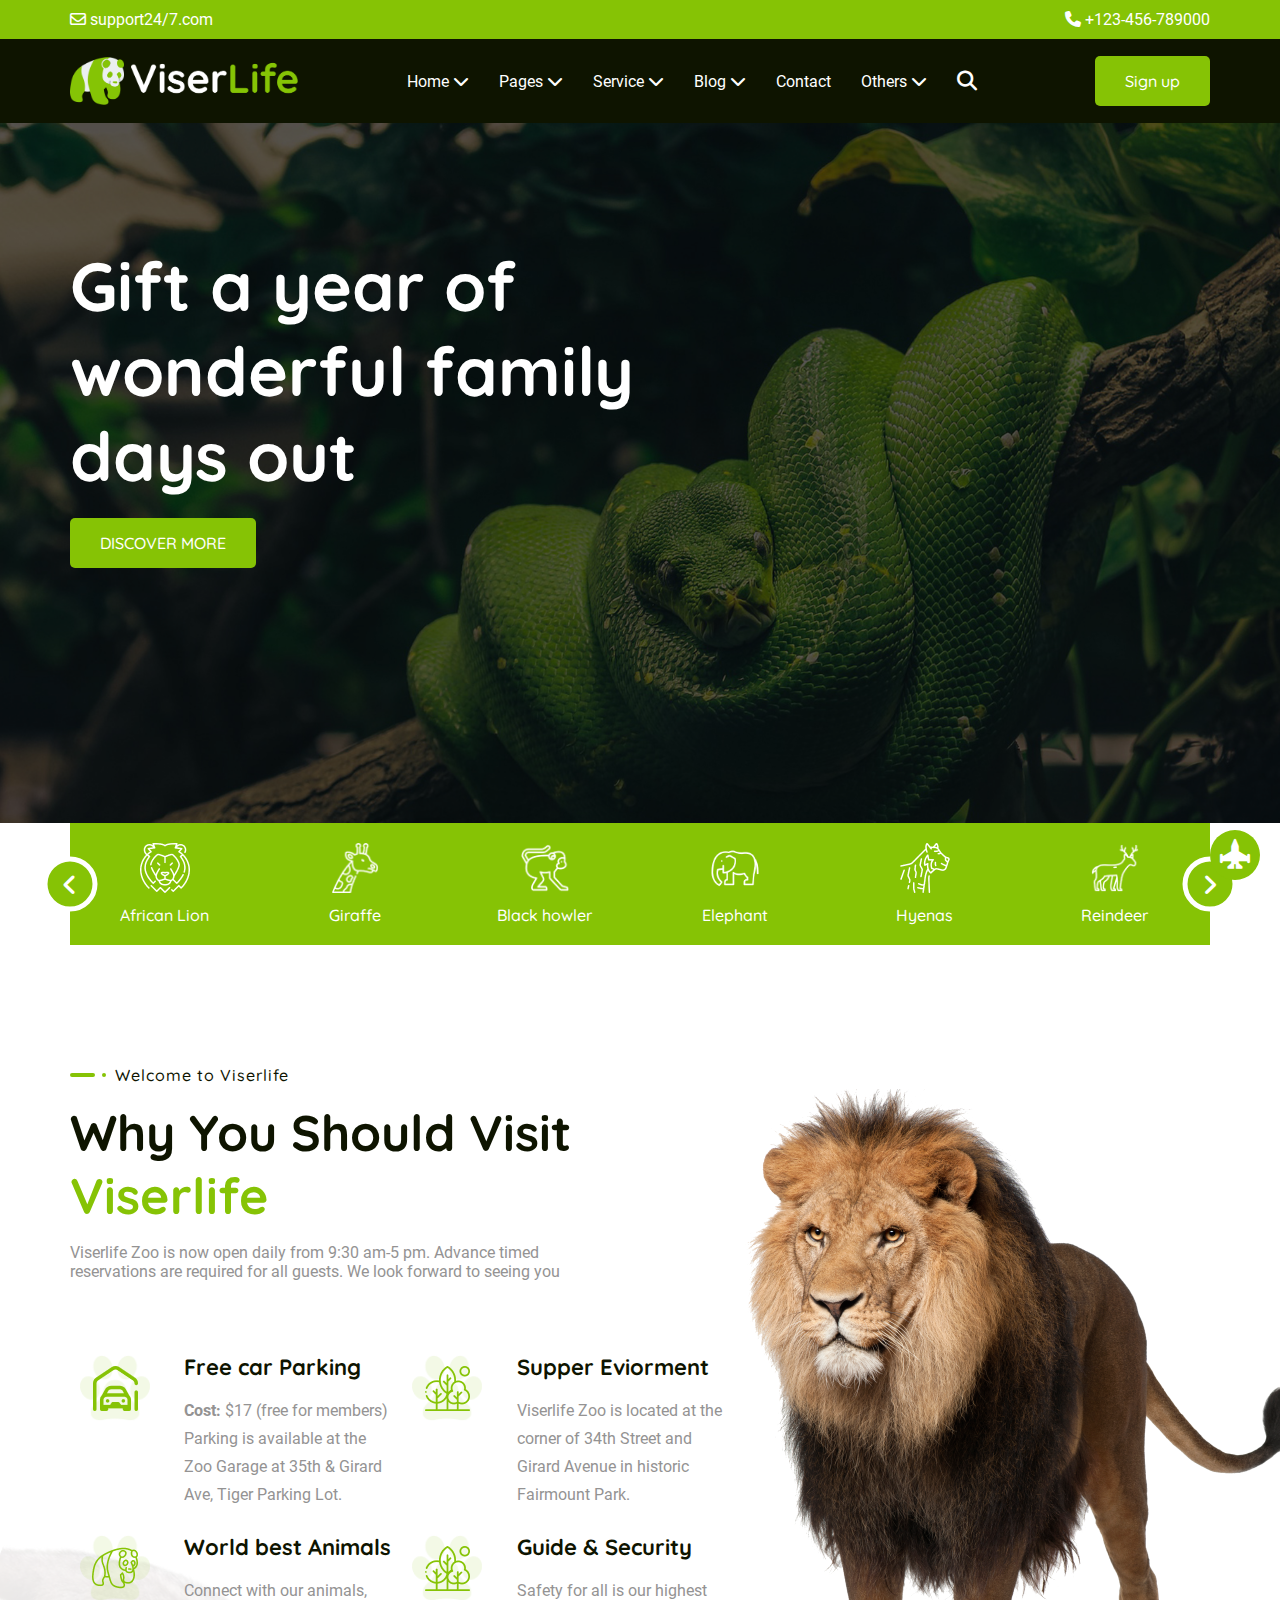
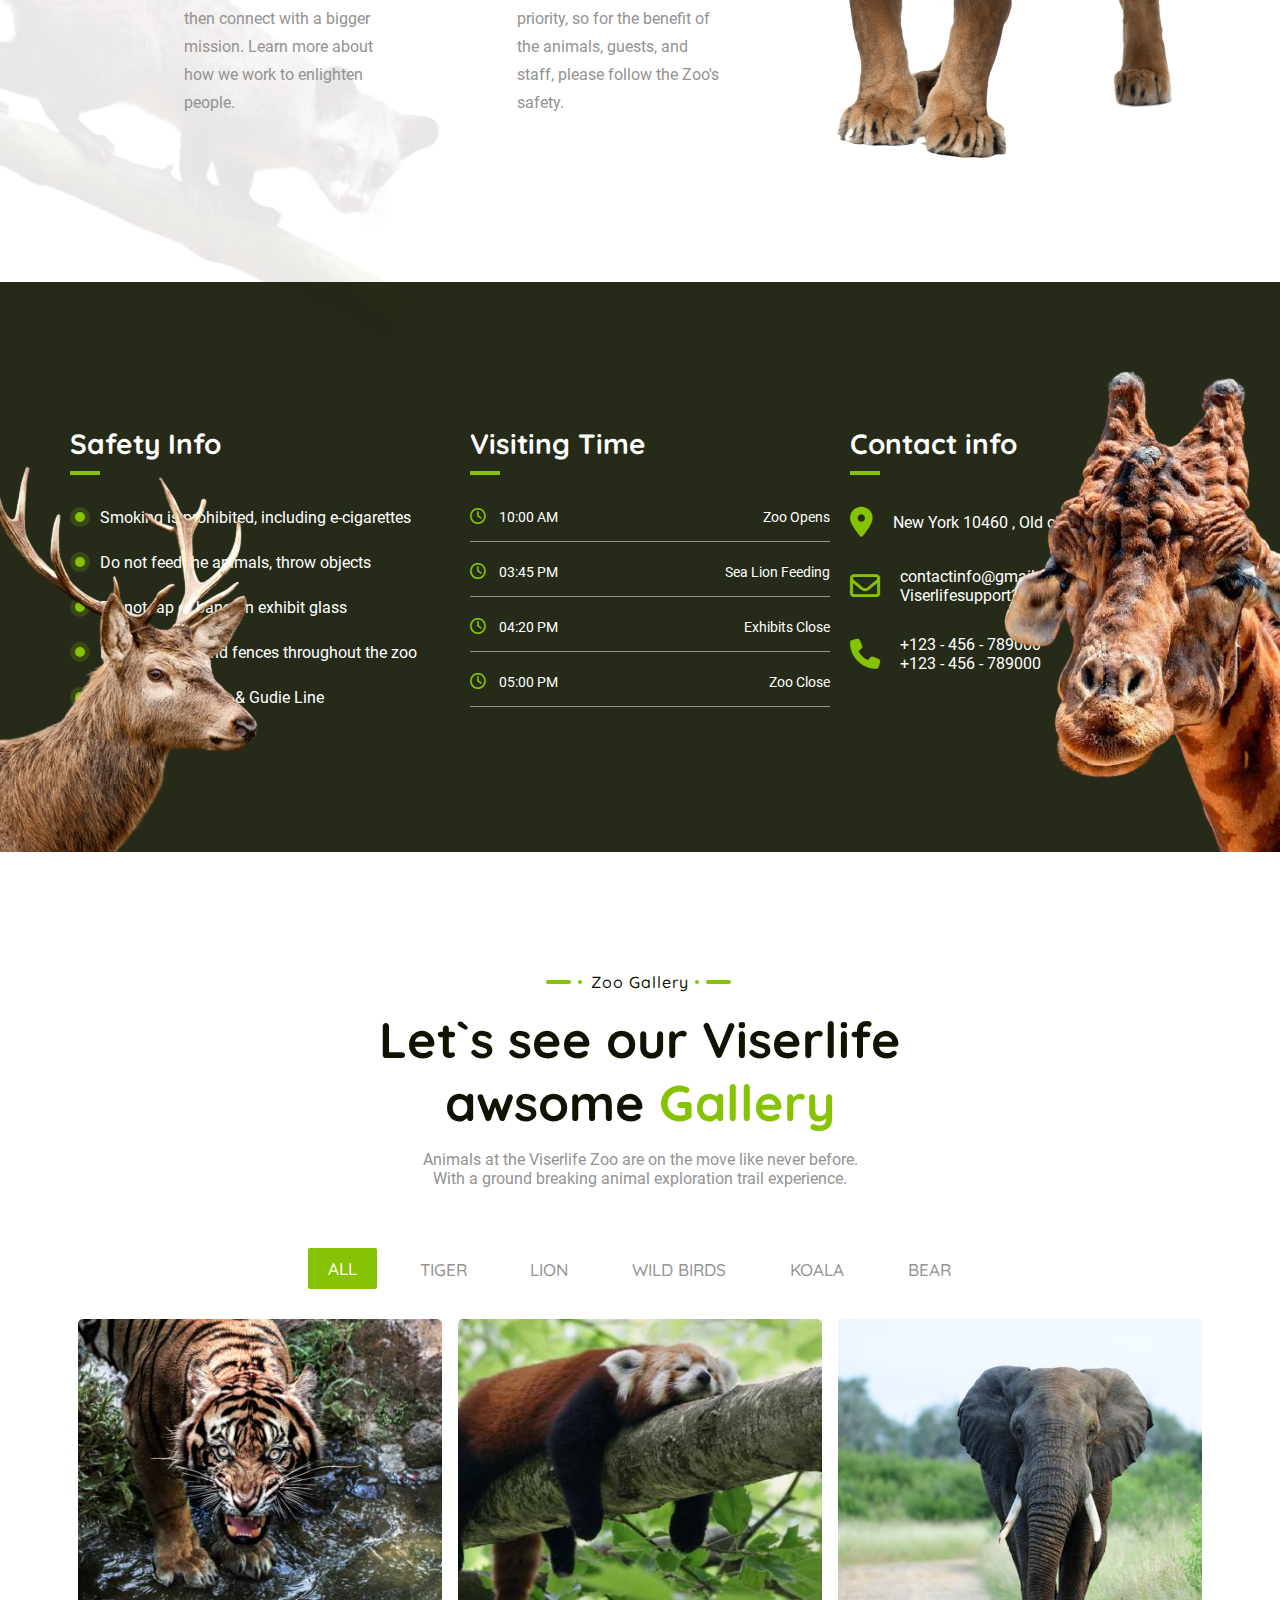
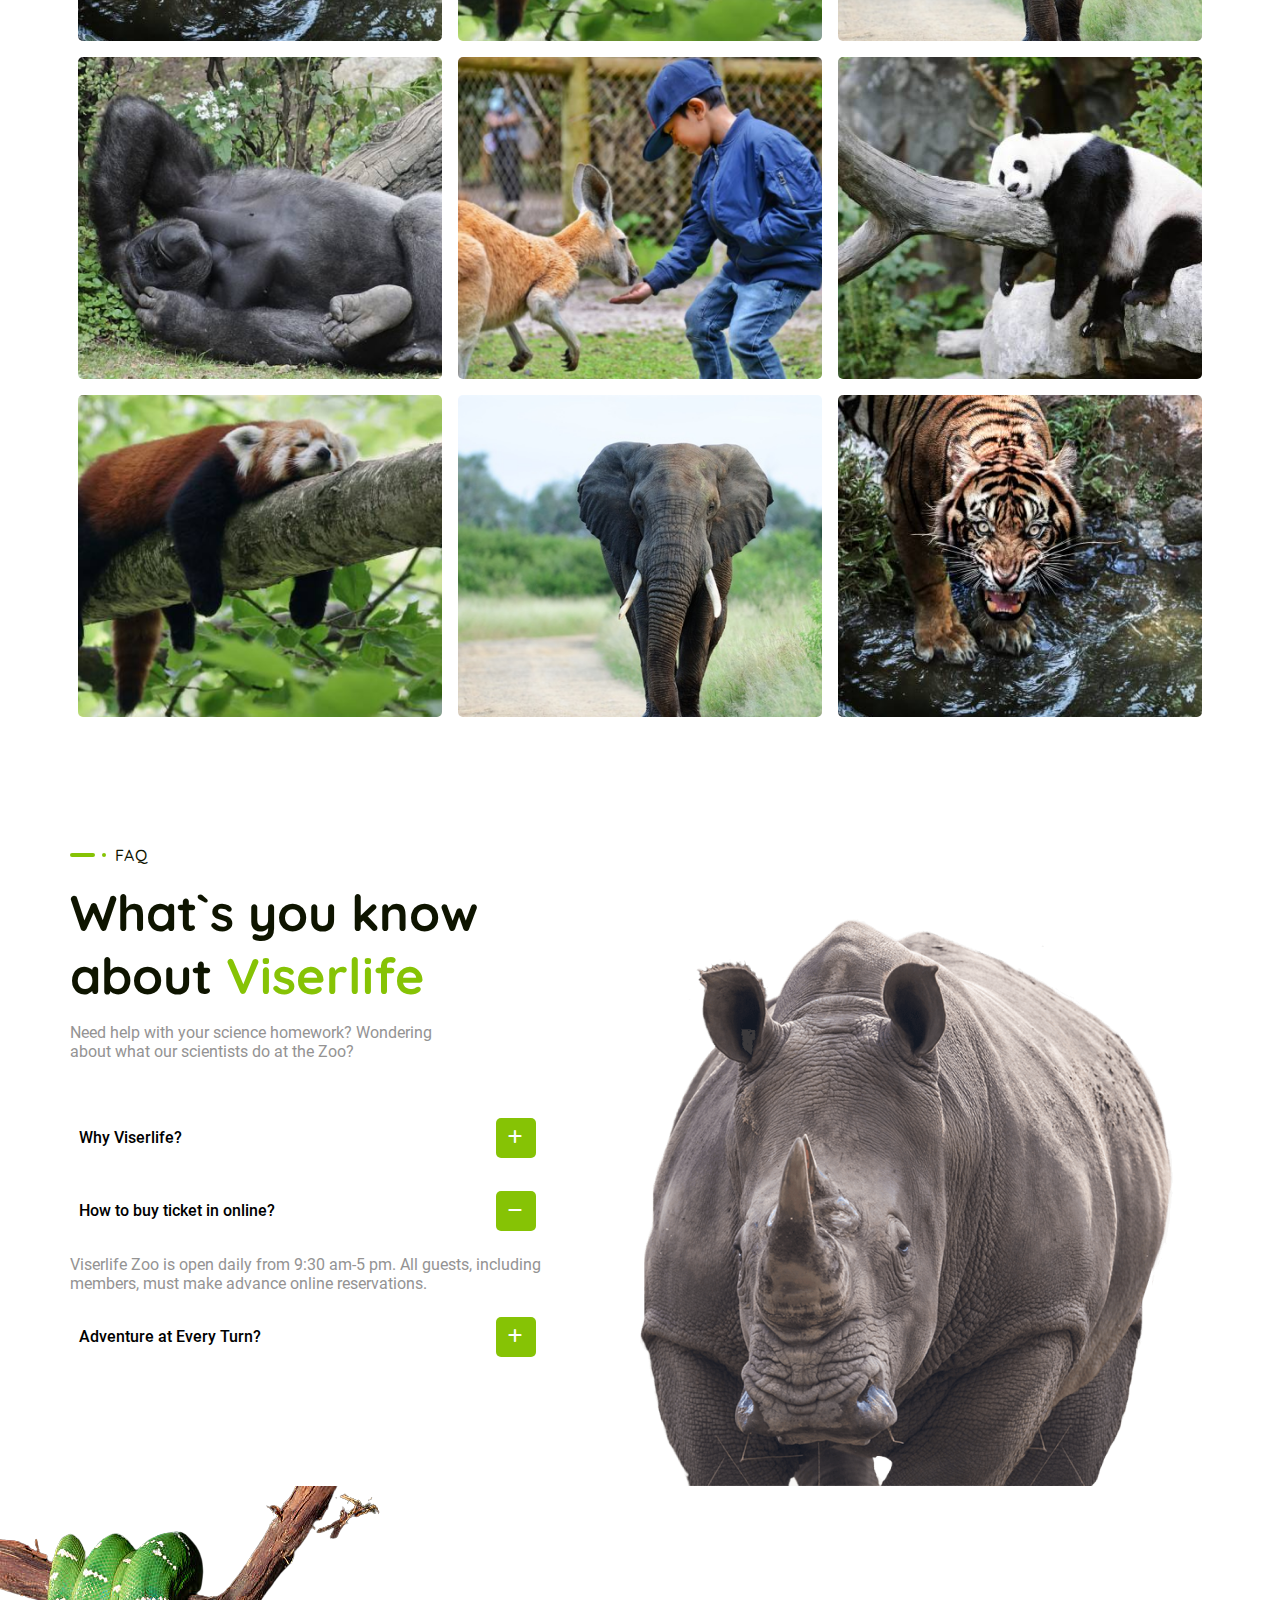
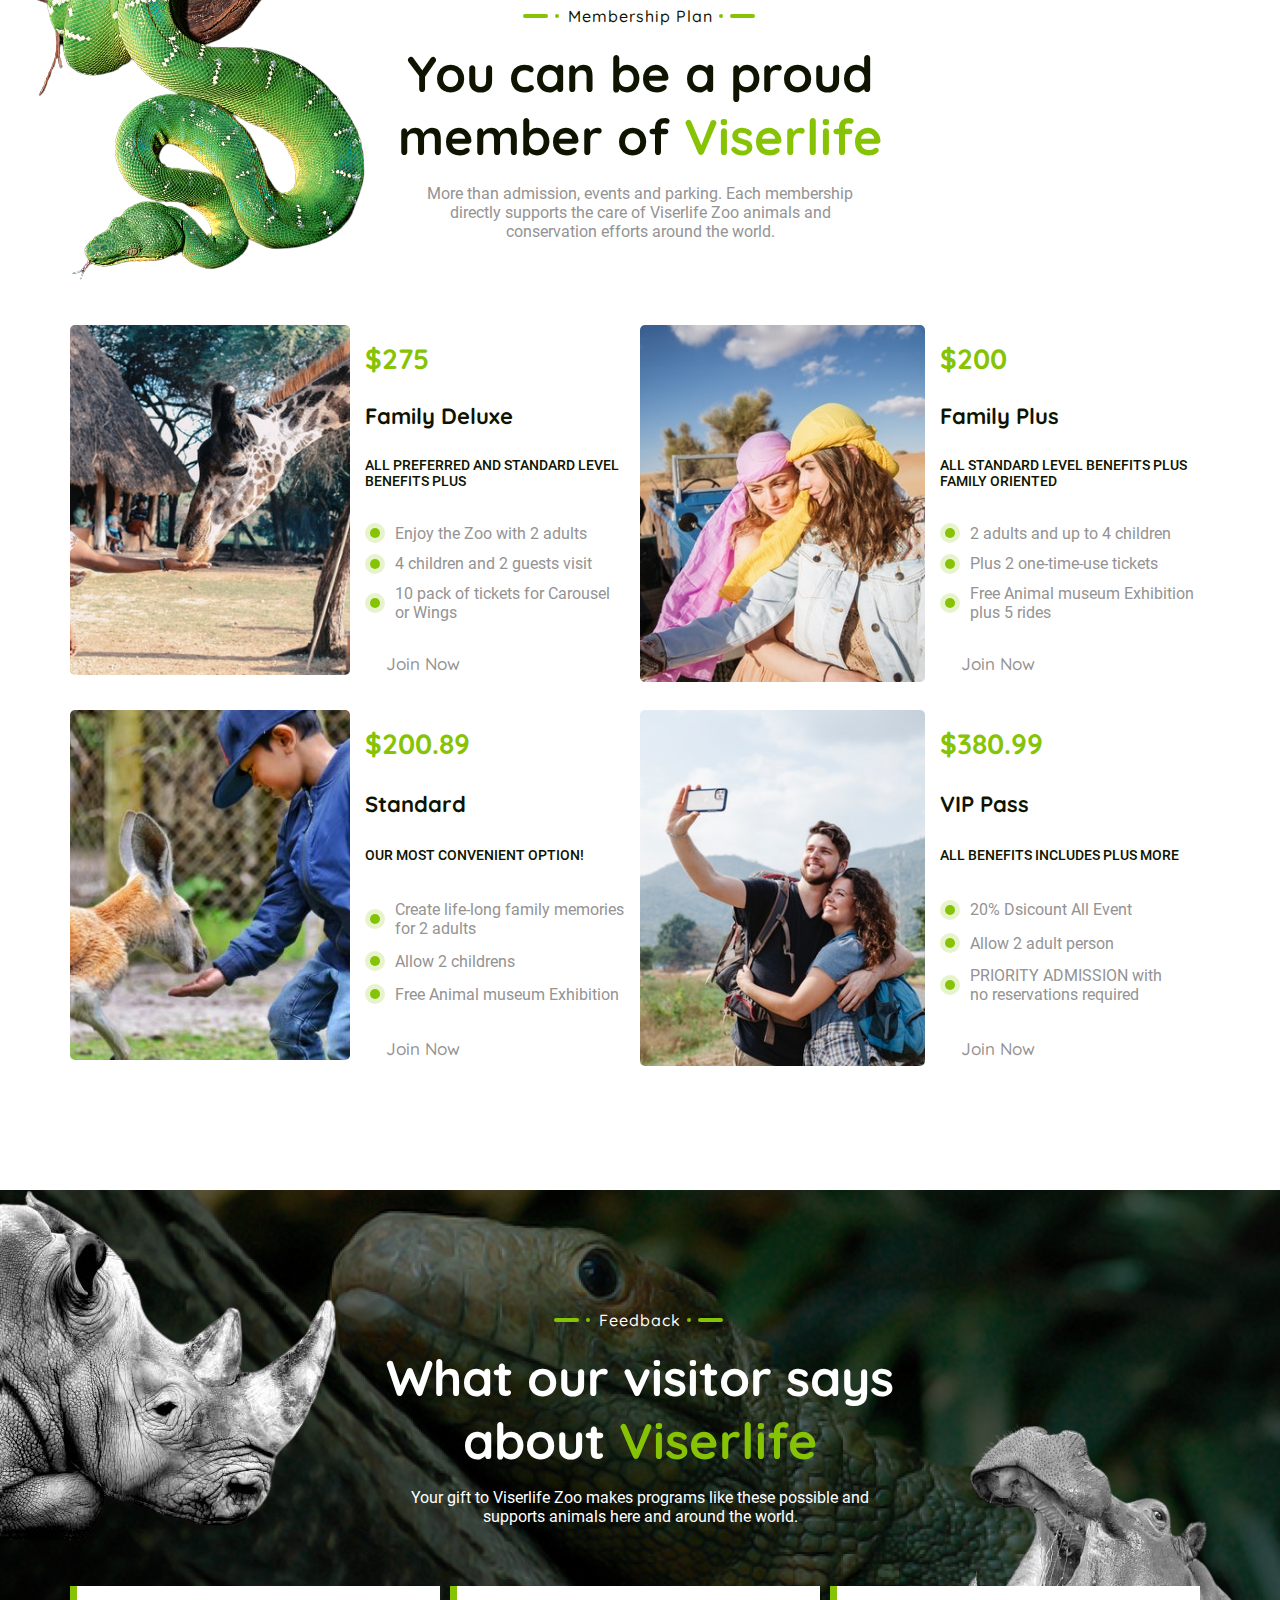
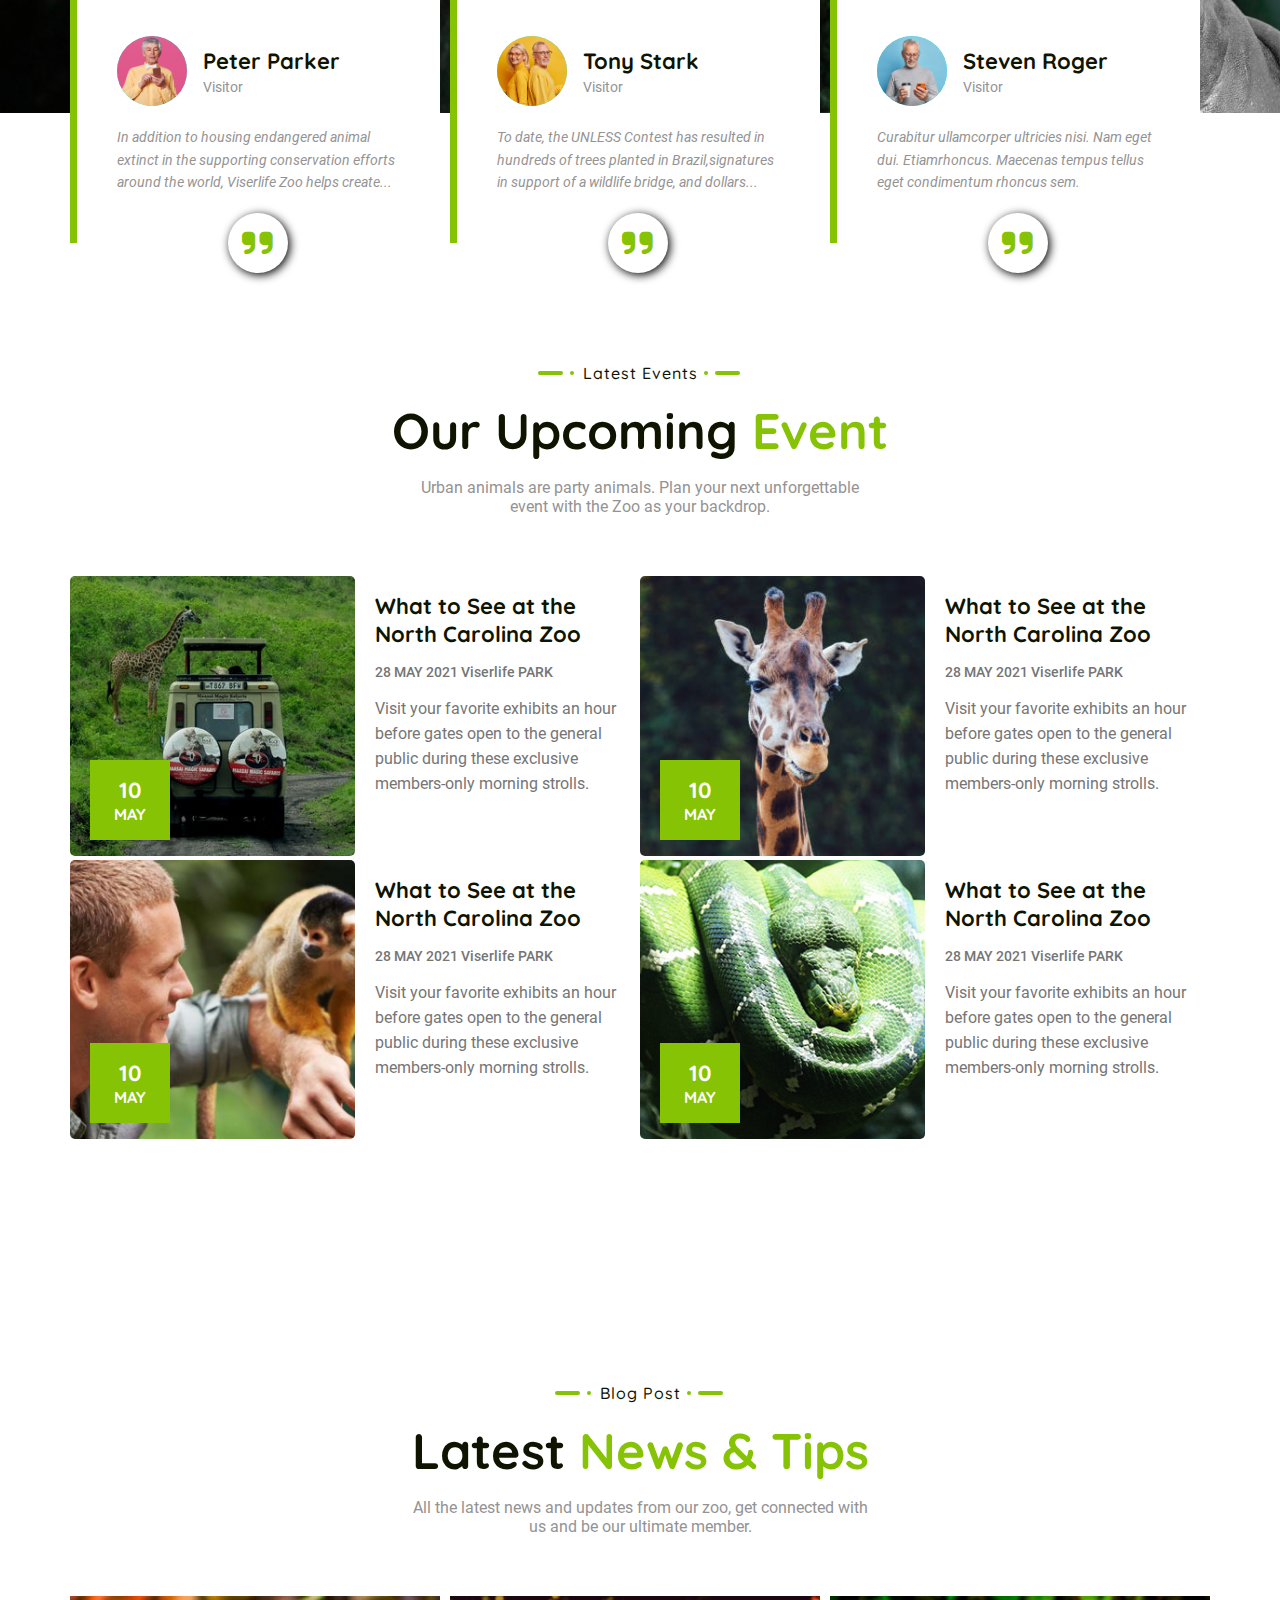
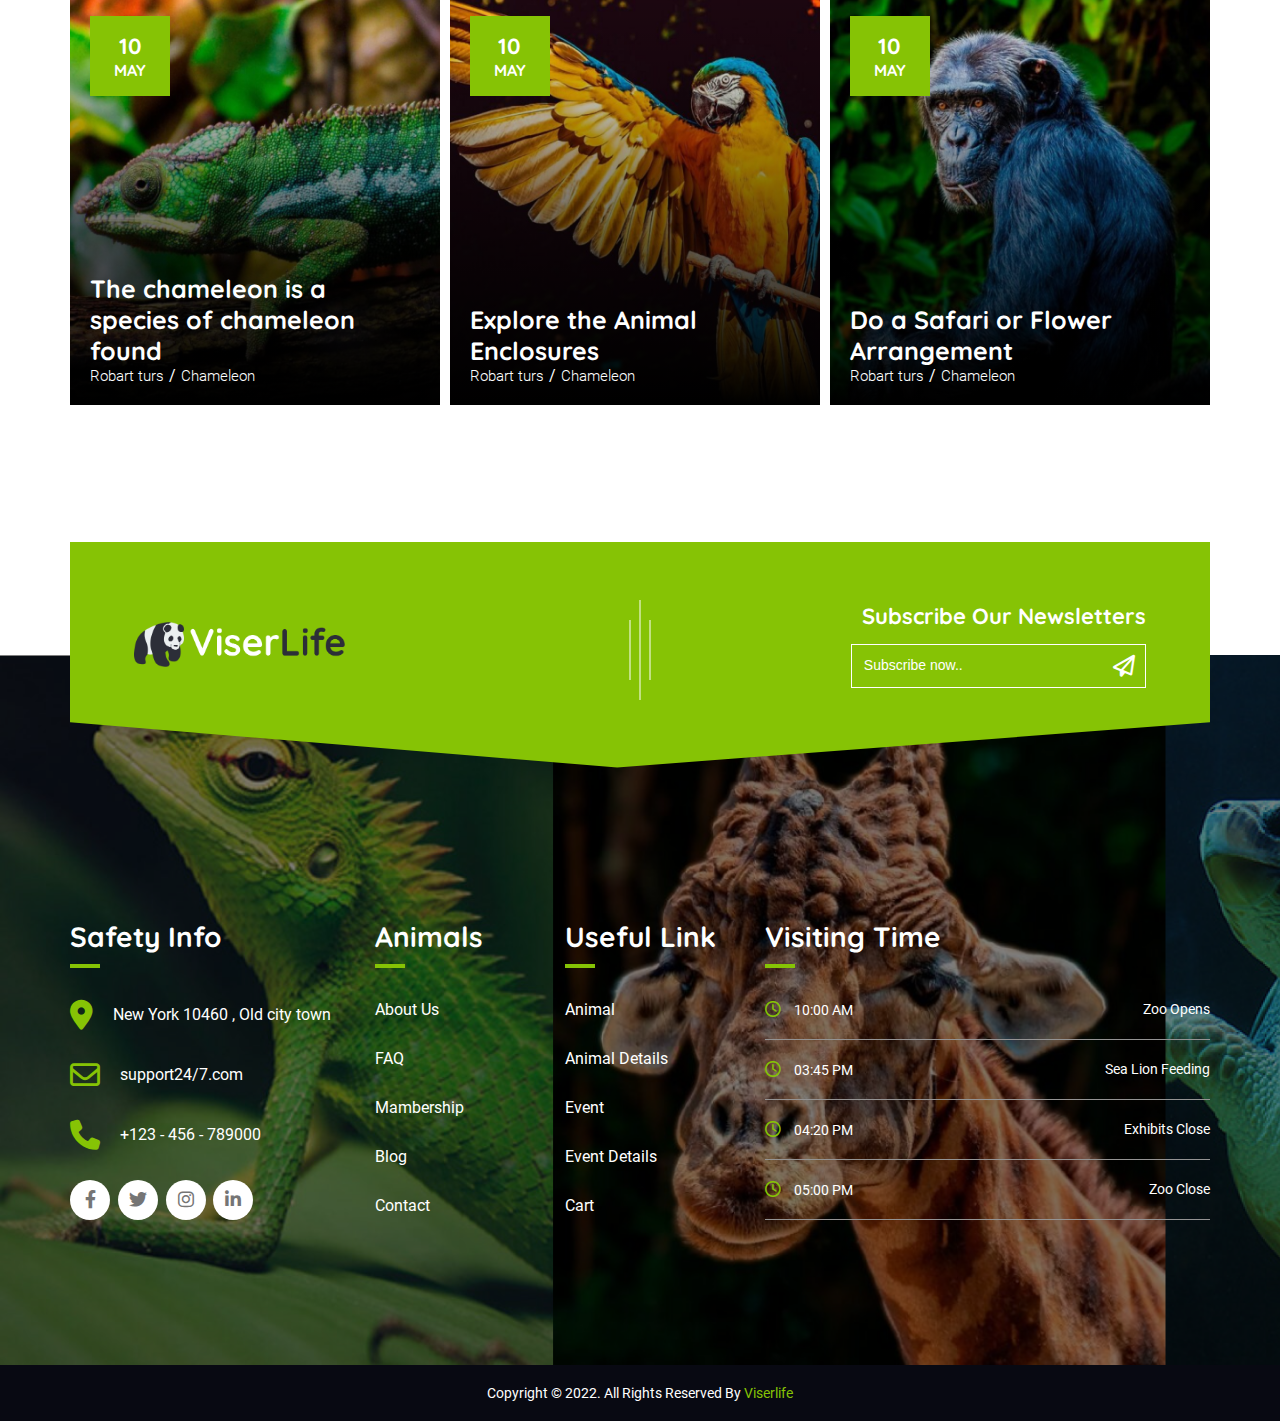
<file: index.html>
<!DOCTYPE html>
<html>
<head>
    <title>
        Viserlife ||dolor consectetur adipisicing
    </title>

    <!-- favicon icon -->
    <link href="images/favicon.png" rel="icon" type="icon/png"/>

    <!-- font css -->
    <link href="css/font.css" rel="stylesheet" type="text/css"/>

    <!-- font awesome -->
    <link href="css/all.min.css" rel="stylesheet" type="text/css"/>
    
    <!-- custom css -->
    <link href="css/style.css" rel="stylesheet" type="text/css"/>
</head>
<body>
    <div class="scrollbar">
        <a href="#top">
            <i class="fa-solid fa-jet-fighter-up"></i>
        </a>
    </div>
    <!-- header -->
    <header>
        <div class="topbar">
            <div class="container">
                <div class="row justify-content-between">
                    <div class="mail">
                        <a href="#">
                            <i class="fa-regular fa-envelope"></i> support24/7.com
                        </a>
                    </div>
                    <div class="call">
                        <a href="#">
                            <i class="fa-solid fa-phone"></i> +123-456-789000
                        </a>
                    </div>
                </div>
            </div>
        </div>
        <div class="main-header">
            <div class="container position-rel">
                <div class="row justify-content-between align-items-center">
                    <div class="logo">
                        <img src="images/logo.png" alt="logo" />
                    </div>
                    <nav>
                        <ul class="d-flex align-items-center">
                            <li class="dropdown">
                                <a href="#" class="menu-hover transition-5">
                                    Home <i class="fa-solid fa-chevron-down"></i> 
                                </a>
                                <ul class="dropdown-menu transition-5">
                                    <li class="transition-5">
                                        <a href="#" class="transition-5">
                                            Home 1
                                        </a>
                                    </li>
                                    <li class="transition-5"> 
                                        <a href="#" class="transition-5">
                                            Home 2
                                        </a>
                                    </li>
                                </ul>
                            </li>
                            <li class="dropdown">
                                <a href="#" class="menu-hover transition-5">
                                    Pages <i class="fa-solid fa-chevron-down"></i> 
                                </a>
                                <ul class="dropdown-menu transition-5">
                                    <li class="transition-5">
                                        <a href="#" class="transition-5">
                                            About
                                        </a>
                                    </li>
                                    <li class="transition-5"> 
                                        <a href="#" class="transition-5">
                                            Membership
                                        </a>
                                    </li>
                                    <li class="transition-5">
                                        <a href="#" class="transition-5">
                                            Animals
                                        </a>
                                    </li>
                                    <li class="transition-5"> 
                                        <a href="#" class="transition-5">
                                            Animals Details
                                        </a>
                                    </li>
                                    <li class="transition-5">
                                        <a href="#" class="transition-5">
                                            Events
                                        </a>
                                    </li>
                                    <li class="transition-5"> 
                                        <a href="#" class="transition-5">
                                            Event Details
                                        </a>
                                    </li>
                                    <li class="transition-5">
                                        <a href="#" class="transition-5">
                                            Event Ticket
                                        </a>
                                    </li>
                                    <li class="transition-5"> 
                                        <a href="#" class="transition-5">
                                            Cart
                                        </a>
                                    </li>
                                </ul>
                            </li>
                            <li class="dropdown">
                                <a href="#" class="menu-hover transition-5">
                                    Service <i class="fa-solid fa-chevron-down"></i> 
                                </a>
                                <ul class="dropdown-menu transition-5">
                                    <li class="transition-5">
                                        <a href="#" class="transition-5">
                                            Service
                                        </a>
                                    </li>
                                    <li class="transition-5"> 
                                        <a href="#" class="transition-5">
                                            Service Details
                                        </a>
                                    </li>
                                </ul>
                            </li>
                            <li class="megamenu">
                                <a href="#" class="menu-hover transition-5">
                                    Blog <i class="fa-solid fa-chevron-down"></i> 
                                </a>
                                <div class="mega-dropdown position-abs d-flex transition-5">
                                    <div class="menu w-3">
                                        <h3 class="pl-30 mb-10"> Blog </h3>
                                        <ul>
                                            <li class="transition-5">
                                                <a href="#" class="transition-5">
                                                    Gallery
                                                </a>
                                            </li>
                                            <li class="transition-5">
                                                <a href="#" class="transition-5">
                                                    Gallery
                                                </a>
                                            </li>
                                            <li class="transition-5">
                                                <a href="#" class="transition-5">
                                                    Gallery
                                                </a>
                                            </li>
                                            <li class="transition-5">
                                                <a href="#" class="transition-5">
                                                    Gallery
                                                </a>
                                            </li>
                                        </ul>
                                    </div>
                                    <div class="menu w-3">
                                        <h3 class="pl-30 mb-10"> Blog</h3>
                                        <ul>
                                            <li class="transition-5">
                                                <a href="#" class="transition-5">
                                                    Gallery
                                                </a>
                                            </li>
                                            <li class="transition-5">
                                                <a href="#" class="transition-5">
                                                    Gallery
                                                </a>
                                            </li>
                                            <li class="transition-5">
                                                <a href="#" class="transition-5">
                                                    Gallery
                                                </a>
                                            </li>
                                            <li class="transition-5">
                                                <a href="#" class="transition-5">
                                                    Gallery
                                                </a>
                                            </li>
                                        </ul>
                                    </div>
                                    <div class="menu w-3">
                                        <h3 class="pl-30 mb-10"> Blog Details </h3>
                                        <ul>
                                            <li class="transition-5">
                                                <a href="#" class="transition-5">
                                                    Gallery
                                                </a>
                                            </li>
                                            <li class="transition-5">
                                                <a href="#" class="transition-5">
                                                    Gallery
                                                </a>
                                            </li>
                                            <li class="transition-5">
                                                <a href="#" class="transition-5">
                                                    Gallery
                                                </a>
                                            </li>
                                        </ul>
                                    </div>
                                    <div class="menu w-3 pl-20">
                                        <div class="menu-image">
                                            <img src="images/R.gif" />
                                        </div>
                                    </div>
                                </div>
                            </li>
                            <li class="dropdown">
                                <a href="#" class="menu-hover transition-5">
                                    Contact
                                </a>
                            </li>
                            <li class="dropdown">
                                <a href="#" class="menu-hover transition-5">
                                    Others <i class="fa-solid fa-chevron-down"></i>
                                </a>
                                <ul class="dropdown-menu transition-5">
                                    <li class="transition-5">
                                        <a href="#" class="transition-5">
                                            Gallery
                                        </a>
                                    </li>
                                    <li class="transition-5"> 
                                        <a href="#" class="transition-5">
                                            Buy Ticket
                                        </a>
                                    </li>
                                    <li class="transition-5">
                                        <a href="#" class="transition-5">
                                            FAQ
                                        </a>
                                    </li>
                                    <li class="transition-5"> 
                                        <a href="#" class="transition-5">
                                            Privacy & Policy
                                        </a>
                                    </li>
                                    <li class="transition-5">
                                        <a href="#" class="transition-5">
                                            Sign In
                                        </a>
                                    </li>
                                    <li class="transition-5"> 
                                        <a href="#" class="transition-5">
                                            Sing Up
                                        </a>
                                    </li>
                                    <li class="transition-5">
                                        <a href="#" class="transition-5">
                                            404
                                        </a>
                                    </li>
                                </ul>
                            </li>
                            <li class="search dropdown">
                                <a href="#" class="menu-hover transition-5">
                                    <i class="fa-solid fa-magnifying-glass"></i>
                                </a>
                            </li>
                        </ul>
                    </nav>
                    <div class="ctn-btn">
                        <div class="btn">
                            <a href="#">
                                Sign up
                            </a>
                        </div>
                    </div>
                </div>
            </div>
        </div>
    </header>
    <!-- banner -->
    <main>
        <section class="banner py-120 position-rel">
            <div class="container">
                <div class="row">
                    <div class="banner-content w-6">
                        <h1>
                            Gift a year of wonderful family days out
                        </h1>
                        <div class="ctn-btn">
                            <div class="btn">
                                <a href="#">
                                    DISCOVER MORE
                                </a>
                            </div>
                        </div>
                    </div>
                </div>
            </div>
        </section>
        <!-- animal-list -->
        <section class="animal-list">
            <div class="container list-bg position-rel">
                <div class="row d-flex">
                    <div class="list-item w-2">
                        <div class="item-image">
                            <img src="images/a1.png" alt="a1"/>
                        </div>
                        <div class="item-content">
                            <h5> 
                                African Lion
                            </h5>
                        </div>
                    </div>
                    <div class="list-item w-2">
                        <div class="item-image">
                            <img src="images/a2.png" alt="a2"/>
                        </div>
                        <div class="item-content">
                            <h5> 
                                Giraffe
                            </h5>
                        </div>
                    </div>
                    <div class="list-item w-2">
                        <div class="item-image">
                            <img src="images/a3.png" alt="a3"/>
                        </div>
                        <div class="item-content">
                            <h5> 
                                Black howler
                            </h5>
                        </div>
                    </div>
                    <div class="list-item w-2">
                        <div class="item-image">
                            <img src="images/a4.png" alt="a4"/>
                        </div>
                        <div class="item-content">
                            <h5> 
                                Elephant
                            </h5>
                        </div>
                    </div>
                    <div class="list-item w-2">
                        <div class="item-image">
                            <img src="images/a5.png" alt="a5"/>
                        </div>
                        <div class="item-content">
                            <h5> 
                                Hyenas
                            </h5>
                        </div>
                    </div>
                    <div class="list-item w-2">
                        <div class="item-image">
                            <img src="images/a6.png" alt="a6"/>
                        </div>
                        <div class="item-content">
                            <h5> 
                                Reindeer
                            </h5>
                        </div>
                    </div>
                </div>
            </div>
        </section>

        <!-- welcome -->
        <section class="welcome py-120 position-rel">
            <div class="container">
                <div class="row">
                    <div class="welcome-content w-7">
                        <div class="title">
                            <span class="pattern1 position-rel">
                                <span>
                                    Welcome to Viserlife 
                                </span> 
                            </span>
                            <h2 class="mtb-16"> Why You Should Visit <span class="h2-line"> Viserlife </span> </h2>
                            <p> Viserlife Zoo is now open daily from 9:30 am-5 pm. Advance timed reservations are required for all guests. We look forward to seeing you </p>
                        </div>
                        <div class="services d-flex">
                            <div class="service w-6 d-flex mt-24 py-10">
                                <div class="service-icon w-4">
                                    <div class="image-box">
                                        <img src="images/wc-icon-1.png" alt="wc1"/>
                                    </div>
                                </div>
                                <div class="service-content w-8">
                                    <h5> Free car Parking </h5>
                                    <P> <span class="cost"> Cost: </span> $17 (free for members) </p>
                                    <p> Parking is available at the Zoo Garage at 35th & Girard Ave, Tiger Parking Lot. </p>
                                </div> 
                            </div>
                            <div class="service w-6 d-flex mt-24 py-10">
                                <div class="service-icon w-4">
                                    <div class="image-box">
                                        <img src="images/wc-icon-2.png" alt="wc2"/>
                                    </div>
                                </div>
                                <div class="service-content w-8">
                                    <h5> Supper Eviorment </h5>
                                    <p> Viserlife Zoo is located at the corner of 34th Street and Girard Avenue in historic Fairmount Park. </p>
                                </div> 
                            </div>
                            <div class="service w-6 d-flex mt-24 py-10">
                                <div class="service-icon w-4">
                                    <div class="image-box">
                                        <img src="images/wc-icon-3.png" alt="wc3"/>
                                    </div>
                                </div>
                                <div class="service-content w-8">
                                    <h5> World best Animals </h5>
                                    <p> Connect with our animals, then connect with a bigger mission. Learn more about how we work to enlighten people. </p>
                                </div> 
                            </div>
                            <div class="service w-6 d-flex mt-24 py-10">
                                <div class="service-icon w-4">
                                    <div class="image-box">
                                        <img src="images/wc-icon-2.png" alt="wc2"/>
                                    </div>
                                </div>
                                <div class="service-content w-8">
                                    <h5> Guide & Security </h5>
                                    <p> Safety for all is our highest priority, so for the benefit of the animals, guests, and staff, please follow the Zoo's safety. </p>
                                </div> 
                            </div>
                        </div>
                    </div>
                    <div class="welcome-image w-5 mt-24 py-10 align-items-center d-flex">
                        <div class="image">
                            <img src="images/lion-image.png" alt="lion-image"/>
                        </div>
                    </div>
                </div>
            </div>
        </section>
        <!-- information -->
        <section class="information py-120 position-rel">
            <div class="left-image">
                <img src="images/info-img-1.png" alt="info-img-1" class="d-b"/>
            </div>
            <div class="right-image">
                <img src="images/info-img-2.png" alt="info-img-2" class="d-b"/>
            </div>
            <div class="container">
                <div class="row">
                    <div class="info-zoo w-4 pr-20 mt-24">
                        <h4 class="position-rel">
                            Safety Info
                        </h4>
                        <div class="safety-info">
                            <div class="sa-info d-flex align-items-center">
                                <div class="sa-icon-box d-flex">
                                    <div class="sa-icon"></div>
                                </div>
                                <p>
                                    Smoking is prohibited, including e-cigarettes
                                </p>
                            </div>
                            <div class="sa-info d-flex align-items-center">
                                <div class="sa-icon-box d-flex">
                                    <div class="sa-icon"></div>
                                </div>
                                <p>
                                    Do not feed the animals, throw objects
                                </p>
                            </div>
                            <div class="sa-info d-flex align-items-center">
                                <div class="sa-icon-box d-flex">
                                    <div class="sa-icon"></div>
                                </div>
                                <p>
                                    Do not tap or bang on exhibit glass
                                </p>
                            </div>
                            <div class="sa-info d-flex align-items-center">
                                <div class="sa-icon-box d-flex">
                                    <div class="sa-icon"></div>
                                </div>
                                <p>
                                    Respect walls and fences throughout the zoo
                                </p>
                            </div>
                            <div class="sa-info d-flex align-items-center">
                                <div class="sa-icon-box d-flex">
                                    <div class="sa-icon"></div>
                                </div>
                                <p>
                                    Respect Zoo Rules & Gudie Line
                                </p>
                            </div>
                        </div>
                    </div>
                    <div class="info-zoo w-4 pl-20 pr-20 mt-24">
                        <h4 class="position-rel">
                            Visiting Time
                        </h4>
                        <div class="visiting d-flex justify-content-between align-items-center">
                            <div class="vi-time">
                                <span>
                                    <i class="fa-regular fa-clock"></i>
                                </span>
                                <span>
                                    10:00 AM
                                </span>
                            </div>
                            <p>
                                Zoo Opens
                            </p>
                        </div>
                        <div class="visiting d-flex justify-content-between align-items-center mt-20">
                            <div class="vi-time">
                                <span>
                                    <i class="fa-regular fa-clock"></i>
                                </span>
                                <span>
                                    03:45 PM
                                </span>
                            </div>
                            <p>
                                Sea Lion Feeding
                            </p>
                        </div>
                        <div class="visiting d-flex justify-content-between align-items-center mt-20">
                            <div class="vi-time">
                                <span>
                                    <i class="fa-regular fa-clock"></i>
                                </span>
                                <span>
                                    04:20 PM
                                </span>
                            </div>
                            <p>
                                Exhibits Close
                            </p>
                        </div>
                        <div class="visiting d-flex justify-content-between align-items-center mt-20">
                            <div class="vi-time">
                                <span>
                                    <i class="fa-regular fa-clock"></i>
                                </span>
                                <span>
                                    05:00 PM
                                </span>
                            </div>
                            <p>
                                Zoo Close
                            </p>
                        </div>
                    </div>
                    <div class="info-zoo w-4 pl-20 mt-24">
                        <h4 class="position-rel">
                            Contact info
                        </h4>
                        <div class="c-info d-flex align-items-center mb-30">
                            <span>
                                <i class="fa-sharp fa-solid fa-location-dot"></i>
                            </span>
                            <p>
                                New York 10460 , Old city town martina road
                            </p>
                        </div>
                        <div class="c-info d-flex align-items-center mb-30">
                            <span>
                                <i class="fa-regular fa-envelope"></i>
                            </span>
                            <p>
                                contactinfo@gmail.com
                            </br> <span class="mt-10 d-b"> Viserlifesupport24/7.com </span>
                            </p>
                        </div>
                        <div class="c-info d-flex align-items-center mb-30">
                            <span>
                                <i class="fa-solid fa-phone"></i>
                            </span>
                            <p>
                                +123 - 456 - 789000
                            </br> <span class="mt-10 d-b"> +123 - 456 - 789000 </span>
                            </p>
                        </div>
                    </div>
                </div>
            </div>
        </section>
        <!-- Gallery -->
        <section class="gallery py-120">
            <div class="container">
                <div class="row justify-content-center">
                    <div class="title text-center w-6 mb-60">
                        <span class="pattern1 position-rel"> 
                            <span class="pattern2 position-rel"> 
                                Zoo Gallery
                            </span> 
                        </span>
                        <h2 class="mtb-16">Let`s see our Viserlife awsome <span class="h2-line"> Gallery </span> </h2>
                        <p class="gallery-para"> Animals at the Viserlife Zoo are on the move like never before. With a ground breaking animal exploration trail experience. </p>
                    </div>
                </div>

                <div class="row justify-content-center">
                    <div class="tabs d-flex w-7 justify-content-between mb-20">
                        <div class="active">
                            <div class="btn">
                                <a href="#">
                                    ALL
                                </a>
                            </div>
                        </div>
                        <div class="tab">
                            <div class="btn transition-5">
                                <a href="#">
                                    TIGER
                                </a>
                            </div>
                        </div>
                        <div class="tab">
                            <div class="btn transition-5">
                                <a href="#">
                                    LION
                                </a>
                            </div>
                        </div>
                        <div class="tab">
                            <div class="btn transition-5">
                                <a href="#">
                                    WILD BIRDS
                                </a>
                            </div>
                        </div>
                        <div class="tab">
                            <div class="btn transition-5">
                                <a href="#">
                                    KOALA
                                </a>
                            </div>
                        </div>
                        <div class="tab">
                            <div class="btn transition-5">
                                <a href="#">
                                    BEAR
                                </a>
                            </div>
                        </div>
                    </div>
                    <div class="gallery-items w-12 d-flex">
                        <div class="gallery-item w-4">
                            <div class="item position-rel">
                                <div class="overlay position-abs d-flex justify-content-center align-items-center transition-5">
                                    <div class="plus">
                                        <a href="#">
                                            <i class="fa-solid fa-plus"></i>
                                        </a>
                                    </div>
                                </div> 
                                <img src="images/g1.png" alt="g1"/>
                            </div>  
                        </div>
                        <div class="gallery-item w-4">
                            <div class="item position-rel">
                                <div class="overlay position-abs d-flex justify-content-center align-items-center transition-5">
                                    <div class="plus">
                                        <a href="#">
                                            <i class="fa-solid fa-plus"></i>
                                        </a>
                                    </div>
                                </div> 
                                <img src="images/g2.png" alt="g1"/>
                            </div>  
                        </div>
                        <div class="gallery-item w-4">
                            <div class="item position-rel">
                                <div class="overlay position-abs d-flex justify-content-center align-items-center transition-5">
                                    <div class="plus">
                                        <a href="#">
                                            <i class="fa-solid fa-plus"></i>
                                        </a>
                                    </div>
                                </div> 
                                <img src="images/g3.png" alt="g1"/>
                            </div>  
                        </div>
                        <div class="gallery-item w-4">
                            <div class="item position-rel">
                                <div class="overlay position-abs d-flex justify-content-center align-items-center transition-5">
                                    <div class="plus">
                                        <a href="#">
                                            <i class="fa-solid fa-plus"></i>
                                        </a>
                                    </div>
                                </div> 
                                <img src="images/g4.png" alt="g1"/>
                            </div>  
                        </div>
                        <div class="gallery-item w-4">
                            <div class="item position-rel">
                                <div class="overlay position-abs d-flex justify-content-center align-items-center transition-5">
                                    <div class="plus">
                                        <a href="#">
                                            <i class="fa-solid fa-plus"></i>
                                        </a>
                                    </div>
                                </div> 
                                <img src="images/g5.png" alt="g1"/>
                            </div>  
                        </div>
                        <div class="gallery-item w-4">
                            <div class="item position-rel">
                                <div class="overlay position-abs d-flex justify-content-center align-items-center transition-5">
                                    <div class="plus">
                                        <a href="#">
                                            <i class="fa-solid fa-plus"></i>
                                        </a>
                                    </div>
                                </div> 
                                <img src="images/g6.png" alt="g1"/>
                            </div>  
                        </div>
                        <div class="gallery-item w-4">
                            <div class="item position-rel">
                                <div class="overlay position-abs d-flex justify-content-center align-items-center transition-5">
                                    <div class="plus">
                                        <a href="#">
                                            <i class="fa-solid fa-plus"></i>
                                        </a>
                                    </div>
                                </div> 
                                <img src="images/g2.png" alt="g1"/>
                            </div>  
                        </div>
                        <div class="gallery-item w-4">
                            <div class="item position-rel">
                                <div class="overlay position-abs d-flex justify-content-center align-items-center transition-5">
                                    <div class="plus">
                                        <a href="#">
                                            <i class="fa-solid fa-plus"></i>
                                        </a>
                                    </div>
                                </div> 
                                <img src="images/g3.png" alt="g1"/>
                            </div>  
                        </div>
                        <div class="gallery-item w-4">
                            <div class="item position-rel">
                                <div class="overlay position-abs d-flex justify-content-center align-items-center transition-5">
                                    <div class="plus">
                                        <a href="#">
                                            <i class="fa-solid fa-plus"></i>
                                        </a>
                                    </div>
                                </div> 
                                <img src="images/g1.png" alt="g1"/>
                            </div>  
                        </div>
                    </div>
                </div>
            </div>
        </section>
        <!-- FAQ -->
        <section class="faq pb-120 position-rel">
            <div class="container">
                <div class="row">
                    <div class="faq-content w-5">
                        <div class="title">
                            <span class="pattern1 position-rel"> 
                                <span>
                                    FAQ
                                </span>
                            </span>    
                            <h2 class="mtb-16"> What`s you know </br> about <span class="h2-line"> Viserlife </span> </h2>
                            <p> Need help with your science homework? Wondering about what our scientists do at the Zoo? </p>
                        </div>
                        <button class="faq-detail w-12 position-rel d-flex align-items-center">
                            <span> 
                                Why Viserlife?
                            </span>
                            <div class="fa-icon">
                                <i class="fa-solid fa-plus"></i>
                            </div>
                        </button>
                        
                        <button class="faq-detail w-12 position-rel d-flex align-items-center">
                            <span>
                                How to buy ticket in online?
                            </span>
                            <div class="fa-icon">
                                <i class="fa-solid fa-minus"></i>
                            </div>
                        </button>
                        <div class="faq-para">
                            <p> Viserlife Zoo is open daily from 9:30 am-5 pm. All guests, including members, must make advance online reservations.</p>
                        </div>
                        <button class="faq-detail w-12 position-rel d-flex align-items-center">
                            <span>
                                Adventure at Every Turn?
                            </span>
                            <div class="fa-icon">
                                <i class="fa-solid fa-plus"></i>
                            </div>
                        </button>
                    </div>
                    <div class="faq-image w-7">
                        <div class="faq-img d-flex">
                            <img src="images/rhino.png" alt="rhino">
                        </div>
                    </div>
                </div>
            </div>
        </section>
        <!-- Membership -->
        <section class="membership py-120 position-rel">
            <div class="left-image">
                <img src="images/membership-img-1.png" alt="mem-after-1" class="d-b"/>
            </div>
            <div class="container">
                <div class="row justify-content-center">
                    <div class="title text-center w-6 mb-60">
                        <span class="pattern1 position-rel"> 
                            <span class="pattern2 position-rel">
                                Membership Plan    
                            </span> 
                        </span>
                        <h2 class="mtb-16"> You can be a proud member of <span class="h2-line"> Viserlife </span> </h2>
                        <p class="gallery-para lh-25">More than admission, events and parking. Each membership directly supports the care of Viserlife Zoo animals and conservation efforts around the world. </p>
                    </div>
                </div>

                <div class="row">
                    <div class="memberships w-6 mt-24 pr-10 d-flex">
                        <div class="membership-image w-6">
                            <img src="images/member-img-2.png" alt="mem-2" class="d-b"/>
                        </div> 
                        <div class="membership-content w-6 d-flex justify-content-between flex-dr-column pl-15">
                            <h4>
                                $275
                            </h4>
                            <h5>
                                Family Deluxe
                            </h5>
                            <p class="con-para">
                                ALL PREFERRED AND STANDARD LEVEL BENEFITS PLUS
                            </p>
                            <div class="mem-info d-flex align-items-center mb-15">
                                <div class="mem-icon-box d-flex">
                                    <div class="mem-icon"></div>
                                </div>
                                <p class="mem-para">
                                    Enjoy the Zoo with 2 adults
                                </p>
                            </div>
                            <div class="mem-info d-flex align-items-center mb-15">
                                <div class="mem-icon-box d-flex">
                                    <div class="mem-icon"></div>
                                </div>
                                <p class="mem-para">
                                    4 children and 2 guests visit
                                </p>
                            </div>
                            <div class="mem-info d-flex align-items-center mb-10">
                                <div class="mem-icon-box d-flex">
                                    <div class="mem-icon"></div>
                                </div>
                                <p class="mem-para">
                                    10 pack of tickets for Carousel </br> or Wings
                                </p>
                            </div>
                            <div class="tab">
                                <div class="btn transition-5">
                                    <a href="#">
                                        Join Now
                                    </a>
                                </div>
                            </div>
                        </div>
                    </div>
                    <div class="memberships w-6 mt-24 pl-10 d-flex">
                        <div class="membership-image w-6">
                            <img src="images/member-img-3.png" alt="mem-3" class="d-b"/>
                        </div> 
                        <div class="membership-content w-6 d-flex justify-content-between flex-dr-column pl-15">
                            <h4>
                                $200
                            </h4>
                            <h5>
                                Family Plus
                            </h5>
                            <p class="con-para">
                                ALL STANDARD LEVEL BENEFITS PLUS FAMILY ORIENTED
                            </p>
                            <div class="mem-info d-flex align-items-center mb-15">
                                <div class="mem-icon-box d-flex">
                                    <div class="mem-icon"></div>
                                </div>
                                <p class="mem-para">
                                    2 adults and up to 4 children
                                </p>
                            </div>
                            <div class="mem-info d-flex align-items-center mb-15">
                                <div class="mem-icon-box d-flex">
                                    <div class="mem-icon"></div>
                                </div>
                                <p class="mem-para">
                                    Plus 2 one-time-use tickets
                                </p>
                            </div>
                            <div class="mem-info d-flex align-items-center mb-10">
                                <div class="mem-icon-box d-flex">
                                    <div class="mem-icon"></div>
                                </div>
                                <p class="mem-para">
                                    Free Animal museum Exhibition </br> plus 5 rides
                                </p>
                            </div>
                            <div class="tab">
                                <div class="btn transition-5">
                                    <a href="#">
                                        Join Now
                                    </a>
                                </div>
                            </div>
                        </div>
                    </div>
                    <div class="memberships w-6 mt-24 pr-10 d-flex">
                        <div class="membership-image w-6">
                            <img src="images/member-img-1.png" alt="mem-1" class="d-b"/>
                        </div> 
                        <div class="membership-content w-6 d-flex justify-content-between flex-dr-column pl-15">
                            <h4>
                                $200.89
                            </h4>
                            <h5>
                                Standard
                            </h5>
                            <p class="con-para">
                                OUR MOST CONVENIENT OPTION!
                            </p>
                            <div class="mem-info d-flex align-items-center mb-15">
                                <div class="mem-icon-box d-flex">
                                    <div class="mem-icon"></div>
                                </div>
                                <p class="mem-para">
                                    Create life-long family memories </br> for 2 adults
                                </p>
                            </div>
                            <div class="mem-info d-flex align-items-center mb-15">
                                <div class="mem-icon-box d-flex">
                                    <div class="mem-icon"></div>
                                </div>
                                <p class="mem-para">
                                    Allow 2 childrens
                                </p>
                            </div>
                            <div class="mem-info d-flex align-items-center mb-10">
                                <div class="mem-icon-box d-flex">
                                    <div class="mem-icon"></div>
                                </div>
                                <p class="mem-para">
                                    Free Animal museum Exhibition
                                </p>
                            </div>
                            <div class="tab">
                                <div class="btn transition-5">
                                    <a href="#">
                                        Join Now
                                    </a>
                                </div>
                            </div>
                        </div>
                    </div>
                    <div class="memberships w-6 mt-24 pl-10 d-flex">
                        <div class="membership-image w-6">
                            <img src="images/member-img-4.png" alt="mem-4" class="d-b"/>
                        </div> 
                        <div class="membership-content w-6 d-flex justify-content-between flex-dr-column pl-15">
                            <h4>
                                $380.99
                            </h4>
                            <h5>
                                VIP Pass
                            </h5>
                            <p class="con-para">
                                ALL BENEFITS INCLUDES PLUS MORE
                            </p>
                            <div class="mem-info d-flex align-items-center mb-15">
                                <div class="mem-icon-box d-flex">
                                    <div class="mem-icon"></div>
                                </div>
                                <p class="mem-para">
                                    20% Dsicount All Event
                                </p>
                            </div>
                            <div class="mem-info d-flex align-items-center mb-15">
                                <div class="mem-icon-box d-flex">
                                    <div class="mem-icon"></div>
                                </div>
                                <p class="mem-para">
                                    Allow 2 adult person
                                </p>
                            </div>
                            <div class="mem-info d-flex align-items-center mb-10">
                                <div class="mem-icon-box d-flex">
                                    <div class="mem-icon"></div>
                                </div>
                                <p class="mem-para">
                                    PRIORITY ADMISSION with </br> no reservations required
                                </p>
                            </div>
                            <div class="tab">
                                <div class="btn transition-5">
                                    <a href="#">
                                        Join Now
                                    </a>
                                </div>
                            </div>
                        </div>
                    </div>
                </div>
            </div>
        </section>
        <!-- review -->
        <section class="feedback py-120 position-rel">
            <div class="left-image">
                <img src="images/feedback-img-1.png" alt="f-img-1"/>
            </div>
            <div class="right-image">
                <img src="images/feedback-img-2.png" alt="f-img-2"/>
            </div>
            <div class="container">
                <div class="row justify-content-center">
                    <div class="title text-center w-6 mb-60">
                        <span class="pattern1 position-rel"> 
                            <span class="pattern2 position-rel">
                                Feedback   
                            </span> 
                        </span>
                        <h2 class="mtb-16"> What our visitor says about <span class="h2-line">  Viserlife  </span> </h2>
                        <p class="gallery-para"> Your gift to Viserlife Zoo makes programs like these possible and supports animals here and around the world. </p>
                    </div>
                </div>

                <div class="row review-feedback">
                    <div class="reviews w-4 pr-10">
                        <div class="review position-rel">
                            <div class="review-profile d-flex justify-content-between align-items-center mb-20">
                                <div class="profile-image w-3">
                                    <img src="images/people-1.jpg" alt="feedback-1"/>
                                </div>
                                <div class="profile-content w-9">
                                    <h5> Peter Parker </h5>
                                    <p> Visitor </p>
                                </div>
                            </div>
                            <div class="review-content">
                                <p>In addition to housing endangered animal extinct in the supporting conservation efforts around the world, Viserlife Zoo helps create... </p>
                            </div>
                            <div class="quote position-abs">
                                <i class="fa-solid fa-quote-right"></i>
                            </div>
                        </div>
                    </div>
                    <div class="reviews w-4 pr-10">
                        <div class="review position-rel">
                            <div class="review-profile d-flex justify-content-between align-items-center mb-20">
                                <div class="profile-image w-3">
                                    <img src="images/people-2.jpg" alt="feedback-2"/>
                                </div>
                                <div class="profile-content w-9">
                                    <h5> Tony Stark </h5>
                                    <p> Visitor </p>
                                </div>
                            </div>
                            <div class="review-content">
                                <p> To date, the UNLESS Contest has resulted in hundreds of trees planted in Brazil,signatures in support of a wildlife bridge, and dollars...
                                </p>
                            </div>
                            <div class="quote position-abs">
                                <i class="fa-solid fa-quote-right"></i>
                            </div>
                        </div>
                    </div>
                    <div class="reviews w-4 pr-10">
                        <div class="review position-rel">
                            <div class="review-profile d-flex justify-content-between align-items-center mb-20">
                                <div class="profile-image w-3">
                                    <img src="images/people-3.jpg" alt="feedback-3"/>
                                </div>
                                <div class="profile-content w-9">
                                    <h5> Steven Roger </h5>
                                    <p> Visitor </p>
                                </div>
                            </div>
                            <div class="review-content">
                                <p> Curabitur ullamcorper ultricies nisi. Nam eget dui. Etiamrhoncus. Maecenas tempus tellus eget condimentum rhoncus sem. </p>
                            </div>
                            <div class="quote position-abs">
                                <i class="fa-solid fa-quote-right"></i>
                            </div>
                        </div>
                    </div>
                </div>
            </div>
        </section>
          <!-- Latest Events -->
          <section class="latest-events py">
            <div class="container">
                <div class="row justify-content-center">
                    <div class="title text-center w-6 mb-60">
                        <span class="pattern1 position-rel"> 
                            <span class="pattern2 position-rel">
                                Latest Events    
                            </span> 
                        </span>
                        <h2 class="mtb-16"> Our Upcoming <span class="h2-line"> Event </span> </h2>
                        <p class="gallery-para lh-25"> Urban animals are party animals. Plan your next unforgettable event with the Zoo as your backdrop.</p>
                    </div>
                </div>

                <div class="row">
                    <div class="latest-events-detail w-6 d-flex">
                        <div class="latest-events-image w-6 position-rel">
                            <img src="images/event-img-1.png" alt="event-1" class="d-b"/>
                                <div class="event-date d-flex justify-content-center align-items-center flex-dr-column position-abs">
                                    <h5>
                                        10
                                    </h5>
                                    <h6>
                                        MAY
                                    </h6>
                                </div>
                        </div>
                        <div class="latest-events-content w-6">
                            <h5>
                                <a href="javascript:;" class="transition-5">
                                    What to See at the North Carolina Zoo
                                </a>
                            </h5>
                            <p class="date"> 28 MAY 2021  Viserlife PARK </p>
                            <p class="para"> Visit your favorite exhibits an hour before gates open to the general public during these exclusive members-only morning strolls.</p>
                        </div>
                    </div>
                    <div class="latest-events-detail w-6 d-flex">
                        <div class="latest-events-image w-6 position-rel">
                            <img src="images/event-img-2.png" alt="event-1" class="d-b"/>
                                <div class="event-date d-flex justify-content-center align-items-center flex-dr-column position-abs">
                                    <h5>
                                        10
                                    </h5>
                                    <h6>
                                        MAY
                                    </h6>
                                </div>
                        </div>
                        <div class="latest-events-content w-6">
                            <h5>
                                <a href="javascript:;" class="transition-5">
                                    What to See at the North Carolina Zoo
                                </a>
                            </h5>
                            <p class="date"> 28 MAY 2021  Viserlife PARK </p>
                            <p class="para"> Visit your favorite exhibits an hour before gates open to the general public during these exclusive members-only morning strolls.</p>
                        </div>
                    </div>
                    <div class="latest-events-detail w-6 d-flex">
                        <div class="latest-events-image w-6 position-rel">
                            <img src="images/event-img-3.png" alt="event-1" class="d-b"/>
                                <div class="event-date d-flex justify-content-center align-items-center flex-dr-column position-abs">
                                    <h5>
                                        10
                                    </h5>
                                    <h6>
                                        MAY
                                    </h6>
                                </div>
                        </div>
                        <div class="latest-events-content w-6">
                            <h5>
                                <a href="javascript:;" class="transition-5">
                                    What to See at the North Carolina Zoo
                                </a>
                            </h5>
                            <p class="date"> 28 MAY 2021  Viserlife PARK </p>
                            <p class="para"> Visit your favorite exhibits an hour before gates open to the general public during these exclusive members-only morning strolls.</p>
                        </div>
                    </div>
                    <div class="latest-events-detail w-6 d-flex">
                        <div class="latest-events-image w-6 position-rel">
                            <img src="images/event-img-4.png" alt="event-1" class="d-b"/>
                                <div class="event-date d-flex justify-content-center align-items-center flex-dr-column position-abs">
                                    <h5>
                                        10
                                    </h5>
                                    <h6>
                                        MAY
                                    </h6>
                                </div>
                        </div>
                        <div class="latest-events-content w-6">
                            <h5>
                                <a href="javascript:;" class="transition-5">
                                    What to See at the North Carolina Zoo
                                </a>
                            </h5>
                            <p class="date"> 28 MAY 2021  Viserlife PARK </p>
                            <p class="para"> Visit your favorite exhibits an hour before gates open to the general public during these exclusive members-only morning strolls.</p>
                        </div>
                    </div>
                </div>
            </div>
        </section>
        <!-- blog -->
        <section class="blog py-120-250">
            <div class="container">
                <div class="row justify-content-center">
                    <div class="title text-center w-6 mb-60">
                        <span class="pattern1 position-rel"> 
                            <span class="pattern2 position-rel">
                                Blog Post    
                            </span> 
                        </span>
                        <h2 class="mtb-16">Latest <span class="h2-line"> News & Tips </span> </h2>
                        <p class="gallery-para"> All the latest news and updates from our zoo, get connected with us and be our ultimate member. </p>
                    </div>
                </div>

                <div class="row">
                    <div class="blog-items w-4 pl-0 pr-10">
                        <div class="blog-item position-rel">
                            <img src="images/b1.png" alt="b1"/>
                            <div class="blog-overlay position-abs">
                                <div class="blog-content d-flex justify-content-between flex-dr-column">
                                    <div class="blog-date d-flex justify-content-center align-items-center flex-dr-column">
                                        <h5>
                                            10
                                        </h5>
                                        <h6>
                                            MAY
                                        </h6>
                                    </div>
                                    <div class="blog-detail">
                                        <div class="blog-text">
                                            <h5 class="mb-15"> 
                                                <a href="javascript:;" class="transition-5">
                                                    The chameleon is a species of chameleon found
                                                </a>
                                            </h5>
                                        </div>
                                        <div class="tags d-flex">
                                            <div class="tag">
                                                <a href="javascript:;" class="transition-5">
                                                    Robart turs
                                                </a>
                                            </div>
                                            <div class="slash">
                                                /
                                            </div>
                                            <div class="tag">
                                                <a href="javascript:;" class="transition-5">
                                                    Chameleon
                                                </a>
                                            </div>
                                        </div>
                                    </div>
                                </div>
                            </div> 
                        </div>
                    </div>
                    <div class="blog-items w-4 pl-10 pr-10">
                        <div class="blog-item position-rel">
                            <img src="images/b2.png" alt="b2"/>
                            <div class="blog-overlay position-abs">
                                <div class="blog-content d-flex justify-content-between flex-dr-column">
                                    <div class="blog-date d-flex justify-content-center align-items-center flex-dr-column">
                                        <h5>
                                            10
                                        </h5>
                                        <h6>
                                            MAY
                                        </h6>
                                    </div>
                                    <div class="blog-detail">
                                        <div class="blog-text">
                                            <h5 class="mb-15"> 
                                                <a href="javascript:;" class="transition-5">
                                                    Explore the Animal Enclosures
                                                </a>
                                            </h5>
                                        </div>
                                        <div class="tags d-flex">
                                            <div class="tag">
                                                <a href="javascript:;" class="transition-5">
                                                    Robart turs
                                                </a>
                                            </div>
                                            <div class="slash">
                                                /
                                            </div>
                                            <div class="tag">
                                                <a href="javascript:;" class="transition-5">
                                                    Chameleon
                                                </a>
                                            </div>
                                        </div>
                                    </div>
                                </div>
                            </div> 
                        </div>
                    </div>
                    <div class="blog-items w-4 pl-10 pr-0">
                        <div class="blog-item position-rel">
                            <img src="images/b3.png" alt="b3"/>
                            <div class="blog-overlay position-abs">
                                <div class="blog-content d-flex justify-content-between flex-dr-column">
                                    <div class="blog-date d-flex justify-content-center align-items-center flex-dr-column">
                                        <h5>
                                            10
                                        </h5>
                                        <h6>
                                            MAY
                                        </h6>
                                    </div>
                                    <div class="blog-detail">
                                        <div class="blog-text">
                                            <h5 class="mb-15"> 
                                                <a href="javascript:;" class="transition-5">
                                                    Do a Safari or Flower Arrangement
                                                </a>
                                            </h5>
                                        </div>
                                        <div class="tags d-flex">
                                            <div class="tag">
                                                <a href="javascript:;" class="transition-5">
                                                    Robart turs
                                                </a>
                                            </div>
                                            <div class="slash">
                                                /
                                            </div>
                                            <div class="tag">
                                                <a href="javascript:;" class="transition-5">
                                                    Chameleon
                                                </a>
                                            </div>
                                        </div>
                                    </div>
                                </div>
                            </div> 
                        </div>
                    </div>
                </div>
            </div>
        </section>

        <!-- subscribe -->
        <section class="position-rel">
            <div class="subscribe position-abs">
                <div class="container subscribe-bg">
                    <div class="row align-items-center">
                        <div class="subscribe-logo w-6 position-rel">
                            <div class="logo w-5">
                                <img src="images/logo-alt.png" alt="sub-logo"/>
                            </div>
                        </div>
                        <div class="subscribe-content w-6 d-flex justify-content-end">
                            <h5>
                                Subscribe Our Newsletters
                            </h5>
                            <form class="w-7">
                                <div class="sub-text d-flex align-items-center justify-content-between">
                                    <input type="text" name="subscribe" placeholder="Subscribe now.." class="input-text"/>
                                    <i class="fa-regular fa-paper-plane transition-5"></i>
                                </div>
                            </form>
                        </div>
                    </div>
                </div>
            </div>
        </section>
    </main>
    
    <!-- footer -->
    <footer>
        <section class="contect py-120 position-rel">
            <div class="container">
                <div class="row ptop-120">
                    <div class="contect-info w-3 mt-24 pr-10">
                        <h4 class="position-rel">
                            Safety Info
                        </h4>
                        <div class="c-info d-flex align-items-center mb-30">
                            <span>
                                <i class="fa-sharp fa-solid fa-location-dot"></i>
                            </span>
                            <p>
                                New York 10460 , Old city town
                            </p>
                        </div>
                        <div class="c-info d-flex align-items-center mb-30">
                            <span>
                                <i class="fa-regular fa-envelope"></i>
                            </span>
                            <p>
                                support24/7.com
                            </p>
                        </div>
                        <div class="c-info d-flex align-items-center mb-30">
                            <span>
                                <i class="fa-solid fa-phone"></i>
                            </span>
                            <p>
                                +123 - 456 - 789000
                            </p>
                        </div>
                        <div class="contect-icon d-flex w-8 justify-content-between">
                            <div class="c-icon position-rel">
                                <span><i class="fa-brands fa-facebook-f transition-5"></i></span>
                            </div>
                            <div class="c-icon position-rel">
                                <span><i class="fa-brands fa-twitter transition-5"></i></span>
                            </div>
                            <div class="c-icon position-rel">
                                <span><i class="fa-brands fa-instagram transition-5"></i></span>
                            </div>
                            <div class="c-icon position-rel">
                                <span><i class="fa-brands fa-linkedin-in transition-5"></i></span>
                            </div>
                        </div>
                    </div>
                    <div class="animal-info w-2 mt-24 pl-20 pr-20">
                        <h4 class="position-rel">
                            Animals
                        </h4>
                        <div class="animal-detail">
                            <div class="a-detail">
                                <a href="javascript:;" class="transition-5">
                                    About Us
                                </a>
                            </div>
                            <div class="a-detail">
                                <a href="javascript:;" class="transition-5">
                                    FAQ
                                </a>
                            </div>
                            <div class="a-detail">
                                <a href="javascript:;" class="transition-5">
                                    Mambership
                                </a>
                            </div>
                            <div class="a-detail">
                                <a href="javascript:;" class="transition-5">
                                    Blog
                                </a>
                            </div>
                            <div class="a-detail">
                                <a href="javascript:;" class="transition-5">
                                    Contact
                                </a>
                            </div>
                        </div>
                    </div>
                    <div class="animal-info w-2 mt-24 pl-20 pr-20">
                        <h4 class="position-rel">
                            Useful Link
                        </h4>
                        <div class="animal-detail">
                            <div class="a-detail">
                                <a href="javascript:;" class="transition-5">
                                    Animal
                                </a>
                            </div>
                            <div class="a-detail">
                                <a href="javascript:;" class="transition-5">
                                    Animal Details
                                </a>
                            </div>
                            <div class="a-detail">
                                <a href="javascript:;" class="transition-5">
                                    Event
                                </a>
                            </div>
                            <div class="a-detail">
                                <a href="javascript:;" class="transition-5">
                                    Event Details
                                </a>
                            </div>
                            <div class="a-detail">
                                <a href="javascript:;" class="transition-5">
                                    Cart
                                </a>
                            </div>
                        </div>
                    </div>
                    <div class="open-info w-5 pl-30 pr-20 mt-24">
                        <h4 class="position-rel">
                            Visiting Time
                        </h4>
                        <div class="visiting d-flex justify-content-between align-items-center">
                            <div class="vi-time">
                                <span>
                                    <i class="fa-regular fa-clock"></i>
                                </span>
                                <span>
                                    10:00 AM
                                </span>
                            </div>
                            <p>
                                Zoo Opens
                            </p>
                        </div>
                        <div class="visiting d-flex justify-content-between align-items-center mt-20">
                            <div class="vi-time">
                                <span>
                                    <i class="fa-regular fa-clock"></i>
                                </span>
                                <span>
                                    03:45 PM
                                </span>
                            </div>
                            <p>
                                Sea Lion Feeding
                            </p>
                        </div>
                        <div class="visiting d-flex justify-content-between align-items-center mt-20">
                            <div class="vi-time">
                                <span>
                                    <i class="fa-regular fa-clock"></i>
                                </span>
                                <span>
                                    04:20 PM
                                </span>
                            </div>
                            <p>
                                Exhibits Close
                            </p>
                        </div>
                        <div class="visiting d-flex justify-content-between align-items-center mt-20">
                            <div class="vi-time">
                                <span>
                                    <i class="fa-regular fa-clock"></i>
                                </span>
                                <span>
                                    05:00 PM
                                </span>
                            </div>
                            <p>
                                Zoo Close
                            </p>
                        </div>
                    </div>
                </div>
            </div>
        </section>
        <div class="footer-bar">
            <div class="container">
                <div class="row justify-content-center">
                    <p> Copyright © 2022. All Rights Reserved By <span>Viserlife </span></p>
                </div>
            </div>
        </div>
    </footer>
</body>
</html>
</file>
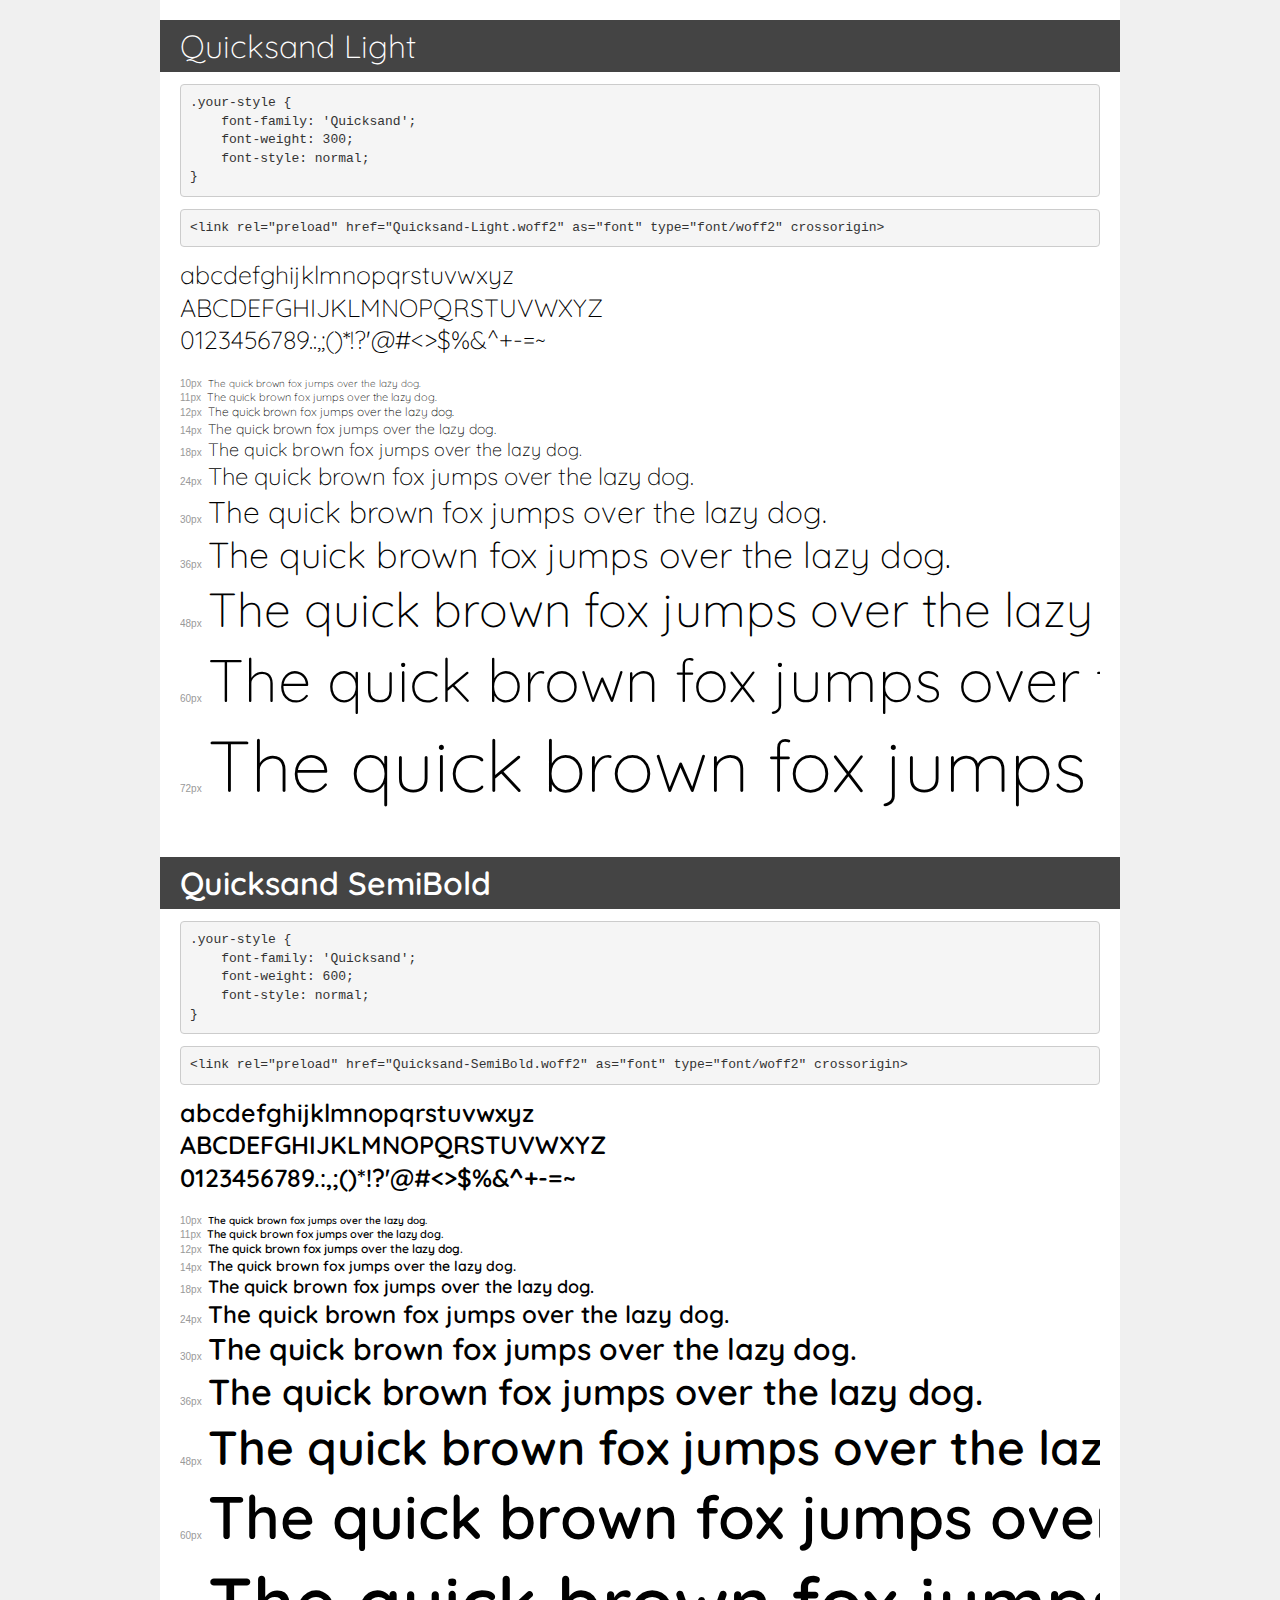
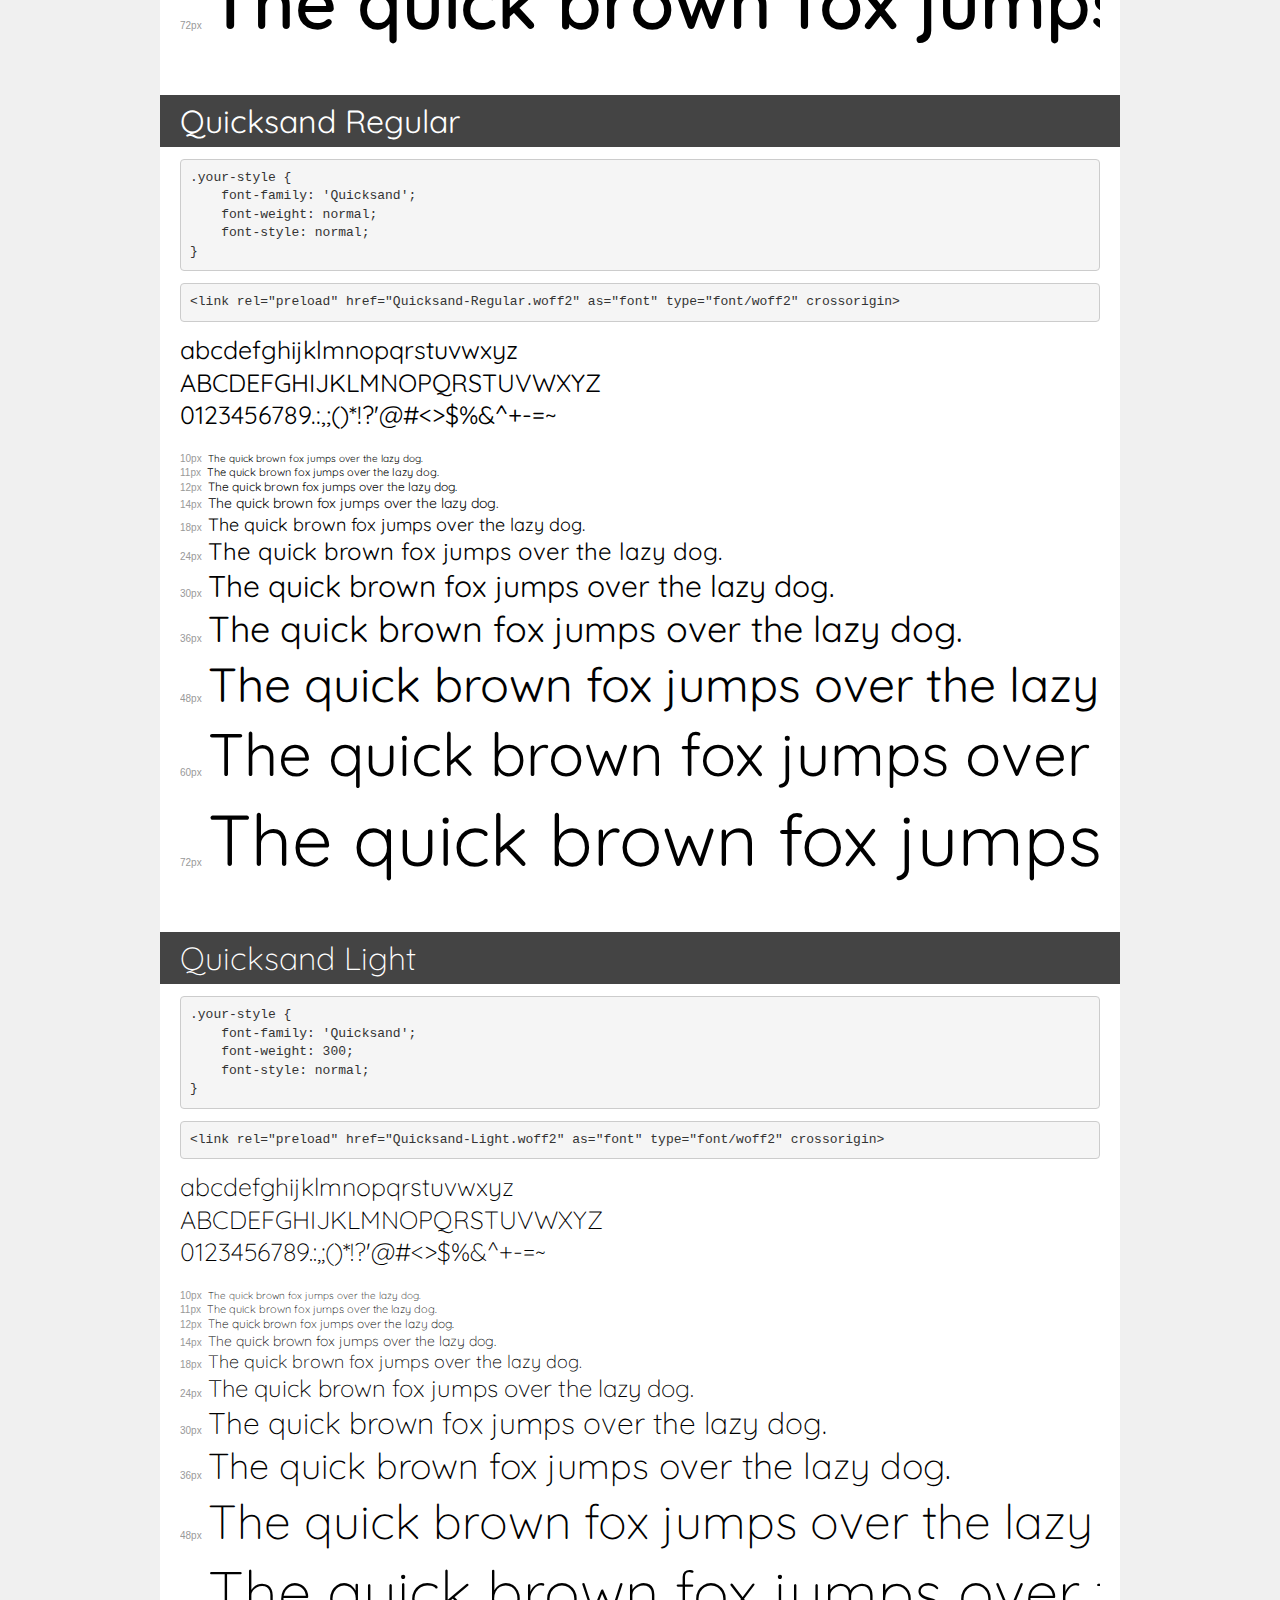
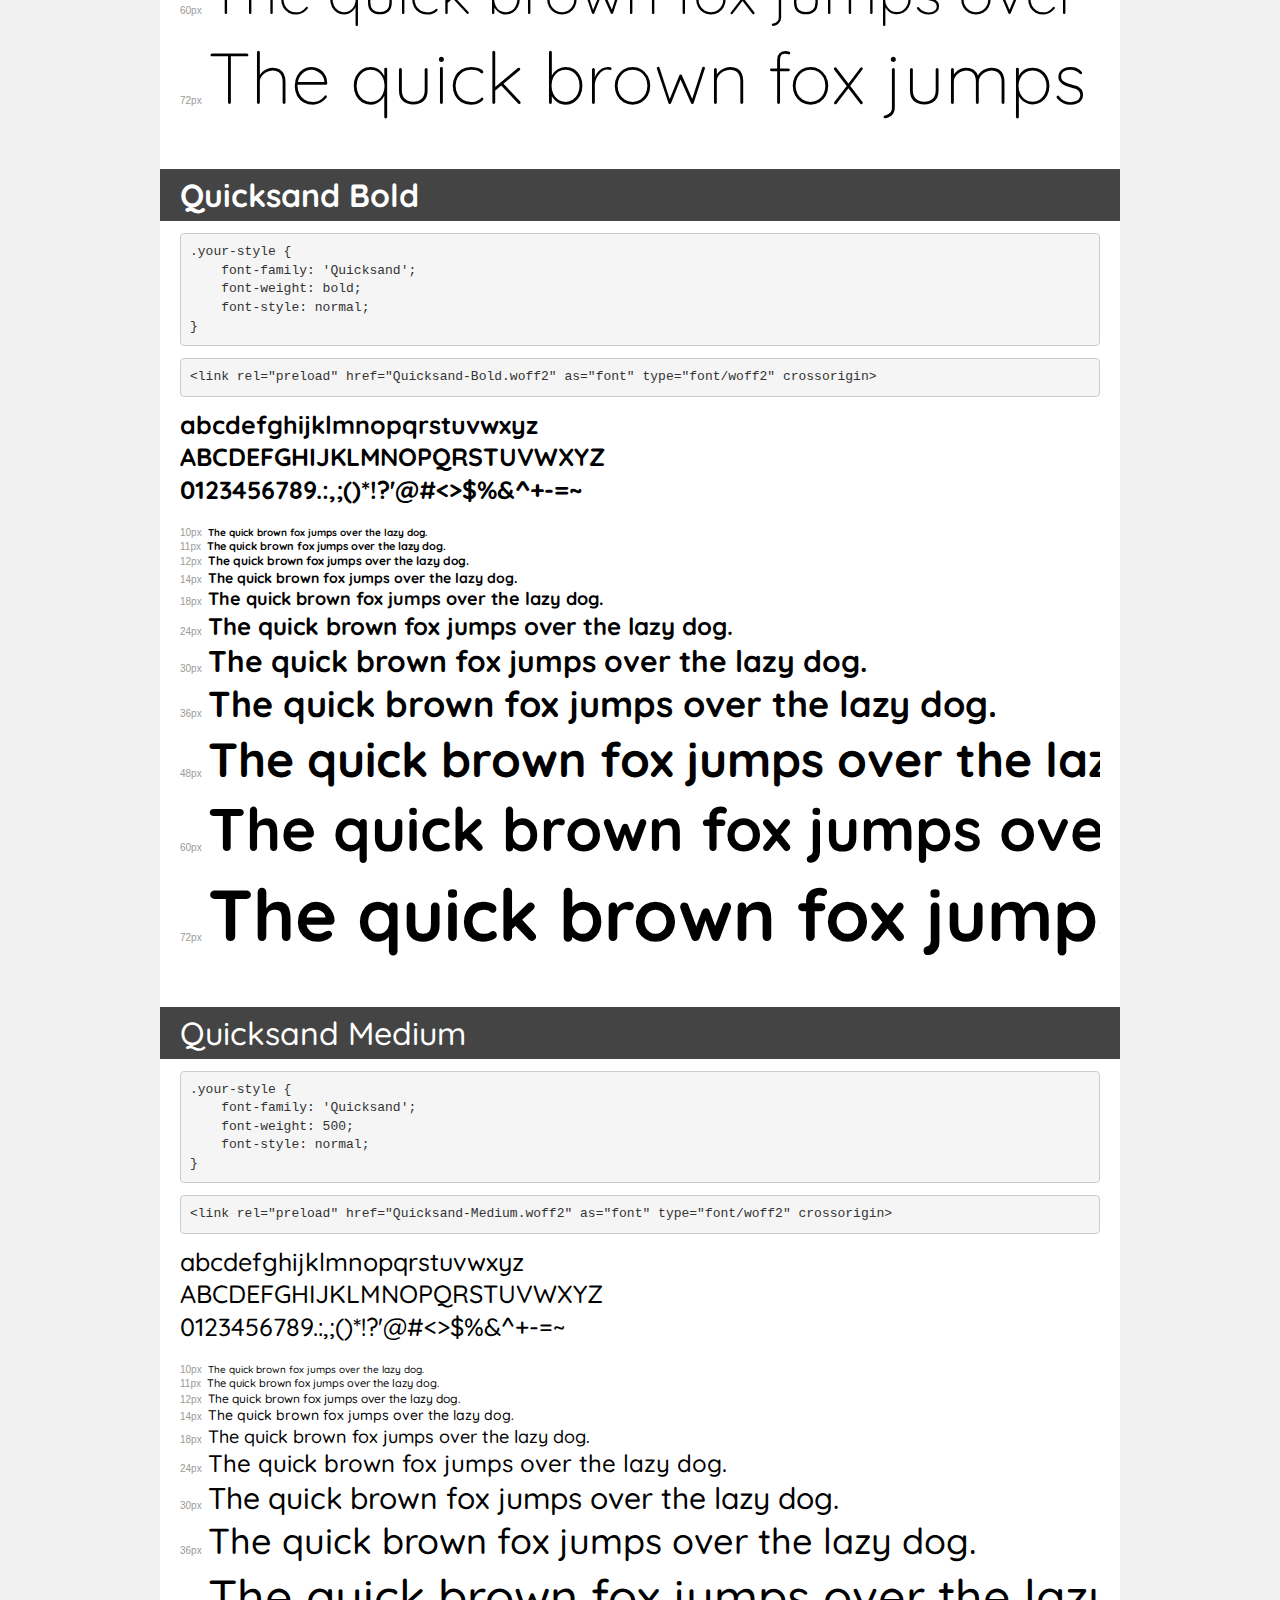
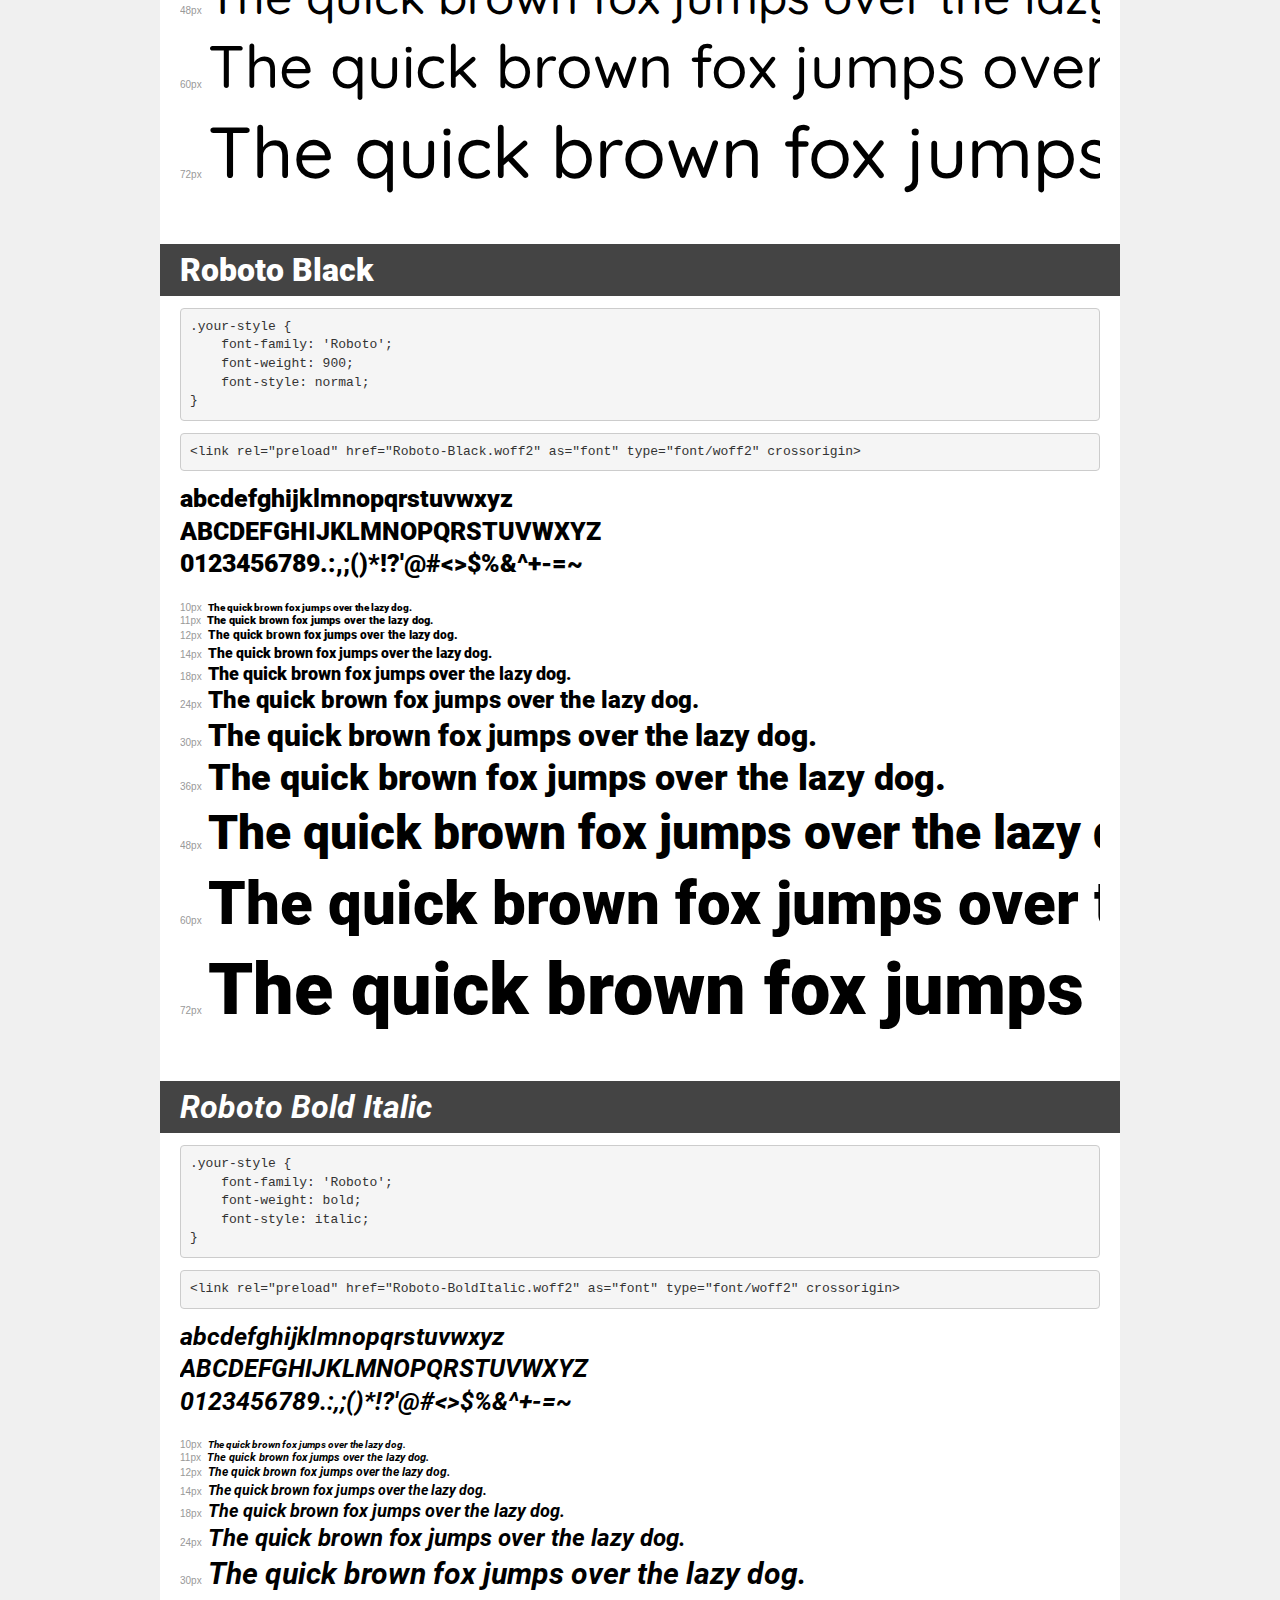
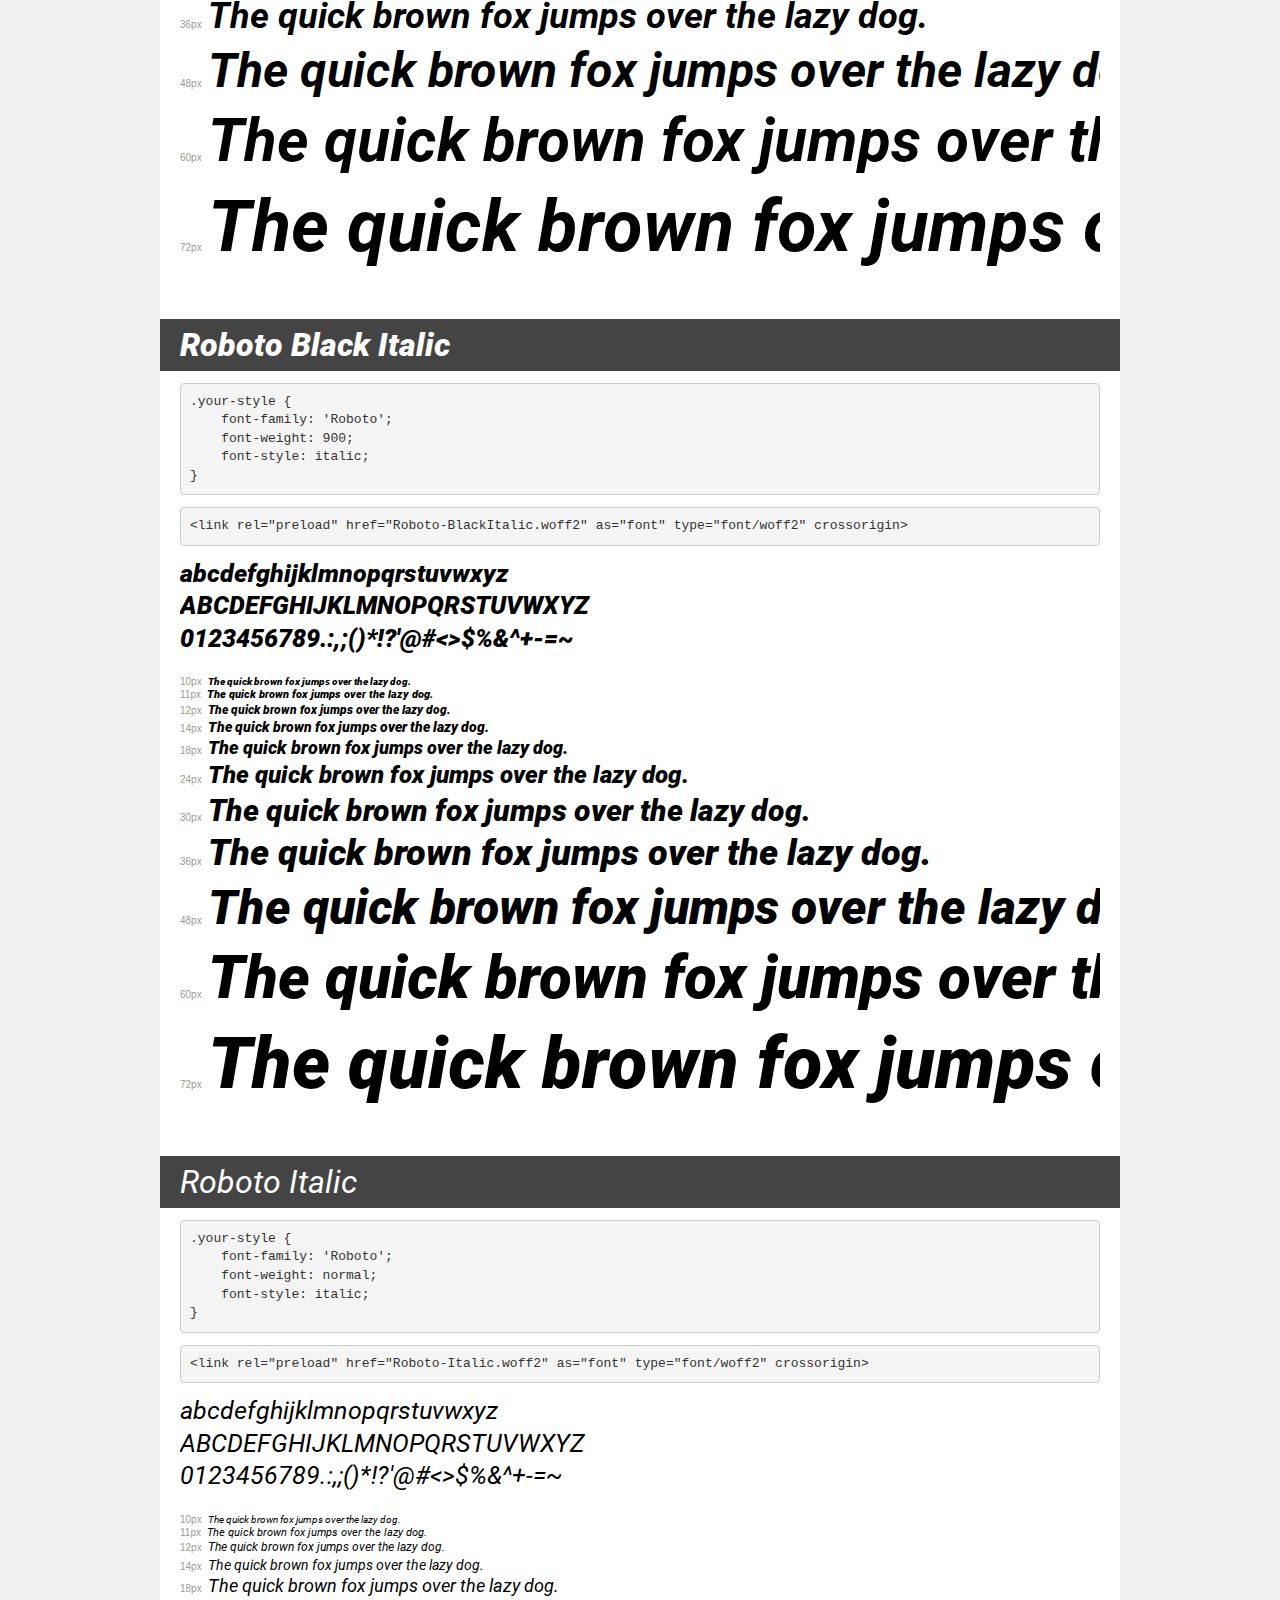
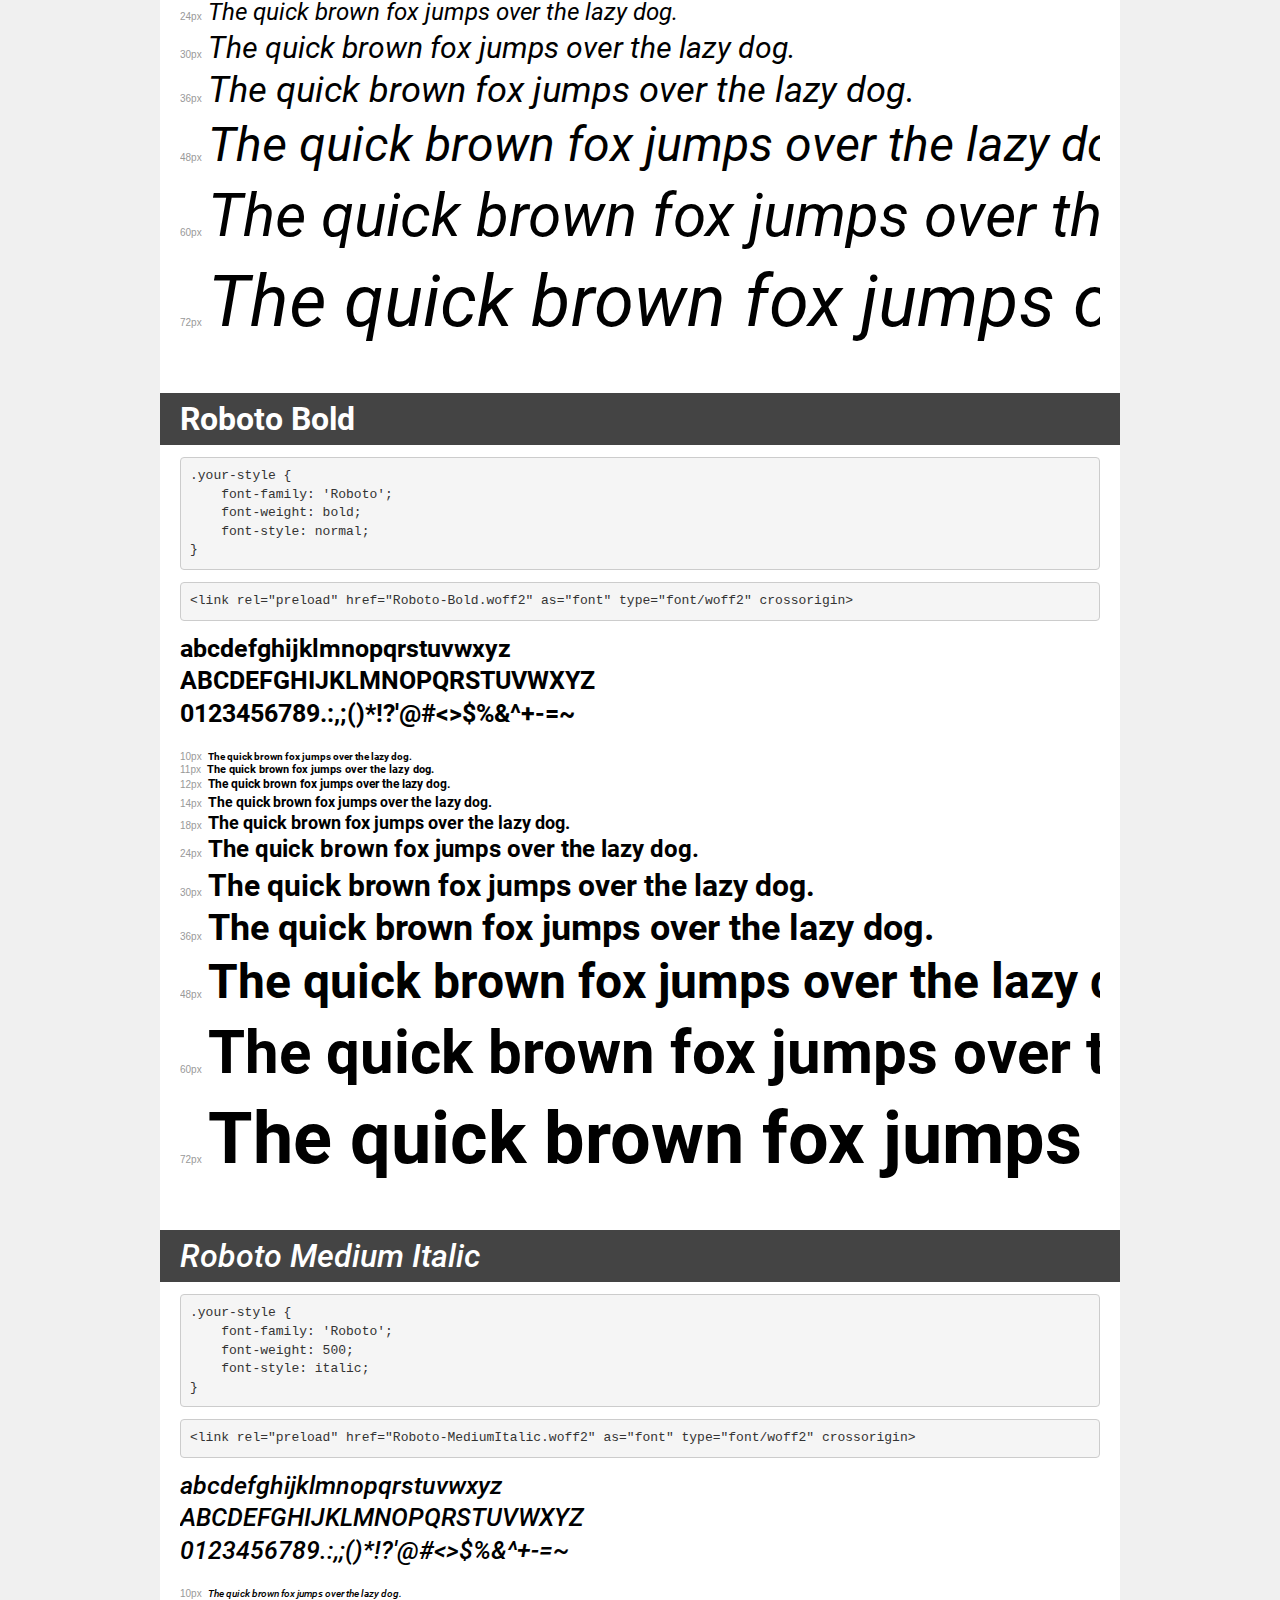
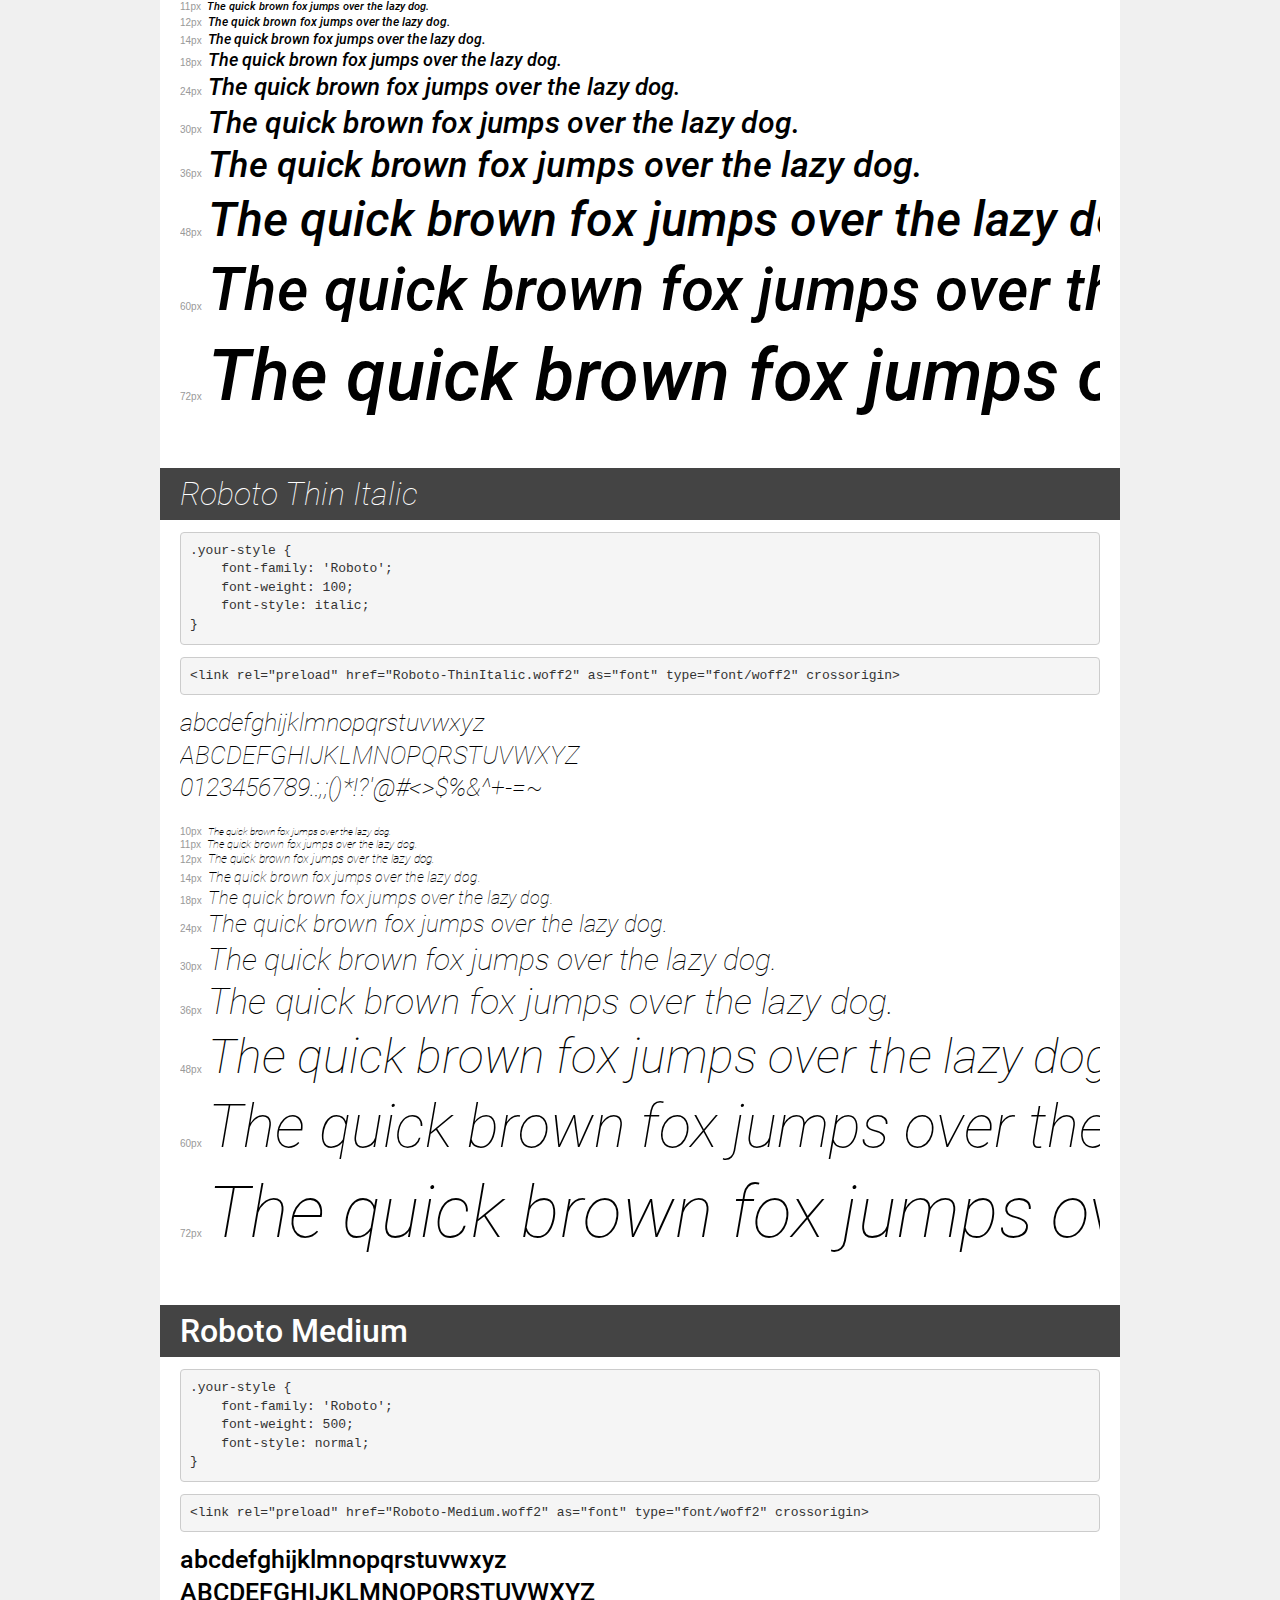
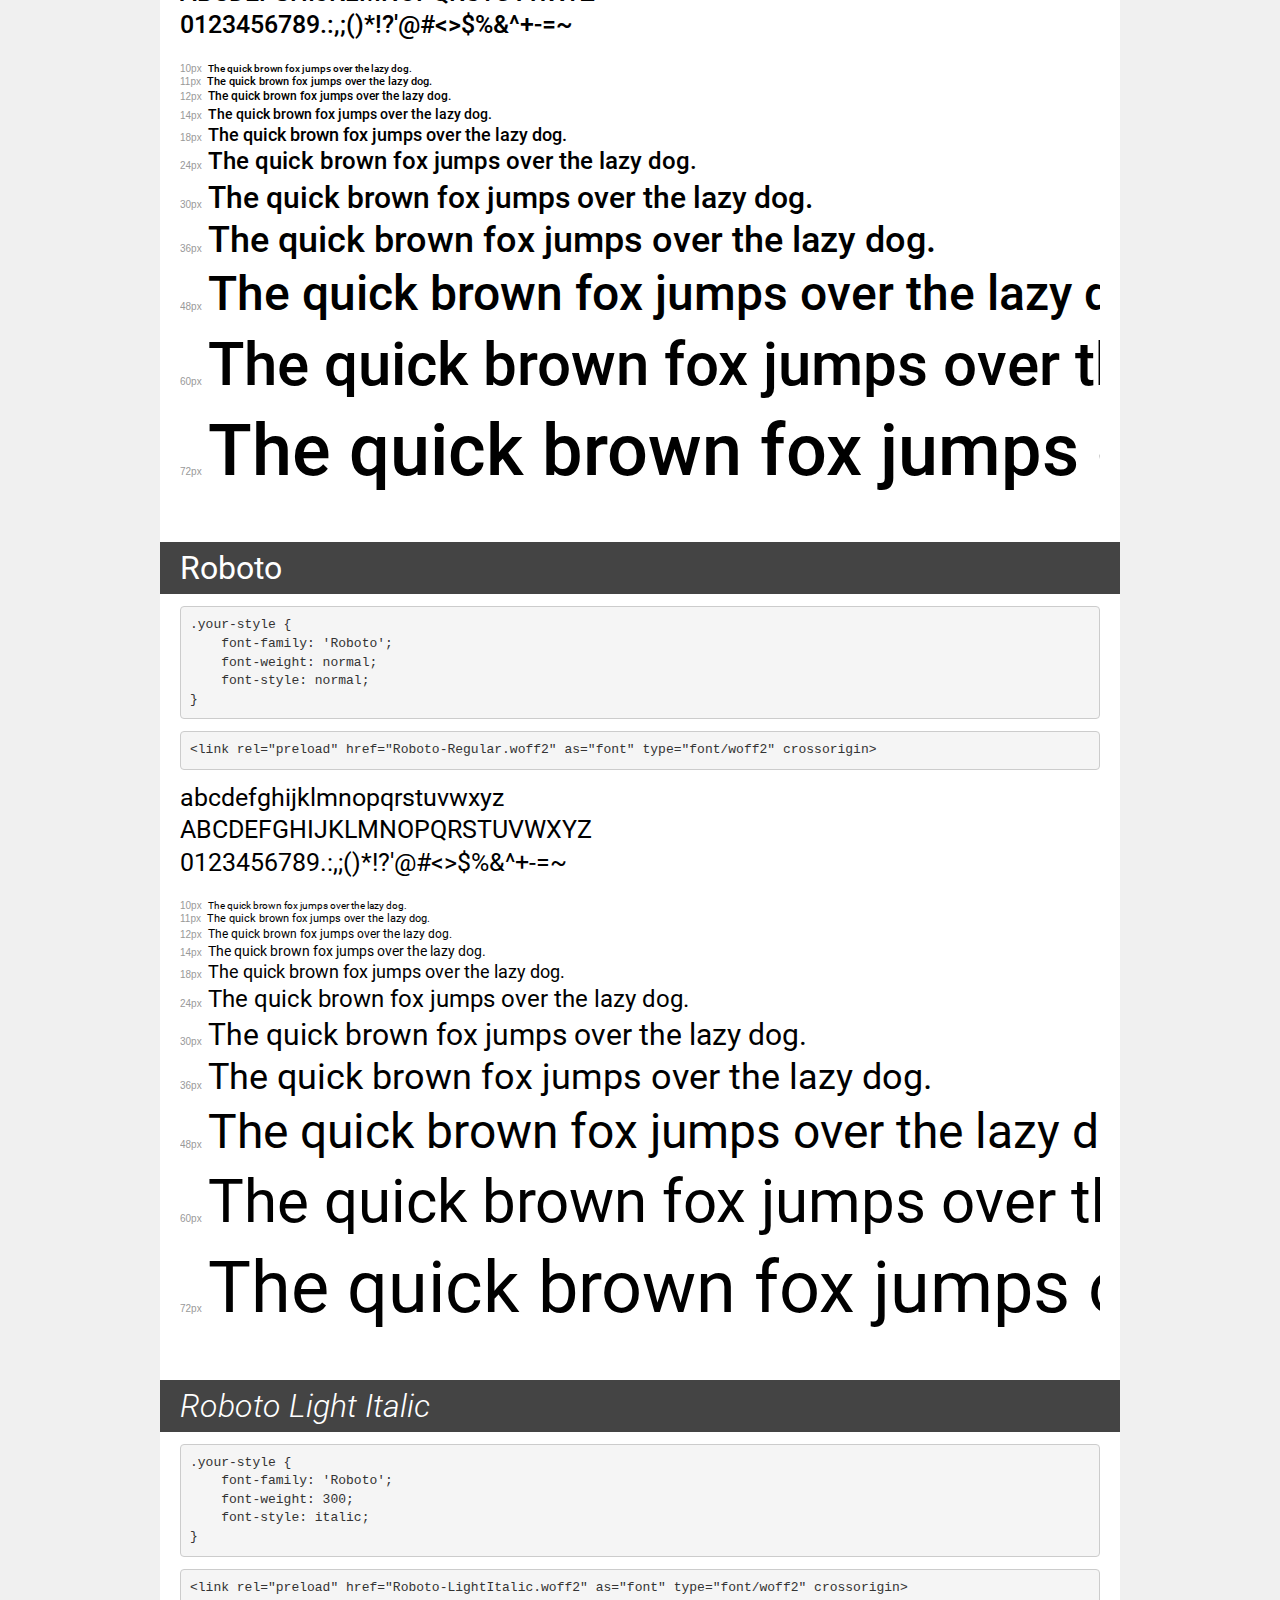
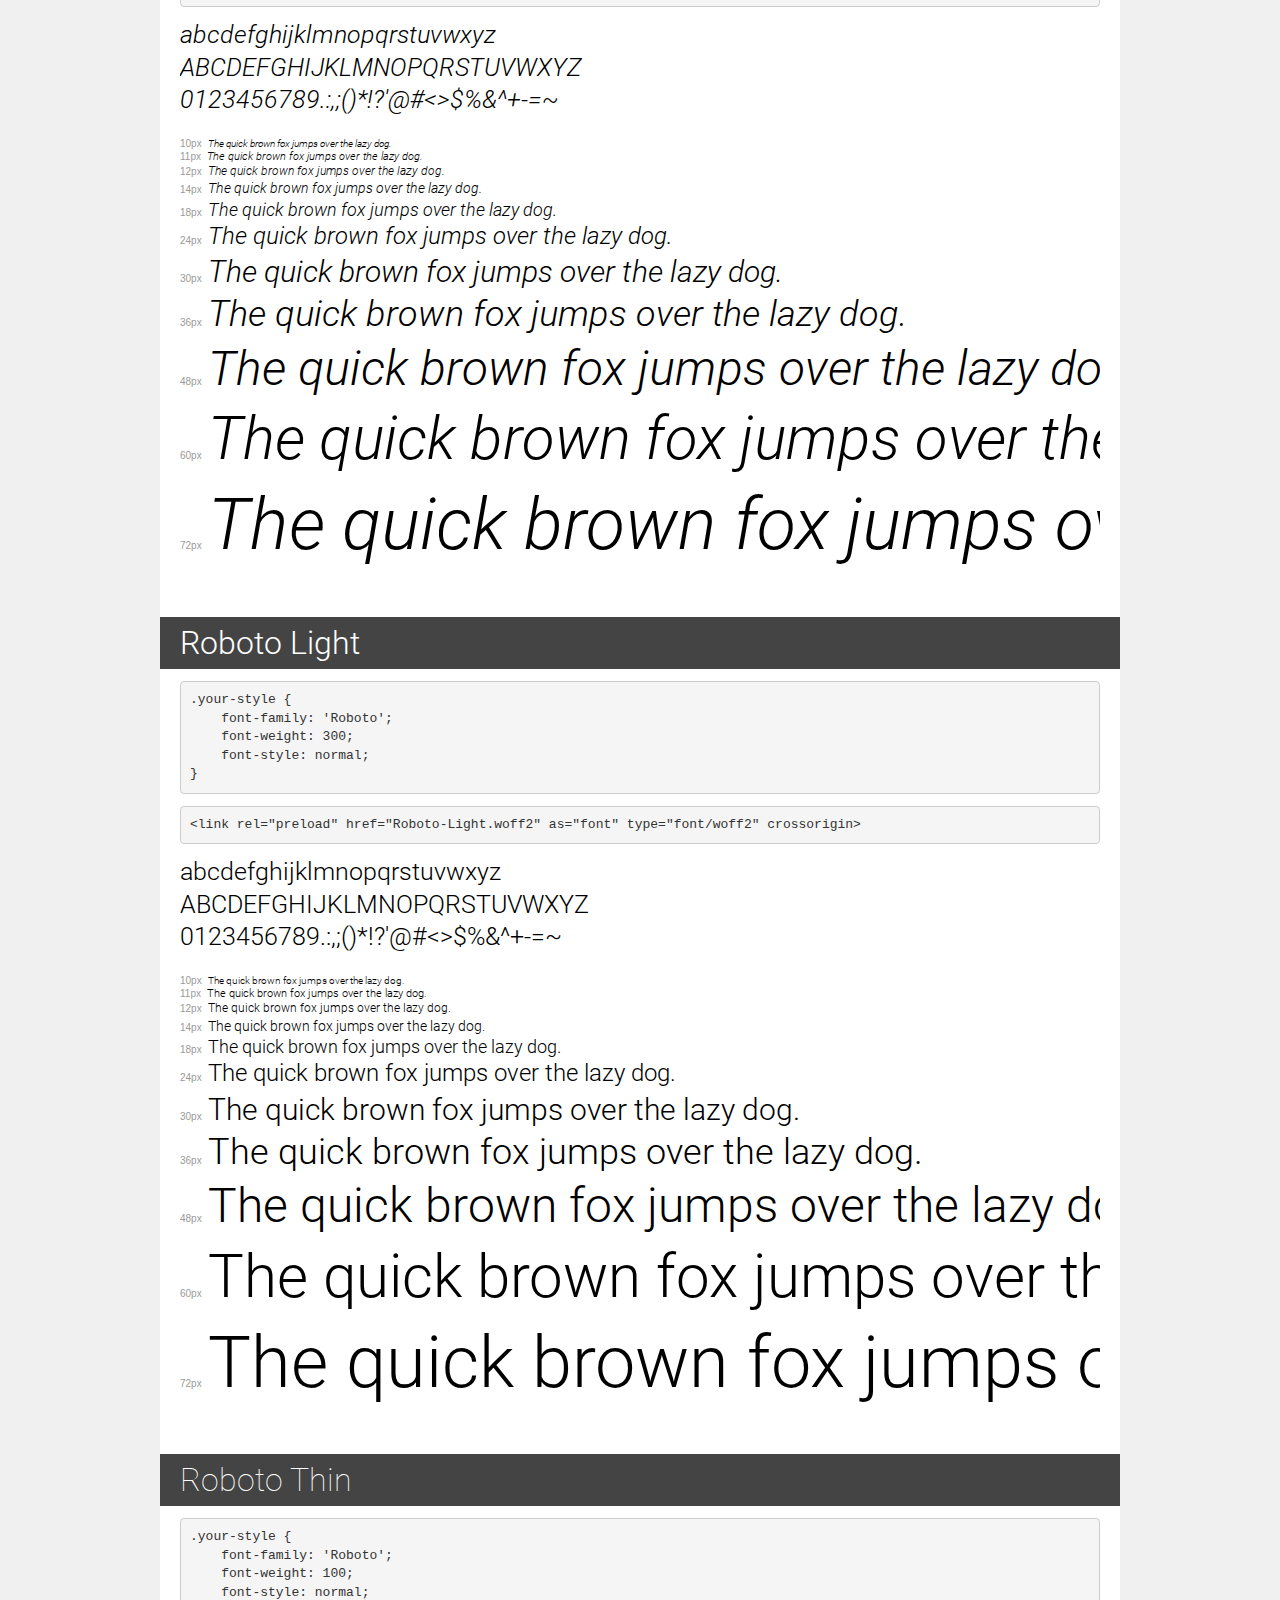
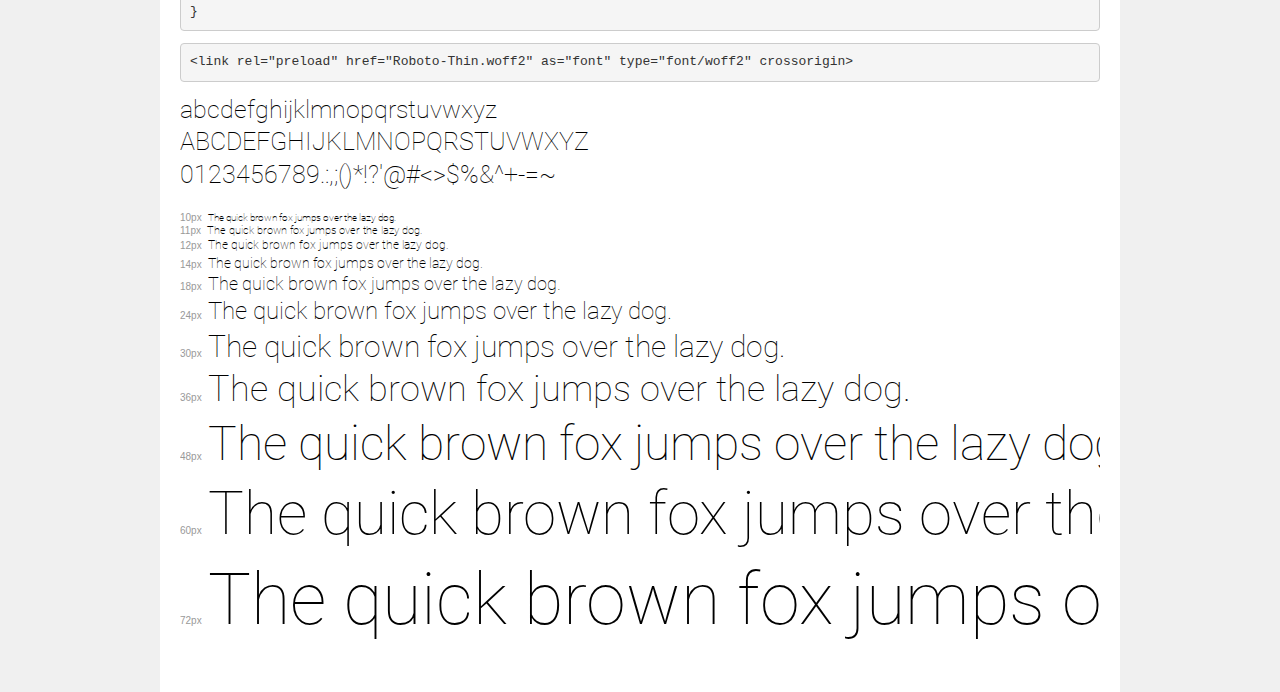
<file: extra/transfonter.org-20230102-140718/demo.html>
<!DOCTYPE html>
<html lang="en">
<head>
    <meta charset="utf-8">
    <meta http-equiv="X-UA-Compatible" content="IE=edge">
    <meta name="viewport" content="width=device-width, initial-scale=1">
    <meta name="robots" content="noindex, noarchive">
    <meta name="format-detection" content="telephone=no">
    <title>Transfonter demo</title>
    <link href="stylesheet.css" rel="stylesheet">
    <style>
        /*
        http://meyerweb.com/eric/tools/css/reset/
        v2.0 | 20110126
        License: none (public domain)
        */
        html, body, div, span, applet, object, iframe,
        h1, h2, h3, h4, h5, h6, p, blockquote, pre,
        a, abbr, acronym, address, big, cite, code,
        del, dfn, em, img, ins, kbd, q, s, samp,
        small, strike, strong, sub, sup, tt, var,
        b, u, i, center,
        dl, dt, dd, ol, ul, li,
        fieldset, form, label, legend,
        table, caption, tbody, tfoot, thead, tr, th, td,
        article, aside, canvas, details, embed,
        figure, figcaption, footer, header, hgroup,
        menu, nav, output, ruby, section, summary,
        time, mark, audio, video {
            margin: 0;
            padding: 0;
            border: 0;
            font-size: 100%;
            font: inherit;
            vertical-align: baseline;
        }
        /* HTML5 display-role reset for older browsers */
        article, aside, details, figcaption, figure,
        footer, header, hgroup, menu, nav, section {
            display: block;
        }
        body {
            line-height: 1;
        }
        ol, ul {
            list-style: none;
        }
        blockquote, q {
            quotes: none;
        }
        blockquote:before, blockquote:after,
        q:before, q:after {
            content: '';
            content: none;
        }
        table {
            border-collapse: collapse;
            border-spacing: 0;
        }
        /* demo styles */
        body {
            background: #f0f0f0;
            color: #000;
        }
        .page {
            background: #fff;
            width: 920px;
            margin: 0 auto;
            padding: 20px 20px 0 20px;
            overflow: hidden;
        }
        .font-container {
            overflow-x: auto;
            overflow-y: hidden;
            margin-bottom: 40px;
            line-height: 1.3;
            white-space: nowrap;
            padding-bottom: 5px;
        }
        h1 {
            position: relative;
            background: #444;
            font-size: 32px;
            color: #fff;
            padding: 10px 20px;
            margin: 0 -20px 12px -20px;
        }
        .letters {
            font-size: 25px;
            margin-bottom: 20px;
        }
        .s10:before {
            content: '10px';
        }
        .s11:before {
            content: '11px';
        }
        .s12:before {
            content: '12px';
        }
        .s14:before {
            content: '14px';
        }
        .s18:before {
            content: '18px';
        }
        .s24:before {
            content: '24px';
        }
        .s30:before {
            content: '30px';
        }
        .s36:before {
            content: '36px';
        }
        .s48:before {
            content: '48px';
        }
        .s60:before {
            content: '60px';
        }
        .s72:before {
            content: '72px';
        }
        .s10:before, .s11:before, .s12:before, .s14:before,
        .s18:before, .s24:before, .s30:before, .s36:before,
        .s48:before, .s60:before, .s72:before {
            font-family: Arial, sans-serif;
            font-size: 10px;
            font-weight: normal;
            font-style: normal;
            color: #999;
            padding-right: 6px;
        }
        pre {
            display: block;
            padding: 9px;
            margin: 0 0 12px;
            font-family: Monaco, Menlo, Consolas, "Courier New", monospace;
            font-size: 13px;
            line-height: 1.428571429;
            color: #333;
            font-weight: normal;
            font-style: normal;
            background-color: #f5f5f5;
            border: 1px solid #ccc;
            overflow-x: auto;
            border-radius: 4px;
        }
        /* responsive */
        @media (max-width: 959px) {
            .page {
                width: auto;
                margin: 0;
            }
        }
    </style>
</head>
<body>
<div class="page">
    <div class="demo">
        <h1 style="font-family: 'Quicksand'; font-weight: 300; font-style: normal;">Quicksand Light</h1>
        <pre title="Usage">.your-style {
    font-family: 'Quicksand';
    font-weight: 300;
    font-style: normal;
}</pre>
        <pre title="Preload (optional)">
&lt;link rel=&quot;preload&quot; href=&quot;Quicksand-Light.woff2&quot; as=&quot;font&quot; type=&quot;font/woff2&quot; crossorigin&gt;</pre>
        <div class="font-container" style="font-family: 'Quicksand'; font-weight: 300; font-style: normal;">
            <p class="letters">
                abcdefghijklmnopqrstuvwxyz<br>
ABCDEFGHIJKLMNOPQRSTUVWXYZ<br>
                0123456789.:,;()*!?'@#&lt;&gt;$%&^+-=~
            </p>
            <p class="s10" style="font-size: 10px;">The quick brown fox jumps over the lazy dog.</p>
            <p class="s11" style="font-size: 11px;">The quick brown fox jumps over the lazy dog.</p>
            <p class="s12" style="font-size: 12px;">The quick brown fox jumps over the lazy dog.</p>
            <p class="s14" style="font-size: 14px;">The quick brown fox jumps over the lazy dog.</p>
            <p class="s18" style="font-size: 18px;">The quick brown fox jumps over the lazy dog.</p>
            <p class="s24" style="font-size: 24px;">The quick brown fox jumps over the lazy dog.</p>
            <p class="s30" style="font-size: 30px;">The quick brown fox jumps over the lazy dog.</p>
            <p class="s36" style="font-size: 36px;">The quick brown fox jumps over the lazy dog.</p>
            <p class="s48" style="font-size: 48px;">The quick brown fox jumps over the lazy dog.</p>
            <p class="s60" style="font-size: 60px;">The quick brown fox jumps over the lazy dog.</p>
            <p class="s72" style="font-size: 72px;">The quick brown fox jumps over the lazy dog.</p>
        </div>
    </div>

    <div class="demo">
        <h1 style="font-family: 'Quicksand'; font-weight: 600; font-style: normal;">Quicksand SemiBold</h1>
        <pre title="Usage">.your-style {
    font-family: 'Quicksand';
    font-weight: 600;
    font-style: normal;
}</pre>
        <pre title="Preload (optional)">
&lt;link rel=&quot;preload&quot; href=&quot;Quicksand-SemiBold.woff2&quot; as=&quot;font&quot; type=&quot;font/woff2&quot; crossorigin&gt;</pre>
        <div class="font-container" style="font-family: 'Quicksand'; font-weight: 600; font-style: normal;">
            <p class="letters">
                abcdefghijklmnopqrstuvwxyz<br>
ABCDEFGHIJKLMNOPQRSTUVWXYZ<br>
                0123456789.:,;()*!?'@#&lt;&gt;$%&^+-=~
            </p>
            <p class="s10" style="font-size: 10px;">The quick brown fox jumps over the lazy dog.</p>
            <p class="s11" style="font-size: 11px;">The quick brown fox jumps over the lazy dog.</p>
            <p class="s12" style="font-size: 12px;">The quick brown fox jumps over the lazy dog.</p>
            <p class="s14" style="font-size: 14px;">The quick brown fox jumps over the lazy dog.</p>
            <p class="s18" style="font-size: 18px;">The quick brown fox jumps over the lazy dog.</p>
            <p class="s24" style="font-size: 24px;">The quick brown fox jumps over the lazy dog.</p>
            <p class="s30" style="font-size: 30px;">The quick brown fox jumps over the lazy dog.</p>
            <p class="s36" style="font-size: 36px;">The quick brown fox jumps over the lazy dog.</p>
            <p class="s48" style="font-size: 48px;">The quick brown fox jumps over the lazy dog.</p>
            <p class="s60" style="font-size: 60px;">The quick brown fox jumps over the lazy dog.</p>
            <p class="s72" style="font-size: 72px;">The quick brown fox jumps over the lazy dog.</p>
        </div>
    </div>

    <div class="demo">
        <h1 style="font-family: 'Quicksand'; font-weight: normal; font-style: normal;">Quicksand Regular</h1>
        <pre title="Usage">.your-style {
    font-family: 'Quicksand';
    font-weight: normal;
    font-style: normal;
}</pre>
        <pre title="Preload (optional)">
&lt;link rel=&quot;preload&quot; href=&quot;Quicksand-Regular.woff2&quot; as=&quot;font&quot; type=&quot;font/woff2&quot; crossorigin&gt;</pre>
        <div class="font-container" style="font-family: 'Quicksand'; font-weight: normal; font-style: normal;">
            <p class="letters">
                abcdefghijklmnopqrstuvwxyz<br>
ABCDEFGHIJKLMNOPQRSTUVWXYZ<br>
                0123456789.:,;()*!?'@#&lt;&gt;$%&^+-=~
            </p>
            <p class="s10" style="font-size: 10px;">The quick brown fox jumps over the lazy dog.</p>
            <p class="s11" style="font-size: 11px;">The quick brown fox jumps over the lazy dog.</p>
            <p class="s12" style="font-size: 12px;">The quick brown fox jumps over the lazy dog.</p>
            <p class="s14" style="font-size: 14px;">The quick brown fox jumps over the lazy dog.</p>
            <p class="s18" style="font-size: 18px;">The quick brown fox jumps over the lazy dog.</p>
            <p class="s24" style="font-size: 24px;">The quick brown fox jumps over the lazy dog.</p>
            <p class="s30" style="font-size: 30px;">The quick brown fox jumps over the lazy dog.</p>
            <p class="s36" style="font-size: 36px;">The quick brown fox jumps over the lazy dog.</p>
            <p class="s48" style="font-size: 48px;">The quick brown fox jumps over the lazy dog.</p>
            <p class="s60" style="font-size: 60px;">The quick brown fox jumps over the lazy dog.</p>
            <p class="s72" style="font-size: 72px;">The quick brown fox jumps over the lazy dog.</p>
        </div>
    </div>

    <div class="demo">
        <h1 style="font-family: 'Quicksand'; font-weight: 300; font-style: normal;">Quicksand Light</h1>
        <pre title="Usage">.your-style {
    font-family: 'Quicksand';
    font-weight: 300;
    font-style: normal;
}</pre>
        <pre title="Preload (optional)">
&lt;link rel=&quot;preload&quot; href=&quot;Quicksand-Light.woff2&quot; as=&quot;font&quot; type=&quot;font/woff2&quot; crossorigin&gt;</pre>
        <div class="font-container" style="font-family: 'Quicksand'; font-weight: 300; font-style: normal;">
            <p class="letters">
                abcdefghijklmnopqrstuvwxyz<br>
ABCDEFGHIJKLMNOPQRSTUVWXYZ<br>
                0123456789.:,;()*!?'@#&lt;&gt;$%&^+-=~
            </p>
            <p class="s10" style="font-size: 10px;">The quick brown fox jumps over the lazy dog.</p>
            <p class="s11" style="font-size: 11px;">The quick brown fox jumps over the lazy dog.</p>
            <p class="s12" style="font-size: 12px;">The quick brown fox jumps over the lazy dog.</p>
            <p class="s14" style="font-size: 14px;">The quick brown fox jumps over the lazy dog.</p>
            <p class="s18" style="font-size: 18px;">The quick brown fox jumps over the lazy dog.</p>
            <p class="s24" style="font-size: 24px;">The quick brown fox jumps over the lazy dog.</p>
            <p class="s30" style="font-size: 30px;">The quick brown fox jumps over the lazy dog.</p>
            <p class="s36" style="font-size: 36px;">The quick brown fox jumps over the lazy dog.</p>
            <p class="s48" style="font-size: 48px;">The quick brown fox jumps over the lazy dog.</p>
            <p class="s60" style="font-size: 60px;">The quick brown fox jumps over the lazy dog.</p>
            <p class="s72" style="font-size: 72px;">The quick brown fox jumps over the lazy dog.</p>
        </div>
    </div>

    <div class="demo">
        <h1 style="font-family: 'Quicksand'; font-weight: bold; font-style: normal;">Quicksand Bold</h1>
        <pre title="Usage">.your-style {
    font-family: 'Quicksand';
    font-weight: bold;
    font-style: normal;
}</pre>
        <pre title="Preload (optional)">
&lt;link rel=&quot;preload&quot; href=&quot;Quicksand-Bold.woff2&quot; as=&quot;font&quot; type=&quot;font/woff2&quot; crossorigin&gt;</pre>
        <div class="font-container" style="font-family: 'Quicksand'; font-weight: bold; font-style: normal;">
            <p class="letters">
                abcdefghijklmnopqrstuvwxyz<br>
ABCDEFGHIJKLMNOPQRSTUVWXYZ<br>
                0123456789.:,;()*!?'@#&lt;&gt;$%&^+-=~
            </p>
            <p class="s10" style="font-size: 10px;">The quick brown fox jumps over the lazy dog.</p>
            <p class="s11" style="font-size: 11px;">The quick brown fox jumps over the lazy dog.</p>
            <p class="s12" style="font-size: 12px;">The quick brown fox jumps over the lazy dog.</p>
            <p class="s14" style="font-size: 14px;">The quick brown fox jumps over the lazy dog.</p>
            <p class="s18" style="font-size: 18px;">The quick brown fox jumps over the lazy dog.</p>
            <p class="s24" style="font-size: 24px;">The quick brown fox jumps over the lazy dog.</p>
            <p class="s30" style="font-size: 30px;">The quick brown fox jumps over the lazy dog.</p>
            <p class="s36" style="font-size: 36px;">The quick brown fox jumps over the lazy dog.</p>
            <p class="s48" style="font-size: 48px;">The quick brown fox jumps over the lazy dog.</p>
            <p class="s60" style="font-size: 60px;">The quick brown fox jumps over the lazy dog.</p>
            <p class="s72" style="font-size: 72px;">The quick brown fox jumps over the lazy dog.</p>
        </div>
    </div>

    <div class="demo">
        <h1 style="font-family: 'Quicksand'; font-weight: 500; font-style: normal;">Quicksand Medium</h1>
        <pre title="Usage">.your-style {
    font-family: 'Quicksand';
    font-weight: 500;
    font-style: normal;
}</pre>
        <pre title="Preload (optional)">
&lt;link rel=&quot;preload&quot; href=&quot;Quicksand-Medium.woff2&quot; as=&quot;font&quot; type=&quot;font/woff2&quot; crossorigin&gt;</pre>
        <div class="font-container" style="font-family: 'Quicksand'; font-weight: 500; font-style: normal;">
            <p class="letters">
                abcdefghijklmnopqrstuvwxyz<br>
ABCDEFGHIJKLMNOPQRSTUVWXYZ<br>
                0123456789.:,;()*!?'@#&lt;&gt;$%&^+-=~
            </p>
            <p class="s10" style="font-size: 10px;">The quick brown fox jumps over the lazy dog.</p>
            <p class="s11" style="font-size: 11px;">The quick brown fox jumps over the lazy dog.</p>
            <p class="s12" style="font-size: 12px;">The quick brown fox jumps over the lazy dog.</p>
            <p class="s14" style="font-size: 14px;">The quick brown fox jumps over the lazy dog.</p>
            <p class="s18" style="font-size: 18px;">The quick brown fox jumps over the lazy dog.</p>
            <p class="s24" style="font-size: 24px;">The quick brown fox jumps over the lazy dog.</p>
            <p class="s30" style="font-size: 30px;">The quick brown fox jumps over the lazy dog.</p>
            <p class="s36" style="font-size: 36px;">The quick brown fox jumps over the lazy dog.</p>
            <p class="s48" style="font-size: 48px;">The quick brown fox jumps over the lazy dog.</p>
            <p class="s60" style="font-size: 60px;">The quick brown fox jumps over the lazy dog.</p>
            <p class="s72" style="font-size: 72px;">The quick brown fox jumps over the lazy dog.</p>
        </div>
    </div>

    <div class="demo">
        <h1 style="font-family: 'Roboto'; font-weight: 900; font-style: normal;">Roboto Black</h1>
        <pre title="Usage">.your-style {
    font-family: 'Roboto';
    font-weight: 900;
    font-style: normal;
}</pre>
        <pre title="Preload (optional)">
&lt;link rel=&quot;preload&quot; href=&quot;Roboto-Black.woff2&quot; as=&quot;font&quot; type=&quot;font/woff2&quot; crossorigin&gt;</pre>
        <div class="font-container" style="font-family: 'Roboto'; font-weight: 900; font-style: normal;">
            <p class="letters">
                abcdefghijklmnopqrstuvwxyz<br>
ABCDEFGHIJKLMNOPQRSTUVWXYZ<br>
                0123456789.:,;()*!?'@#&lt;&gt;$%&^+-=~
            </p>
            <p class="s10" style="font-size: 10px;">The quick brown fox jumps over the lazy dog.</p>
            <p class="s11" style="font-size: 11px;">The quick brown fox jumps over the lazy dog.</p>
            <p class="s12" style="font-size: 12px;">The quick brown fox jumps over the lazy dog.</p>
            <p class="s14" style="font-size: 14px;">The quick brown fox jumps over the lazy dog.</p>
            <p class="s18" style="font-size: 18px;">The quick brown fox jumps over the lazy dog.</p>
            <p class="s24" style="font-size: 24px;">The quick brown fox jumps over the lazy dog.</p>
            <p class="s30" style="font-size: 30px;">The quick brown fox jumps over the lazy dog.</p>
            <p class="s36" style="font-size: 36px;">The quick brown fox jumps over the lazy dog.</p>
            <p class="s48" style="font-size: 48px;">The quick brown fox jumps over the lazy dog.</p>
            <p class="s60" style="font-size: 60px;">The quick brown fox jumps over the lazy dog.</p>
            <p class="s72" style="font-size: 72px;">The quick brown fox jumps over the lazy dog.</p>
        </div>
    </div>

    <div class="demo">
        <h1 style="font-family: 'Roboto'; font-weight: bold; font-style: italic;">Roboto Bold Italic</h1>
        <pre title="Usage">.your-style {
    font-family: 'Roboto';
    font-weight: bold;
    font-style: italic;
}</pre>
        <pre title="Preload (optional)">
&lt;link rel=&quot;preload&quot; href=&quot;Roboto-BoldItalic.woff2&quot; as=&quot;font&quot; type=&quot;font/woff2&quot; crossorigin&gt;</pre>
        <div class="font-container" style="font-family: 'Roboto'; font-weight: bold; font-style: italic;">
            <p class="letters">
                abcdefghijklmnopqrstuvwxyz<br>
ABCDEFGHIJKLMNOPQRSTUVWXYZ<br>
                0123456789.:,;()*!?'@#&lt;&gt;$%&^+-=~
            </p>
            <p class="s10" style="font-size: 10px;">The quick brown fox jumps over the lazy dog.</p>
            <p class="s11" style="font-size: 11px;">The quick brown fox jumps over the lazy dog.</p>
            <p class="s12" style="font-size: 12px;">The quick brown fox jumps over the lazy dog.</p>
            <p class="s14" style="font-size: 14px;">The quick brown fox jumps over the lazy dog.</p>
            <p class="s18" style="font-size: 18px;">The quick brown fox jumps over the lazy dog.</p>
            <p class="s24" style="font-size: 24px;">The quick brown fox jumps over the lazy dog.</p>
            <p class="s30" style="font-size: 30px;">The quick brown fox jumps over the lazy dog.</p>
            <p class="s36" style="font-size: 36px;">The quick brown fox jumps over the lazy dog.</p>
            <p class="s48" style="font-size: 48px;">The quick brown fox jumps over the lazy dog.</p>
            <p class="s60" style="font-size: 60px;">The quick brown fox jumps over the lazy dog.</p>
            <p class="s72" style="font-size: 72px;">The quick brown fox jumps over the lazy dog.</p>
        </div>
    </div>

    <div class="demo">
        <h1 style="font-family: 'Roboto'; font-weight: 900; font-style: italic;">Roboto Black Italic</h1>
        <pre title="Usage">.your-style {
    font-family: 'Roboto';
    font-weight: 900;
    font-style: italic;
}</pre>
        <pre title="Preload (optional)">
&lt;link rel=&quot;preload&quot; href=&quot;Roboto-BlackItalic.woff2&quot; as=&quot;font&quot; type=&quot;font/woff2&quot; crossorigin&gt;</pre>
        <div class="font-container" style="font-family: 'Roboto'; font-weight: 900; font-style: italic;">
            <p class="letters">
                abcdefghijklmnopqrstuvwxyz<br>
ABCDEFGHIJKLMNOPQRSTUVWXYZ<br>
                0123456789.:,;()*!?'@#&lt;&gt;$%&^+-=~
            </p>
            <p class="s10" style="font-size: 10px;">The quick brown fox jumps over the lazy dog.</p>
            <p class="s11" style="font-size: 11px;">The quick brown fox jumps over the lazy dog.</p>
            <p class="s12" style="font-size: 12px;">The quick brown fox jumps over the lazy dog.</p>
            <p class="s14" style="font-size: 14px;">The quick brown fox jumps over the lazy dog.</p>
            <p class="s18" style="font-size: 18px;">The quick brown fox jumps over the lazy dog.</p>
            <p class="s24" style="font-size: 24px;">The quick brown fox jumps over the lazy dog.</p>
            <p class="s30" style="font-size: 30px;">The quick brown fox jumps over the lazy dog.</p>
            <p class="s36" style="font-size: 36px;">The quick brown fox jumps over the lazy dog.</p>
            <p class="s48" style="font-size: 48px;">The quick brown fox jumps over the lazy dog.</p>
            <p class="s60" style="font-size: 60px;">The quick brown fox jumps over the lazy dog.</p>
            <p class="s72" style="font-size: 72px;">The quick brown fox jumps over the lazy dog.</p>
        </div>
    </div>

    <div class="demo">
        <h1 style="font-family: 'Roboto'; font-weight: normal; font-style: italic;">Roboto Italic</h1>
        <pre title="Usage">.your-style {
    font-family: 'Roboto';
    font-weight: normal;
    font-style: italic;
}</pre>
        <pre title="Preload (optional)">
&lt;link rel=&quot;preload&quot; href=&quot;Roboto-Italic.woff2&quot; as=&quot;font&quot; type=&quot;font/woff2&quot; crossorigin&gt;</pre>
        <div class="font-container" style="font-family: 'Roboto'; font-weight: normal; font-style: italic;">
            <p class="letters">
                abcdefghijklmnopqrstuvwxyz<br>
ABCDEFGHIJKLMNOPQRSTUVWXYZ<br>
                0123456789.:,;()*!?'@#&lt;&gt;$%&^+-=~
            </p>
            <p class="s10" style="font-size: 10px;">The quick brown fox jumps over the lazy dog.</p>
            <p class="s11" style="font-size: 11px;">The quick brown fox jumps over the lazy dog.</p>
            <p class="s12" style="font-size: 12px;">The quick brown fox jumps over the lazy dog.</p>
            <p class="s14" style="font-size: 14px;">The quick brown fox jumps over the lazy dog.</p>
            <p class="s18" style="font-size: 18px;">The quick brown fox jumps over the lazy dog.</p>
            <p class="s24" style="font-size: 24px;">The quick brown fox jumps over the lazy dog.</p>
            <p class="s30" style="font-size: 30px;">The quick brown fox jumps over the lazy dog.</p>
            <p class="s36" style="font-size: 36px;">The quick brown fox jumps over the lazy dog.</p>
            <p class="s48" style="font-size: 48px;">The quick brown fox jumps over the lazy dog.</p>
            <p class="s60" style="font-size: 60px;">The quick brown fox jumps over the lazy dog.</p>
            <p class="s72" style="font-size: 72px;">The quick brown fox jumps over the lazy dog.</p>
        </div>
    </div>

    <div class="demo">
        <h1 style="font-family: 'Roboto'; font-weight: bold; font-style: normal;">Roboto Bold</h1>
        <pre title="Usage">.your-style {
    font-family: 'Roboto';
    font-weight: bold;
    font-style: normal;
}</pre>
        <pre title="Preload (optional)">
&lt;link rel=&quot;preload&quot; href=&quot;Roboto-Bold.woff2&quot; as=&quot;font&quot; type=&quot;font/woff2&quot; crossorigin&gt;</pre>
        <div class="font-container" style="font-family: 'Roboto'; font-weight: bold; font-style: normal;">
            <p class="letters">
                abcdefghijklmnopqrstuvwxyz<br>
ABCDEFGHIJKLMNOPQRSTUVWXYZ<br>
                0123456789.:,;()*!?'@#&lt;&gt;$%&^+-=~
            </p>
            <p class="s10" style="font-size: 10px;">The quick brown fox jumps over the lazy dog.</p>
            <p class="s11" style="font-size: 11px;">The quick brown fox jumps over the lazy dog.</p>
            <p class="s12" style="font-size: 12px;">The quick brown fox jumps over the lazy dog.</p>
            <p class="s14" style="font-size: 14px;">The quick brown fox jumps over the lazy dog.</p>
            <p class="s18" style="font-size: 18px;">The quick brown fox jumps over the lazy dog.</p>
            <p class="s24" style="font-size: 24px;">The quick brown fox jumps over the lazy dog.</p>
            <p class="s30" style="font-size: 30px;">The quick brown fox jumps over the lazy dog.</p>
            <p class="s36" style="font-size: 36px;">The quick brown fox jumps over the lazy dog.</p>
            <p class="s48" style="font-size: 48px;">The quick brown fox jumps over the lazy dog.</p>
            <p class="s60" style="font-size: 60px;">The quick brown fox jumps over the lazy dog.</p>
            <p class="s72" style="font-size: 72px;">The quick brown fox jumps over the lazy dog.</p>
        </div>
    </div>

    <div class="demo">
        <h1 style="font-family: 'Roboto'; font-weight: 500; font-style: italic;">Roboto Medium Italic</h1>
        <pre title="Usage">.your-style {
    font-family: 'Roboto';
    font-weight: 500;
    font-style: italic;
}</pre>
        <pre title="Preload (optional)">
&lt;link rel=&quot;preload&quot; href=&quot;Roboto-MediumItalic.woff2&quot; as=&quot;font&quot; type=&quot;font/woff2&quot; crossorigin&gt;</pre>
        <div class="font-container" style="font-family: 'Roboto'; font-weight: 500; font-style: italic;">
            <p class="letters">
                abcdefghijklmnopqrstuvwxyz<br>
ABCDEFGHIJKLMNOPQRSTUVWXYZ<br>
                0123456789.:,;()*!?'@#&lt;&gt;$%&^+-=~
            </p>
            <p class="s10" style="font-size: 10px;">The quick brown fox jumps over the lazy dog.</p>
            <p class="s11" style="font-size: 11px;">The quick brown fox jumps over the lazy dog.</p>
            <p class="s12" style="font-size: 12px;">The quick brown fox jumps over the lazy dog.</p>
            <p class="s14" style="font-size: 14px;">The quick brown fox jumps over the lazy dog.</p>
            <p class="s18" style="font-size: 18px;">The quick brown fox jumps over the lazy dog.</p>
            <p class="s24" style="font-size: 24px;">The quick brown fox jumps over the lazy dog.</p>
            <p class="s30" style="font-size: 30px;">The quick brown fox jumps over the lazy dog.</p>
            <p class="s36" style="font-size: 36px;">The quick brown fox jumps over the lazy dog.</p>
            <p class="s48" style="font-size: 48px;">The quick brown fox jumps over the lazy dog.</p>
            <p class="s60" style="font-size: 60px;">The quick brown fox jumps over the lazy dog.</p>
            <p class="s72" style="font-size: 72px;">The quick brown fox jumps over the lazy dog.</p>
        </div>
    </div>

    <div class="demo">
        <h1 style="font-family: 'Roboto'; font-weight: 100; font-style: italic;">Roboto Thin Italic</h1>
        <pre title="Usage">.your-style {
    font-family: 'Roboto';
    font-weight: 100;
    font-style: italic;
}</pre>
        <pre title="Preload (optional)">
&lt;link rel=&quot;preload&quot; href=&quot;Roboto-ThinItalic.woff2&quot; as=&quot;font&quot; type=&quot;font/woff2&quot; crossorigin&gt;</pre>
        <div class="font-container" style="font-family: 'Roboto'; font-weight: 100; font-style: italic;">
            <p class="letters">
                abcdefghijklmnopqrstuvwxyz<br>
ABCDEFGHIJKLMNOPQRSTUVWXYZ<br>
                0123456789.:,;()*!?'@#&lt;&gt;$%&^+-=~
            </p>
            <p class="s10" style="font-size: 10px;">The quick brown fox jumps over the lazy dog.</p>
            <p class="s11" style="font-size: 11px;">The quick brown fox jumps over the lazy dog.</p>
            <p class="s12" style="font-size: 12px;">The quick brown fox jumps over the lazy dog.</p>
            <p class="s14" style="font-size: 14px;">The quick brown fox jumps over the lazy dog.</p>
            <p class="s18" style="font-size: 18px;">The quick brown fox jumps over the lazy dog.</p>
            <p class="s24" style="font-size: 24px;">The quick brown fox jumps over the lazy dog.</p>
            <p class="s30" style="font-size: 30px;">The quick brown fox jumps over the lazy dog.</p>
            <p class="s36" style="font-size: 36px;">The quick brown fox jumps over the lazy dog.</p>
            <p class="s48" style="font-size: 48px;">The quick brown fox jumps over the lazy dog.</p>
            <p class="s60" style="font-size: 60px;">The quick brown fox jumps over the lazy dog.</p>
            <p class="s72" style="font-size: 72px;">The quick brown fox jumps over the lazy dog.</p>
        </div>
    </div>

    <div class="demo">
        <h1 style="font-family: 'Roboto'; font-weight: 500; font-style: normal;">Roboto Medium</h1>
        <pre title="Usage">.your-style {
    font-family: 'Roboto';
    font-weight: 500;
    font-style: normal;
}</pre>
        <pre title="Preload (optional)">
&lt;link rel=&quot;preload&quot; href=&quot;Roboto-Medium.woff2&quot; as=&quot;font&quot; type=&quot;font/woff2&quot; crossorigin&gt;</pre>
        <div class="font-container" style="font-family: 'Roboto'; font-weight: 500; font-style: normal;">
            <p class="letters">
                abcdefghijklmnopqrstuvwxyz<br>
ABCDEFGHIJKLMNOPQRSTUVWXYZ<br>
                0123456789.:,;()*!?'@#&lt;&gt;$%&^+-=~
            </p>
            <p class="s10" style="font-size: 10px;">The quick brown fox jumps over the lazy dog.</p>
            <p class="s11" style="font-size: 11px;">The quick brown fox jumps over the lazy dog.</p>
            <p class="s12" style="font-size: 12px;">The quick brown fox jumps over the lazy dog.</p>
            <p class="s14" style="font-size: 14px;">The quick brown fox jumps over the lazy dog.</p>
            <p class="s18" style="font-size: 18px;">The quick brown fox jumps over the lazy dog.</p>
            <p class="s24" style="font-size: 24px;">The quick brown fox jumps over the lazy dog.</p>
            <p class="s30" style="font-size: 30px;">The quick brown fox jumps over the lazy dog.</p>
            <p class="s36" style="font-size: 36px;">The quick brown fox jumps over the lazy dog.</p>
            <p class="s48" style="font-size: 48px;">The quick brown fox jumps over the lazy dog.</p>
            <p class="s60" style="font-size: 60px;">The quick brown fox jumps over the lazy dog.</p>
            <p class="s72" style="font-size: 72px;">The quick brown fox jumps over the lazy dog.</p>
        </div>
    </div>

    <div class="demo">
        <h1 style="font-family: 'Roboto'; font-weight: normal; font-style: normal;">Roboto</h1>
        <pre title="Usage">.your-style {
    font-family: 'Roboto';
    font-weight: normal;
    font-style: normal;
}</pre>
        <pre title="Preload (optional)">
&lt;link rel=&quot;preload&quot; href=&quot;Roboto-Regular.woff2&quot; as=&quot;font&quot; type=&quot;font/woff2&quot; crossorigin&gt;</pre>
        <div class="font-container" style="font-family: 'Roboto'; font-weight: normal; font-style: normal;">
            <p class="letters">
                abcdefghijklmnopqrstuvwxyz<br>
ABCDEFGHIJKLMNOPQRSTUVWXYZ<br>
                0123456789.:,;()*!?'@#&lt;&gt;$%&^+-=~
            </p>
            <p class="s10" style="font-size: 10px;">The quick brown fox jumps over the lazy dog.</p>
            <p class="s11" style="font-size: 11px;">The quick brown fox jumps over the lazy dog.</p>
            <p class="s12" style="font-size: 12px;">The quick brown fox jumps over the lazy dog.</p>
            <p class="s14" style="font-size: 14px;">The quick brown fox jumps over the lazy dog.</p>
            <p class="s18" style="font-size: 18px;">The quick brown fox jumps over the lazy dog.</p>
            <p class="s24" style="font-size: 24px;">The quick brown fox jumps over the lazy dog.</p>
            <p class="s30" style="font-size: 30px;">The quick brown fox jumps over the lazy dog.</p>
            <p class="s36" style="font-size: 36px;">The quick brown fox jumps over the lazy dog.</p>
            <p class="s48" style="font-size: 48px;">The quick brown fox jumps over the lazy dog.</p>
            <p class="s60" style="font-size: 60px;">The quick brown fox jumps over the lazy dog.</p>
            <p class="s72" style="font-size: 72px;">The quick brown fox jumps over the lazy dog.</p>
        </div>
    </div>

    <div class="demo">
        <h1 style="font-family: 'Roboto'; font-weight: 300; font-style: italic;">Roboto Light Italic</h1>
        <pre title="Usage">.your-style {
    font-family: 'Roboto';
    font-weight: 300;
    font-style: italic;
}</pre>
        <pre title="Preload (optional)">
&lt;link rel=&quot;preload&quot; href=&quot;Roboto-LightItalic.woff2&quot; as=&quot;font&quot; type=&quot;font/woff2&quot; crossorigin&gt;</pre>
        <div class="font-container" style="font-family: 'Roboto'; font-weight: 300; font-style: italic;">
            <p class="letters">
                abcdefghijklmnopqrstuvwxyz<br>
ABCDEFGHIJKLMNOPQRSTUVWXYZ<br>
                0123456789.:,;()*!?'@#&lt;&gt;$%&^+-=~
            </p>
            <p class="s10" style="font-size: 10px;">The quick brown fox jumps over the lazy dog.</p>
            <p class="s11" style="font-size: 11px;">The quick brown fox jumps over the lazy dog.</p>
            <p class="s12" style="font-size: 12px;">The quick brown fox jumps over the lazy dog.</p>
            <p class="s14" style="font-size: 14px;">The quick brown fox jumps over the lazy dog.</p>
            <p class="s18" style="font-size: 18px;">The quick brown fox jumps over the lazy dog.</p>
            <p class="s24" style="font-size: 24px;">The quick brown fox jumps over the lazy dog.</p>
            <p class="s30" style="font-size: 30px;">The quick brown fox jumps over the lazy dog.</p>
            <p class="s36" style="font-size: 36px;">The quick brown fox jumps over the lazy dog.</p>
            <p class="s48" style="font-size: 48px;">The quick brown fox jumps over the lazy dog.</p>
            <p class="s60" style="font-size: 60px;">The quick brown fox jumps over the lazy dog.</p>
            <p class="s72" style="font-size: 72px;">The quick brown fox jumps over the lazy dog.</p>
        </div>
    </div>

    <div class="demo">
        <h1 style="font-family: 'Roboto'; font-weight: 300; font-style: normal;">Roboto Light</h1>
        <pre title="Usage">.your-style {
    font-family: 'Roboto';
    font-weight: 300;
    font-style: normal;
}</pre>
        <pre title="Preload (optional)">
&lt;link rel=&quot;preload&quot; href=&quot;Roboto-Light.woff2&quot; as=&quot;font&quot; type=&quot;font/woff2&quot; crossorigin&gt;</pre>
        <div class="font-container" style="font-family: 'Roboto'; font-weight: 300; font-style: normal;">
            <p class="letters">
                abcdefghijklmnopqrstuvwxyz<br>
ABCDEFGHIJKLMNOPQRSTUVWXYZ<br>
                0123456789.:,;()*!?'@#&lt;&gt;$%&^+-=~
            </p>
            <p class="s10" style="font-size: 10px;">The quick brown fox jumps over the lazy dog.</p>
            <p class="s11" style="font-size: 11px;">The quick brown fox jumps over the lazy dog.</p>
            <p class="s12" style="font-size: 12px;">The quick brown fox jumps over the lazy dog.</p>
            <p class="s14" style="font-size: 14px;">The quick brown fox jumps over the lazy dog.</p>
            <p class="s18" style="font-size: 18px;">The quick brown fox jumps over the lazy dog.</p>
            <p class="s24" style="font-size: 24px;">The quick brown fox jumps over the lazy dog.</p>
            <p class="s30" style="font-size: 30px;">The quick brown fox jumps over the lazy dog.</p>
            <p class="s36" style="font-size: 36px;">The quick brown fox jumps over the lazy dog.</p>
            <p class="s48" style="font-size: 48px;">The quick brown fox jumps over the lazy dog.</p>
            <p class="s60" style="font-size: 60px;">The quick brown fox jumps over the lazy dog.</p>
            <p class="s72" style="font-size: 72px;">The quick brown fox jumps over the lazy dog.</p>
        </div>
    </div>

    <div class="demo">
        <h1 style="font-family: 'Roboto'; font-weight: 100; font-style: normal;">Roboto Thin</h1>
        <pre title="Usage">.your-style {
    font-family: 'Roboto';
    font-weight: 100;
    font-style: normal;
}</pre>
        <pre title="Preload (optional)">
&lt;link rel=&quot;preload&quot; href=&quot;Roboto-Thin.woff2&quot; as=&quot;font&quot; type=&quot;font/woff2&quot; crossorigin&gt;</pre>
        <div class="font-container" style="font-family: 'Roboto'; font-weight: 100; font-style: normal;">
            <p class="letters">
                abcdefghijklmnopqrstuvwxyz<br>
ABCDEFGHIJKLMNOPQRSTUVWXYZ<br>
                0123456789.:,;()*!?'@#&lt;&gt;$%&^+-=~
            </p>
            <p class="s10" style="font-size: 10px;">The quick brown fox jumps over the lazy dog.</p>
            <p class="s11" style="font-size: 11px;">The quick brown fox jumps over the lazy dog.</p>
            <p class="s12" style="font-size: 12px;">The quick brown fox jumps over the lazy dog.</p>
            <p class="s14" style="font-size: 14px;">The quick brown fox jumps over the lazy dog.</p>
            <p class="s18" style="font-size: 18px;">The quick brown fox jumps over the lazy dog.</p>
            <p class="s24" style="font-size: 24px;">The quick brown fox jumps over the lazy dog.</p>
            <p class="s30" style="font-size: 30px;">The quick brown fox jumps over the lazy dog.</p>
            <p class="s36" style="font-size: 36px;">The quick brown fox jumps over the lazy dog.</p>
            <p class="s48" style="font-size: 48px;">The quick brown fox jumps over the lazy dog.</p>
            <p class="s60" style="font-size: 60px;">The quick brown fox jumps over the lazy dog.</p>
            <p class="s72" style="font-size: 72px;">The quick brown fox jumps over the lazy dog.</p>
        </div>
    </div>

</div>
</body>
</html>
</file>
<file: css/font.css>
@font-face {
    font-family: 'Quicksand';
    src: url('../fonts/Quicksand-Light.woff2') format('woff2'),
        url('../fonts/Quicksand-Light.woff') format('woff');
    font-weight: 300;
    font-style: normal;
    font-display: swap;
}

@font-face {
    font-family: 'Quicksand';
    src: url('../fonts/Quicksand-SemiBold.woff2') format('woff2'),
        url('../fonts/Quicksand-SemiBold.woff') format('woff');
    font-weight: 600;
    font-style: normal;
    font-display: swap;
}

@font-face {
    font-family: 'Quicksand';
    src: url('../fonts/Quicksand-Regular.woff2') format('woff2'),
        url('../fonts/Quicksand-Regular.woff') format('woff');
    font-weight: normal;
    font-style: normal;
    font-display: swap;
}

@font-face {
    font-family: 'Quicksand';
    src: url('../fonts/Quicksand-Light.woff2') format('woff2'),
        url('../fonts/Quicksand-Light.woff') format('woff');
    font-weight: 300;
    font-style: normal;
    font-display: swap;
}

@font-face {
    font-family: 'Quicksand';
    src: url('../fonts/Quicksand-Bold.woff2') format('woff2'),
        url('../fonts/Quicksand-Bold.woff') format('woff');
    font-weight: bold;
    font-style: normal;
    font-display: swap;
}

@font-face {
    font-family: 'Quicksand';
    src: url('../fonts/Quicksand-Medium.woff2') format('woff2'),
        url('../fonts/Quicksand-Medium.woff') format('woff');
    font-weight: 500;
    font-style: normal;
    font-display: swap;
}

@font-face {
    font-family: 'Roboto';
    src: url('../fonts/Roboto-Black.woff2') format('woff2'),
        url('../fonts/Roboto-Black.woff') format('woff');
    font-weight: 900;
    font-style: normal;
    font-display: swap;
}

@font-face {
    font-family: 'Roboto';
    src: url('../fonts/Roboto-BoldItalic.woff2') format('woff2'),
        url('../fonts/Roboto-BoldItalic.woff') format('woff');
    font-weight: bold;
    font-style: italic;
    font-display: swap;
}

@font-face {
    font-family: 'Roboto';
    src: url('../fonts/Roboto-BlackItalic.woff2') format('woff2'),
        url('../fonts/Roboto-BlackItalic.woff') format('woff');
    font-weight: 900;
    font-style: italic;
    font-display: swap;
}

@font-face {
    font-family: 'Roboto';
    src: url('../fonts/Roboto-Italic.woff2') format('woff2'),
        url('../fonts/Roboto-Italic.woff') format('woff');
    font-weight: normal;
    font-style: italic;
    font-display: swap;
}

@font-face {
    font-family: 'Roboto';
    src: url('../fonts/Roboto-Bold.woff2') format('woff2'),
        url('../fonts/Roboto-Bold.woff') format('woff');
    font-weight: bold;
    font-style: normal;
    font-display: swap;
}

@font-face {
    font-family: 'Roboto';
    src: url('../fonts/Roboto-MediumItalic.woff2') format('woff2'),
        url('../fonts/Roboto-MediumItalic.woff') format('woff');
    font-weight: 500;
    font-style: italic;
    font-display: swap;
}

@font-face {
    font-family: 'Roboto';
    src: url('../fonts/Roboto-ThinItalic.woff2') format('woff2'),
        url('../fonts/Roboto-ThinItalic.woff') format('woff');
    font-weight: 100;
    font-style: italic;
    font-display: swap;
}

@font-face {
    font-family: 'Roboto';
    src: url('../fonts/Roboto-Medium.woff2') format('woff2'),
        url('../fonts/Roboto-Medium.woff') format('woff');
    font-weight: 500;
    font-style: normal;
    font-display: swap;
}

@font-face {
    font-family: 'Roboto';
    src: url('../fonts/Roboto-Regular.woff2') format('woff2'),
        url('../fonts/Roboto-Regular.woff') format('woff');
    font-weight: normal;
    font-style: normal;
    font-display: swap;
}

@font-face {
    font-family: 'Roboto';
    src: url('../fonts/Roboto-LightItalic.woff2') format('woff2'),
        url('../fonts/Roboto-LightItalic.woff') format('woff');
    font-weight: 300;
    font-style: italic;
    font-display: swap;
}

@font-face {
    font-family: 'Roboto';
    src: url('../fonts/Roboto-Light.woff2') format('woff2'),
        url('../fonts/Roboto-Light.woff') format('woff');
    font-weight: 300;
    font-style: normal;
    font-display: swap;
}

@font-face {
    font-family: 'Roboto';
    src: url('../fonts/Roboto-Thin.woff2') format('woff2'),
        url('../fonts/Roboto-Thin.woff') format('woff');
    font-weight: 100;
    font-style: normal;
    font-display: swap;
}
</file>
<file: css/style.css>
*{
    margin: 0;
    box-sizing: border-box;
}
:root{
    --d-green: #0e1400;
    --l-green: #86c305;
    --white: #fff;
    --icon: #757575;
    --f-2: "Quicksand";
}
body{
    font-family: 'roboto',sans-serif;
}
section{
    width: 100%;
}
ul, ol{
    padding: 0;
    list-style: none;
}
.container{
    width: 1140px;
    margin: 0 auto;
    padding-left: 16px;
    padding-right: 16px;
}
.row{
    display: flex;
    flex-wrap: wrap;
    margin-left: -16px;
    margin-right: -16px;
}
.justify-content-between{
    justify-content: space-between;
}
.justify-content-center{
    justify-content: center;
}
.justify-content-end{
    justify-content: end;
}
.flex-dr-column{
    flex-direction: column;
}
.d-flex{
    display: flex;
    flex-wrap: wrap;
}
a{
    text-decoration: none;
}
.align-items-center{
    align-items: center;
}
.text-center{
    text-align: center;
}
.transition-5{
    transition: all 0.5s;
}
.w-1{
    width: 8.33%;
}
.w-2{
    width: 16.66%;
}
.w-3{
    width: 25%;
}
.w-4{
    width: 33.33%;
}
.w-5{
    width: 41.66%;
}
.w-6{
    width: 50%;
}
.w-7{
    width: 58.33%;
}
.w-8{
    width: 66.66%;
}
.w-9{
    width: 75%;
}
.w-10{
    width: 83.33%;
}
.w-11{
    width: 91.66%;
}
.w-12{
    width: 100%;
}
.position-rel{
    position: relative;
}
.position-abs{
    position: absolute;
}
.pl-30{
    padding-left: 30px;
}
.pl-20{
    padding-left: 20px;
}
.mb-10{
    margin-bottom: 10px;
}

.ptop-120 {
    padding-top: 120px;
}
.mb-20{
    margin-bottom: 20px;
}
.mt-24{
    margin-top: 24px;
}
.py-10{
    padding-left: 10px;
    padding-right: 10px;
}
.py-120-250{
    padding-top: 120px;
    padding-bottom: 250px;
}
.pr-10{
    padding-right: 10px;
}
.mb-30{
    margin-bottom: 30px;
}
.mb-60{
    margin-bottom: 60px;
}
.mtb-16{
    margin-top: 16px;
    margin-bottom: 16px;
}
.py {
    padding-top: 250px;
    padding-bottom: 120px;
}
.py-120{
    padding-top: 120px;
    padding-bottom: 120px;
}
.pb-120 {
    padding-bottom: 120px;
}
.pl-15 {
    padding-left: 15px;
}

.mt-20 {
    margin-top: 20px;
}
.title .pattern1{
    font-size: 16px;
    font-family: var(--f-2);
    font-weight: 500;
    letter-spacing: 1px;
    color: var(--d-green);
    padding-left: 35px;
    padding-right: 35px;
}
.title .pattern1 span{
    padding-left: 10px;
    padding-right: 10px;
}
.title .pattern1::after{
    position: absolute;
    content: '';
    width: 25px;
    height: 4px;
    border-radius: 20px;
    background-color: var(--l-green);
    left: 0px;
    top: 50%;
    transform: translateY(-50%);
}
.title .pattern2::before{
    position: absolute;
    content: '';
    width: 25px;
    height: 4px;
    border-radius: 20px;
    background-color: var(--l-green);
    right: -32px;
    top: 50%;
    transform: translateY(-50%);
}
.title .pattern1::before{
    position: absolute;
    content: '';
    width: 4px;
    height: 4px;
    border-radius: 50%;
    background-color: var(--l-green);
    left: 32px;
    top: 50%;
    transform: translateY(-50%);
}
.title .pattern2::after{
    position: absolute;
    content: '';
    width: 4px;
    height: 4px;
    border-radius: 50%;
    background-color: var(--l-green);
    right: 0px;
    top: 50%;
    transform: translateY(-50%);
}
.title h2{
    font-size: 50px;
    font-family: var(--f-2);
    color: var(--d-green);
}
.title h2 .h2-line{
    font-size: 50px;
    font-family: var(--f-2);
    font-weight: 700;
    color: var(--l-green);
}
.title p{
    font-size: 16px;
    color: #949393;
    padding-right: 22%;
    margin-bottom: 48px;
}
.title .gallery-para{
    padding: 0;
    margin-bottom: 0;
    margin-left: 50px;
    margin-right: 50px;
}                                                
::-webkit-scrollbar{
    width:15px;
}
::-webkit-scrollbar-track{
    background-color: var(--d-green);
}
::-webkit-scrollbar-thumb{
    background-color: var(--l-green);
    border-radius:25px;
}
.scrollbar{
    width: 50px;
    height: 50px;
    border-radius: 50%;
    background-color: var(--l-green);
    position: fixed;
    bottom: 20px;
    right: 20px;
    z-index: 99999;
}
html{
    scroll-behavior: smooth;
}
.scrollbar a{
 text-align: center;
 display: block;
 line-height: 50px;
 font-size: 30px;
 color: var(--white);
}
/* header */
header{
    width: 100%;
}
header .topbar{
    background-color: var(--l-green);
    padding-top: 10px;
    padding-bottom: 10px;
}
header .topbar div a{
    color: var(--white);
}

header .main-header{
    padding-top: 15px;
    padding-bottom: 15px;
    background-color: var(--d-green);
}
.main-header .logo{
    width: 20%;
}
.logo img{
    width: 100%;
    display: block;
}
nav ul li{
    margin-right: 10px;
    padding-top: 15px;
    padding-bottom: 15px;
}
nav ul li a{
    color: var(--white);
    padding-left: 10px;
    padding-right: 10px;
}
.dropdown:hover .menu-hover{
    color: var(--l-green);
}
.dropdown:hover .fa-chevron-down{
    transform: rotate(180deg);
}
ul .search a{
    font-size: 20px;
}
.ctn-btn .btn{
    border-radius: 5px;
    padding: 15px 30px;
    background-color: var(--l-green);
    display: inline-block;
}
.ctn-btn .btn:hover{
    background-color: var(--l-green);
}
.ctn-btn .btn a{
    font-family: var(--f-2);
    font-weight: 500;
    color: var(--white);
}
.dropdown{
    position: relative;
}
.dropdown-menu{
    position: absolute;
    min-width: 190px;
    max-width: 220px;
    background-color: var(--white); 
    text-align: center;
    padding: 15px;
    top: 65px;
    left: -50%;
    box-shadow: 0px 0px 10px var(--d-green);
    border-radius: 5px;
    opacity: 0;
    visibility: hidden;
    z-index: 3;
}
.dropdown:hover .dropdown-menu{
    opacity: 1;
    visibility: visible;
}
.dropdown-menu li{
    margin: 0;
    border-bottom: 0.5px solid  #949393;
    border-radius: 5px;
}
.dropdown-menu li:last-child{
    border-bottom: none;
}
.dropdown li:hover{
    background-color: var(--l-green);
}
.dropdown-menu li a{
    color: var(--d-green);
    display: block;
}
.dropdown-menu li:hover a{
    color: var(--white);
}
.megamenu:hover .menu-hover{
    color: var(--l-green);
}
.megamenu:hover .fa-chevron-down{
    transform: rotate(180deg);
}
.megamenu .mega-dropdown{
    background-color: var(--white);
    width: 100%;
    left: 0;
    top: 69px;
    padding: 20px;
    box-shadow: 0px 0px 10px var(--d-green);
    border-radius: 5px;
    opacity: 0;
    visibility: hidden;
    z-index: 3;
}
.megamenu:hover .mega-dropdown{
    opacity: 1;
    visibility: visible;
}
.megamenu .mega-dropdown .menu{
    border-left: 1px solid var(--d-green);
} 
.megamenu .mega-dropdown .menu:first-child{
    border: none;
}
.megamenu .mega-dropdown ul li{
    margin-left: 10px;
    margin-right: 50px;
    border-radius: 5px;
    border-bottom: 0.5px solid  #949393;
}
.megamenu .mega-dropdown ul li:last-child{
    border-bottom: none;
}
.megamenu .mega-dropdown li:hover{
    background-color: var(--l-green);
}
.megamenu .mega-dropdown ul li a{
    color:  #949393;
    padding-left: 20px;
    display: block;
}
.megamenu .mega-dropdown li:hover a{
    color: var(--white);
}
.megamenu .mega-dropdown .menu .menu-image{
    width: 100%;
    height: 100%;
    padding: 10px;
}
.megamenu .mega-dropdown .menu .menu-image img{
    width: 100%;
    height: 100%;
} 

/* main banner*/
.banner{
    background-image: url('../images/slider-1.jpg');
    background-size: cover;
    width: 100%;
    height: 700px;
    background-position: bottom;
    align-items: center;
    z-index: 1;
}
.banner .banner-content h1{
    font-size: 68px;
    color: var(--white);
    padding-bottom: 20px;                                                                                                                                                                                                                                                       
    font-family: var(--f-2);
}
.banner::after{
    position: absolute;
    content: '';
    background-color: rgba(0,0,0,0.5);
    top: 0;
    left: 0;
    width: 100%;
    height: 100%;
    z-index: -1;
}
/* animal-list */
.animal-list .list-bg{
    background-color: var(--l-green);
}
.animal-list .list-bg .list-item{
    padding: 20px;
    text-align: center;
}
.list-item .item-content h5{
    font-size: 16px;
    font-family: var(--f-2);
    color: var(--white);
    font-weight: 500;
    margin-top: 8px;
}
.list-bg::after, .list-bg::before{
    position: absolute;
    content: '\f105';
    font-family: "Font Awesome 6 Free";
    font-weight: 900;
    width: 45px;
    height: 45px;
    background-color: var(--l-green);
    border-radius: 50%;
    border: 5px solid var(--white);
    right: 0;
    top: 50%;
    transform: translate(50%,-50%);
    line-height: 45px;
    text-align: center;
    font-size: 25px;
    color: var(--white);
}
.list-bg::before{
    left: 0;
    top: 50%;
    transform: translate(-50%,-50%);
    content: '\f104';
    font-family: "Font Awesome 6 Free";
}
.item-image img{
    width:50px;
    height:50px;
}
/* services */
.service .service-icon .image-box{
    width: 70px;
    height: 70px;
    background-image: url('../images/paw-img.png');
    background-size: cover;
    display: flex;
    justify-content: center;
    align-items: center;
}
.service .service-content h5{
    font-size: 22px;
    color: var(--d-green);
    margin-bottom: 16px;
    font-family: var(--f-2);
}
.service .service-content p{
    font-size: 16px;
    color:  #949393;
    line-height: 1.75;
}
.service .service-content p .cost{
    font-weight: 600;
}
.welcome-image .image{
    width: 100%;
}
.welcome::after{
    position: absolute;
    content: '';
    background-image: url('../images/welcome-img.png');
    background-repeat: no-repeat;
    width: 500px;
    height: 500px;
    left: -85px;
    bottom: -200px;
    transform: rotate(20deg);
    opacity: 0.1;
    z-index: -1;
}
information
.information{
    background-image: url('../images/info-bg.png');
    background-repeat: no-repeat;
    background-size: cover;
    z-index: 1;
}
.information .left-image{
    position: absolute;
    content: '';
    left: 0;
    bottom:-4px;
}
.information .right-image{
    position: absolute;
    content: '';
    right: 0;
    bottom: 0;
}
.information::after{
    position: absolute;
    content: '';
    width: 100%;
    height: 100%;
    background-color:  rgba(14, 20, 0, 0.9);
    top: 0;
    z-index: -1;
}
.information .info-zoo h4{
    font-size: 28px;
    color: var(--white);
    font-family: var(--f-2);
    padding-bottom: 14px;
    margin-bottom: 32px;
}
.information .info-zoo h4::after{
    position: absolute;
    content: '';
    width: 30px;
    height: 4px;
    left: 0;
    bottom: 0;
    background-color: var(--l-green);
}
.information .sa-info{
    margin-bottom: 25px;
}
.information .safety-info .sa-icon-box{
    width: 20px;
    height: 20px;
    border-radius: 50%;
    align-items: center;
    justify-content: center;
    margin-right: 10px;
    background-color:  rgba(134, 195, 5, 0.2);
}
.information .safety-info .sa-icon{
    width: 10px;
    height: 10px;
    border-radius: 50%;
    line-height: 15px;
    background-color: var(--l-green);
}
.information .safety-info P{
    font-size: 16px;
    font-family: var(--roboto);
    color: var(--white);
}
.information .info-zoo .visiting{
    border-bottom: 1px solid  #949393;
    padding-bottom: 15px;
}
.information .info-zoo .visiting .vi-time span i{
    font-size: 16px;
    color: var(--l-green);
    margin-right: 10px;
}
.information .info-zoo .visiting .vi-time span{
    font-size: 14px;
    color: var(--white);
    font-family: var(--roboto);
}
.information .info-zoo .visiting P{
    font-size: 14px;
    font-family: var(--roboto);
    color: var(--white);
}
.information .info-zoo .visiting {
    border-bottom: 1px solid  #949393;
    padding-bottom: 15px;
}
.information .info-zoo .c-info span i{
    font-size: 30px;
    color: var(--l-green);
    margin-right: 20px;
}
.information .info-zoo .c-info P{
    font-size: 16px;
    font-family: var(--roboto);
    color: var(--white);
}

/* gallery */
.active .btn{
    border-radius: 2px;
    padding: 10px 20px;
    background-color: var(--l-green);
    display: inline-block;
}
.active .btn:hover{
    background-color: var(--btn);
}
.active .btn a{
    font-size: 17px;
    font-family: var(--f-2);
    font-weight: 500;
    color: var(--white);
}

.tab .btn{
    border-radius: 2px;
    padding: 10px 20px;
    border: 1px solid var(--white);
    display: inline-block;
}
.tab .btn:hover{
    background-color: var(--l-green);
    border: 1px solid var(--l-green);
}
.tab .btn a{
    font-size: 17px;
    font-family: var(--f-2);
    font-weight: 500;
    color:  #949393;
}
.tab .btn:hover a{
    color: var(--white);
}

.gallery-items .gallery-item{
    padding:8px;
}
.gallery-items .gallery-item img{
    width: 100%;
    height: 100%;
    display: block;
    object-fit: cover;
    border-radius: 5px;
}
.gallery-items .item .plus{
    width: 60px;
    height: 60px;
    background-color: var(--l-green);
    border-radius: 50%;
    text-align: center;
    cursor: pointer;
}
.gallery-items .item .plus .fa-plus{
    font-size: 20px;
    line-height: 60px;
    color: var(--white);
}
.gallery-item:hover .overlay{
    opacity: 1;
}
.gallery-items .item .plus::after{
    width:80px;
    height:80px;
    position: absolute;
    content: '';
    background-color:rgba(255,255,255,0.5);
    border-radius: 50%;
    z-index: -1;
    left: 50%;
    top: 50%;
    transform: translate(-50%,-50%) scale(0);
    opacity: 0;
    transition: all 0.2s;
}
.gallery-items .item .plus:hover::after{
    opacity: 1;
    transform: translate(-50%,-50%) scale(1);
}
.overlay{
    width: 100%;
    height: 100%;
    background-color:rgba(0,0,0,0.5);
    top: 0;
    left: 0;
    z-index:1; 
    border-radius: 5px;
    opacity: 0; 
}

/* FAQ */
.faq .faq-detail{
    font-size: 16px;
    font-family: var(--roboto);
    font-weight: 500;
    border: 1px solid var(--white);
    padding: 8px;
    background-color: transparent;
    text-align: start;
    border-radius:3px;
    cursor: pointer;
    margin-top: 15px;
}
.faq .faq-para p{
    color:  #949393;
    margin-top: 15px;
}
.faq .faq-detail .fa-icon{
    width: 40px;
    height: 40px;
    background-color: var(--l-green);
    margin-left: auto;
    text-align: center;
    line-height: 40px;
    color: var(--white);
    border-radius: 5px;
}
.faq .faq-image .faq-img{
    position: absolute;
    bottom: 0;
    left: 50%;
}
.faq .faq-image .faq-img img{
    width: 100%;
    display: block;
}
/* membership */
.membership .left-image{
    position: absolute;
    content: '';
    left: 0;
    top: 0;
}
.membership .membership-image img{
    width: 100%;
    border-radius: 5px;
}
.membership .membership-content h4{
    font-size: 28px;
    color: var(--l-green);
    font-family: var(--f-2);
    margin: 16px 0px;
}
.membership .membership-content h5{
    font-size: 22px;
    color: var(--d-green);
    font-family: var(--f-2);
    margin-bottom: 16px;
}
.membership .membership-content .con-para{
    font-size: 14px;
    font-weight: 500;
    color: var(--d-green);
    font-family: var(--roboto);
    margin-bottom: 24px;
}
.membership .membership-content .mem-icon-box{
    width: 20px;
    height: 20px;
    border-radius: 50%;
    align-items: center;
    justify-content: center;
    margin-right: 10px;
    background-color: rgba(134, 195, 5, 0.2);
}
.membership .membership-content .mem-icon{
    width: 10px;
    height: 10px;
    border-radius: 50%;
    line-height: 15px;
    background-color: var(--l-green);
}
.membership .mem-info .mem-para{
    font-size: 16px;
    font-family: var(--roboto);
    color:  #949393;
}
/* review */
.feedback{
    background-image: url('../images/feedback-bg.png');
    background-repeat: no-repeat;
    background-size: cover;
    z-index: 1;
}
.feedback .left-image{
    position: absolute;
    content: '';
    left: 0;
    top: 0;
}
.feedback .right-image{
    position: absolute;
    content: '';
    right: 0;
    bottom: 0;
}
.feedback::after{
    position: absolute;
    content: '';
    width: 100%;
    height: 100%;
    background-color: rgba(0,0,0,0.5);
    top: 0;
    z-index: -1;
}
.feedback .title .pattern2, .feedback .title h2, .feedback .title p{
    color: var(--white);
}
.review-feedback{
    margin-bottom: -250px;
}
.feedback .reviews .review{
    background-color: var(--white);
    border-left: 7px solid var(--l-green);
    padding: 50px 40px;
}
.feedback .review .review-profile .profile-image{
    width: 70px;
    height: 70px;
    border-radius: 50%;
    background-color: aqua;
    overflow: hidden;
}
.feedback .review .review-profile .profile-image img{
    width: 100%;
    height: 100%;
    object-fit: cover;
}
.feedback .review .review-profile .profile-content{
    padding-left: 15px;
}
.feedback .review .review-profile .profile-content h5{
    font-size: 22px;
    font-family: var(--f-2);
    color: var(--d-green);
    font-weight: 700;
    line-height: 1.2;
    margin-bottom: 5px;
}
.right-image img{
    display: block;
}
.feedback .review .review-profile .profile-content p{
    font-size: 14px;
    color:  #949393;
}
.feedback .review .review-content p{
    font-size: 14px;
    color: #949393;
    font-style: italic;
    line-height: 1.6;
}
.feedback .reviews .quote{
    width: 60px;
    height: 60px;
    border-radius: 50%;
    content: '';
    left: 50%;
    top: 100%;
    transform: translate(-50%,-50%);
    background-color: var(--white);
    text-align: center;
    box-shadow: 2px 2px 10px;
}
.feedback .reviews .quote .fa-quote-right{
    line-height: 60px;
    font-size: 35px;
    color: var(--l-green);
}
/* blog */
.blog-items .blog-item{
    width: 100%;
    height: 100%;
}
.blog-items .blog-item img{
    display: block;
    width: 100%;
    height: 100%;
}
.blog-items .blog-overlay{
    width: 100%;
    height: 100%;
    background: linear-gradient(0deg, rgba(0,0,0,1) 0%, rgba(255,255,255,0) 100%);
    top: 0;
    left: 0;
}
.blog-items .blog-overlay .blog-content{
    width: 100%;
    height: 100%;
    padding: 20px;
}
.blog-items .blog-date{
    width: 80px;
    height: 80px;
    background-color: var(--l-green);
}
.blog-items .blog-date h5{
    font-size: 22px;
    color: var(--white);
    font-family: var(--f-2);
}
.blog-items .blog-date h6{
    font-size: 16px;
    color: var(--white);
    font-family: var(--f-2);
}
.blog-detail h5 a{
    font-size: 25px;
    color: var(--white);
    font-family: var(--f-2);
}
.blog-detail .tags a{
    font-size: 15px;
    font-weight: 300;
    color: var(--white);
    font-family: var(--roboto);
}
.blog-content .blog-detail .tags .slash{
    font-size: 16px;
    color: var(--white);
    padding-left: 5px;
    padding-right: 5px;
}
.blog-detail a:hover{
    color: var(--l-green);
}
/* Latest Events */
.latest-events .latest-events-image img{
    width: 100%;
    border-radius: 5px;
}
.latest-events-detail .event-date{
    width: 80px;
    height: 80px;
    background-color: var(--l-green);
    bottom: 20px;
    left: 20px;
}
.latest-events-detail .event-date h5{
    font-size: 22px;
    color: var(--white);
    font-family: var(--f-2);
}
.latest-events-detail .event-date h6{
    font-size: 16px;
    color: var(--white);
    font-family: var(--f-2);
}
.latest-events-detail .latest-events-content{
    padding-left: 20px;
}
.latest-events-detail .latest-events-content h5{
    margin-top: 16px;
    margin-bottom: 16px;
}
.latest-events-detail .latest-events-content h5 a{
    font-size: 22px;
    color: var(--d-green);
    font-family: var(--f-2);
}
.latest-events-detail .latest-events-content h5 a:hover{
    color: var(--l-green);
}
.latest-events-detail .latest-events-content .date{
    font-size: 14px;
    font-family: var(--roboto);
    font-weight: 500;
    color: var(--icon);
}
.latest-events-detail .latest-events-content .para{
    font-size: 16px;
    font-family: var(--roboto);
    color: var(--icon);
    margin-top: 16px;
    line-height: 25px;
}
/* subscribe */
.subscribe{
    clip-path: polygon(100% 0, 100% 80%, 48% 100%, 0 80%, 0 0);
}
.subscribe-bg{
    background-color: var(--l-green);
    padding: 60px 80px 80px 80px;
}
.subscribe .subscribe-content h5{
    font-size: 22px;
    font-family: var(--f-2);
    font-weight: 700;
    color: var(--white);
    margin-bottom: 14px;
}
.subscribe .subscribe-content .sub-text{
    padding: 10px;
    border: 1px solid var(--white);
}
.subscribe .subscribe-content .sub-text .input-text{
    background-color: transparent;
    color: var(--white);
    border: none;
    outline: none;
}
.subscribe .subscribe-content .sub-text .input-text::placeholder{
    color: var(--white);
    font-weight: 500;
    font-size: 14px;
}
.subscribe .subscribe-content .sub-text .fa-paper-plane{
    color: var(--white);
    cursor: pointer;
    font-size: 22px;
}
.subscribe .subscribe-content .sub-text .fa-paper-plane:hover{
    color: var(--d-green);
}
.subscribe .subscribe-logo::after{
    position: absolute;
    content: url('../images/cta-shape.png');
    right: 0;
    top: -50%;
    transform: translatex(50%);
}
.subscribe{
    z-index: 5;
    left: 50%;
    top: 0;
    transform: translate(-50%, -50%);
}
/* footer */
.contect{
    background-image: url('../images/footer-bg.png');
    background-repeat: no-repeat;
    background-size: cover;
    z-index: 1;
}
.contect::after{
    position: absolute;
    content: '';
    width: 100%;
    height: 100%;
    background-color: rgba(0,0,0,0.5);
    top: 0;
    z-index: -1;
}
.contect h4{
    font-size: 28px;
    color: var(--white);
    font-family: var(--f-2);
    padding-bottom: 14px;
    margin-bottom: 32px;
}
.contect h4::after{
    position: absolute;
    content: '';
    width: 30px;
    height: 4px;
    left: 0;
    bottom: 0;
    background-color: var(--l-green);
}
.contect .contect-info .c-info span i{
    font-size: 30px;
    color: var(--l-green);
    margin-right: 20px;
}
.contect .contect-info .c-info P{
    font-size: 16px;
    font-family: var(--roboto);
    color: var(--white);
}
.contect .contect-info .contect-icon .c-icon{
    width: 40px;
    height: 40px;
    border-radius: 50%;
    background-color: var(--white);
    text-align: center;
    cursor: pointer;
}
.contect .contect-info .contect-icon .c-icon span{
    font-size: 18px;
    line-height: 40px;
    color: var(--icon);
}
.contect .contect-info .contect-icon .c-icon:hover i{
    color: var(--l-green);
}
.contect .animal-info .a-detail{
    padding-bottom: 30px;
}
.contect .animal-info .a-detail a{
    color: var(--white);
}
.contect .animal-info .a-detail a:hover{
    color: var(--l-green);
}
.contect .open-info .visiting{
    border-bottom: 1px solid  #949393;
    padding-bottom: 20px;
}
.contect .open-info .visiting .vi-time span i{
    font-size: 16px;
    color: var(--l-green);
    margin-right: 10px;
}
.contect .open-info .visiting .vi-time span{
    font-size: 14px;
    color: var(--white);
    font-family: var(--roboto);
}
.contect .open-info .visiting P{
    font-size: 14px;
    font-family: var(--roboto);
    color: var(--white);
}
.footer-bar{
    background-color: #080912;
    padding: 20px 0px;
}
.footer-bar p{
    font-size: 14px;
    color: var(--white);
    font-family: var(--roboto);
    text-align: center;
}
.footer-bar p span{
    font-size: 14px;
    color: var(--l-green);
    font-family: var(--roboto);
}
</file>
<file: extra/transfonter.org-20230102-140718/stylesheet.css>
@font-face {
    font-family: 'Quicksand';
    src: url('Quicksand-Light.woff2') format('woff2'),
        url('Quicksand-Light.woff') format('woff');
    font-weight: 300;
    font-style: normal;
    font-display: swap;
}

@font-face {
    font-family: 'Quicksand';
    src: url('Quicksand-SemiBold.woff2') format('woff2'),
        url('Quicksand-SemiBold.woff') format('woff');
    font-weight: 600;
    font-style: normal;
    font-display: swap;
}

@font-face {
    font-family: 'Quicksand';
    src: url('Quicksand-Regular.woff2') format('woff2'),
        url('Quicksand-Regular.woff') format('woff');
    font-weight: normal;
    font-style: normal;
    font-display: swap;
}

@font-face {
    font-family: 'Quicksand';
    src: url('Quicksand-Light.woff2') format('woff2'),
        url('Quicksand-Light.woff') format('woff');
    font-weight: 300;
    font-style: normal;
    font-display: swap;
}

@font-face {
    font-family: 'Quicksand';
    src: url('Quicksand-Bold.woff2') format('woff2'),
        url('Quicksand-Bold.woff') format('woff');
    font-weight: bold;
    font-style: normal;
    font-display: swap;
}

@font-face {
    font-family: 'Quicksand';
    src: url('Quicksand-Medium.woff2') format('woff2'),
        url('Quicksand-Medium.woff') format('woff');
    font-weight: 500;
    font-style: normal;
    font-display: swap;
}

@font-face {
    font-family: 'Roboto';
    src: url('Roboto-Black.woff2') format('woff2'),
        url('Roboto-Black.woff') format('woff');
    font-weight: 900;
    font-style: normal;
    font-display: swap;
}

@font-face {
    font-family: 'Roboto';
    src: url('Roboto-BoldItalic.woff2') format('woff2'),
        url('Roboto-BoldItalic.woff') format('woff');
    font-weight: bold;
    font-style: italic;
    font-display: swap;
}

@font-face {
    font-family: 'Roboto';
    src: url('Roboto-BlackItalic.woff2') format('woff2'),
        url('Roboto-BlackItalic.woff') format('woff');
    font-weight: 900;
    font-style: italic;
    font-display: swap;
}

@font-face {
    font-family: 'Roboto';
    src: url('Roboto-Italic.woff2') format('woff2'),
        url('Roboto-Italic.woff') format('woff');
    font-weight: normal;
    font-style: italic;
    font-display: swap;
}

@font-face {
    font-family: 'Roboto';
    src: url('Roboto-Bold.woff2') format('woff2'),
        url('Roboto-Bold.woff') format('woff');
    font-weight: bold;
    font-style: normal;
    font-display: swap;
}

@font-face {
    font-family: 'Roboto';
    src: url('Roboto-MediumItalic.woff2') format('woff2'),
        url('Roboto-MediumItalic.woff') format('woff');
    font-weight: 500;
    font-style: italic;
    font-display: swap;
}

@font-face {
    font-family: 'Roboto';
    src: url('Roboto-ThinItalic.woff2') format('woff2'),
        url('Roboto-ThinItalic.woff') format('woff');
    font-weight: 100;
    font-style: italic;
    font-display: swap;
}

@font-face {
    font-family: 'Roboto';
    src: url('Roboto-Medium.woff2') format('woff2'),
        url('Roboto-Medium.woff') format('woff');
    font-weight: 500;
    font-style: normal;
    font-display: swap;
}

@font-face {
    font-family: 'Roboto';
    src: url('Roboto-Regular.woff2') format('woff2'),
        url('Roboto-Regular.woff') format('woff');
    font-weight: normal;
    font-style: normal;
    font-display: swap;
}

@font-face {
    font-family: 'Roboto';
    src: url('Roboto-LightItalic.woff2') format('woff2'),
        url('Roboto-LightItalic.woff') format('woff');
    font-weight: 300;
    font-style: italic;
    font-display: swap;
}

@font-face {
    font-family: 'Roboto';
    src: url('Roboto-Light.woff2') format('woff2'),
        url('Roboto-Light.woff') format('woff');
    font-weight: 300;
    font-style: normal;
    font-display: swap;
}

@font-face {
    font-family: 'Roboto';
    src: url('Roboto-Thin.woff2') format('woff2'),
        url('Roboto-Thin.woff') format('woff');
    font-weight: 100;
    font-style: normal;
    font-display: swap;
}
</file>
